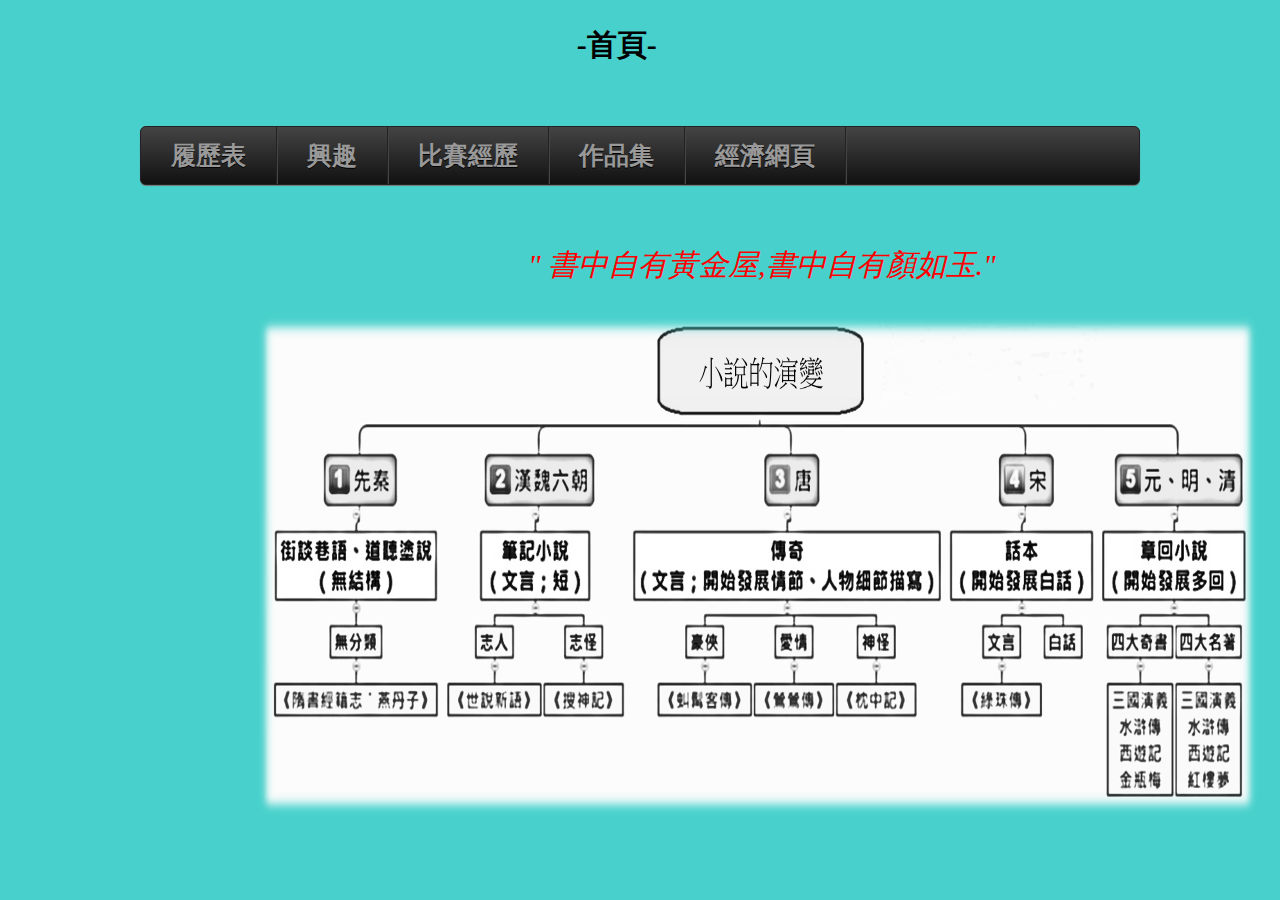
<file: index.html>
<!DOCTYPE html>
<html lang="en">

<head>
  <meta charset="UTF-8">
  <meta name="viewport" content="width=device-width, initial-scale=1.0">
  <title>首頁</title>
  <link rel="stylesheet" type="text/css" href="css/resume.css">
  <link rel="stylesheet" type="text/css" href="css/menu.css">
  <link rel="stylesheet" type="text/css" href="css/o.css">
  <link rel="stylesheet" type="text/html" href="html/resume.html">

  <link rel="stylesheet" type="text/html" href="html/game.html">
  <link rel="stylesheet" type="text/html" href="html/Portfolio.html">
  <link rel="stylesheet" type="text/html" href="html/3.html">


</head>

<body background="">
  <h2 style="margin-left: 45%;color: black;font-size: 30px;">-首頁-</h2>
  <ul id="menu">
    <li>
      <a href="resume.html">履歷表</a>
    </li>
    <li><a href="interest.html">興趣</a> </li>
    <li><a href="game.html">比賽經歷</a></li>
    <li><a href="Portfolio.html">作品集</a></li>
    <li><a href="economic.html">經濟網頁</a></li>
  </ul>
  <p style="color: red;font-size: 30px;margin-left: 520px;"><i>" 書中自有黃金屋,書中自有顏如玉."</i></p>
  <p>
  <img style="position: relative; left: 250px; height: 500px;width: 1000px;" src="image/小說的演變.png">




</body>

</html>
</file>
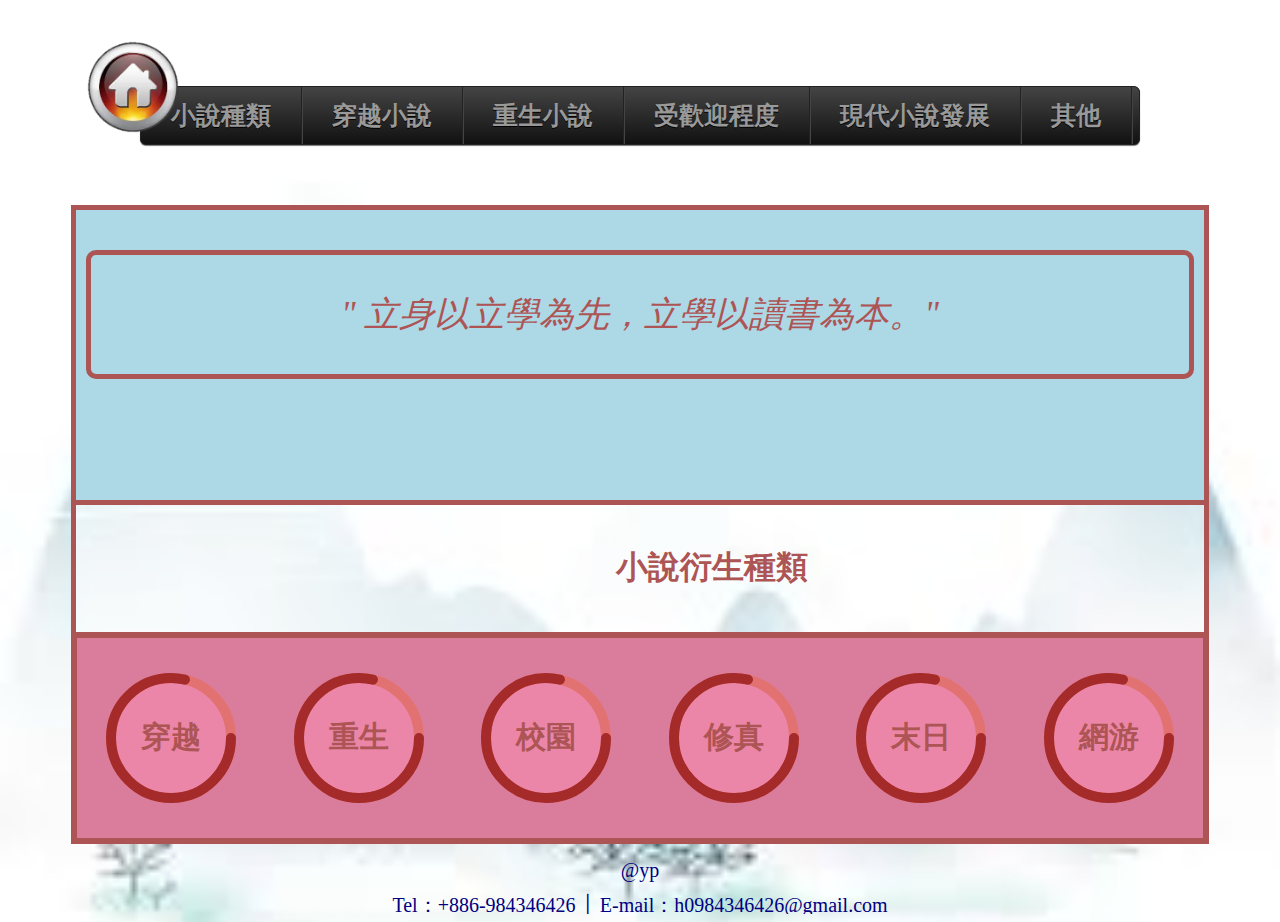
<file: derivative.html>
<!DOCTYPE html>
<html lang="en">

<head>
  <meta charset="UTF-8">
  <meta name="viewport" content="width=device-width, initial-scale=1.0">
  <title>derivative衍生</title>

  <link rel="stylesheet" type="text/css" href="css/menu.css">
  <link rel="stylesheet" type="text/css" href="css/o.css">
  <link rel="stylesheet" type="text/html" href="html/Taiwan.html">
  <link rel="stylesheet" type="text/html" href="html/Rebirth development.html.html">
  <link rel="stylesheet" type="text/html" href="html/Through development.html.html">
  <link rel="stylesheet" type="text/html" href="htm1/other.html">
  <link rel="stylesheet" type="text/html" href="htm1/popular.html.html">
  <link rel="stylesheet" type="text/html" href="htm1/Portfolio.html.html">
  <link rel="stylesheet" type="text/html" href="htm1/derivative.html.html">
</head>
<style>
  body {
    background-image: url("image/衍.jpg"
      );
    background-size: cover;
  }
</style>

<body>
  <div>
    <a href="index.html">
      <img src="image/首頁.png" width="100" height="100" style="position:relative;right:-150px;top:40px ;margin:-75px;"
        title="回首頁"></a>
  </div>
  <ul id="menu">
    <li>
      <a href="derivative.html">小說種類</a>

      <ul>
        <!-- <li><a href="#">穿越小說</a></li>
        <li><a href="#">重生小說</a></li>
         <li><a href="#">都市小說</a></li>
          <li><a href="#">校園小說</a></li>
          <li><a href="#">修仙小說</a></li>
          <li><a href="#">仙俠小說</a></li>-->
      </ul>
    </li>
    <li>
      <a href="Through development.html">穿越小說</a>
      <ul>
        <li></li>

        <!--<li><a href="#">都市小說發展</a></li>
        <li><a href="#">修仙小說發展</a></li>--->
      </ul>
    </li>
    <li><a href="Rebirth development.html">重生小說</a></li>
    <li><a href="popular.html">受歡迎程度</a></li>
    <li><a href="Taiwan.html">現代小說發展</a></li>
    <li><a href="other.html">其他</a></li>
  </ul>
  <!--
    <li>
      <a href="#">發展過程</a>
      <ul>
        <li><a href="Through development.html">穿越小說發展</a></li>
        <li><a href="Rebirth development.html">重生小說發展</a></li>
        <li><a href="#">都市小說發展</a></li>
        <li><a href="#">修仙小說發展</a></li>
      </ul>
    </li>
    <li><a href="popular.html">受歡迎程度</a></li>
    <li><a href="Taiwan.html">台灣現代小說發展</a></li>
    <li><a href="other.html">其他</a></li>
  </ul>--->
  <header>
    <div class="header">
      <div class="d3">
        <p class="quote"><i>" 立身以立學為先，立學以讀書為本。"</i></p>

      </div>
    </div>
  </header>
  <div class="ttext">
    <h1 style="padding-left: 520px;">小說衍生種類</h1>
  </div>
  <div class="s1con">
    <!--第一個圓-->
    <a class="tags" ishow="是主線是講述主人公由於某種原因，跳脫原來生活的時空到過去、未來或者某個特定的虛擬世界，繼而發生的一系列事件。">
      <div class="card">
        <div class="box">
          <div class="cir">
            <svg>
              <!--圓形容器-->
              <circle cx="60" cy="60" r="60"></circle>
              <!--圓-->
              <circle cx="60" cy="60" r="60"></circle>
              <!--進度條圓-->
            </svg>
            <div class="word">
              <h2>穿越</h2>
              <!--圓內文字-->
            </div>
          </div>
        </div>
      </div>
    </a>
    <!--第二個圓-->
    <a class="tags" ishow="指主角回到過去復仇，迎接不同的人生或改變人生。">
      <div class="card">
        <div class="box">
          <div class="cir">
            <svg>
              <circle cx="60" cy="60" r="60"></circle>
              <circle cx="60" cy="60" r="60"></circle>
            </svg>
            <div class="word">
              <h2>重生</h2>
            </div>
          </div>
        </div>
      </div>
    </a>
    <!--第三個圓-->
    <a class="tags" ishow="指男女主角在校園的時候相知相愛">
      <div class="card">
        <div class="box">
          <div class="cir">
            <svg>
              <circle cx="60" cy="60" r="60"></circle>
              <circle cx="60" cy="60" r="60"></circle>
            </svg>
            <div class="word">
              <h2>校園</h2>
            </div>
          </div>
        </div>
      </div>
    </a>
    <!--第四個圓-->
    <a class="tags"
      ishow="修真、現代修真、古代修真、奇幻修真、玄幻修真等類型。網絡修真小說以道門修行的歷程，借用丹、器、陣、符、方術等外力，搭配同樣有中國玄幻特色的武俠小說式打鬥情節，又有稱為仙俠小說或仙俠修真小說。">
      <div class="card">
        <div class="box">
          <div class="cir">
            <svg>
              <circle cx="60" cy="60" r="60"></circle>
              <circle cx="60" cy="60" r="60"></circle>
            </svg>
            <div class="word">
              <h2>修真</h2>
            </div>
          </div>
        </div>
      </div>
    </a>
    <!--第五個圓-->
    <a class="tags" ishow="只因為人為的關係導致地球反撲或毀滅，人類生存困難，必須解決末日的原因，才能恢復原本的生活。">
      <div class="card">
        <div class="box">
          <div class="cir">
            <svg>
              <circle cx="60" cy="60" r="60"></circle>
              <circle cx="60" cy="60" r="60"></circle>
            </svg>
            <div class="word">
              <h2>末日</h2>
            </div>
          </div>
        </div>
      </div>
    </a>
    <!--第六個圓-->
    <a class="tags" ishow="網遊小說目前已經成為小說的一個重要分支，網遊小說最先的起源應該追究到網路遊戲傳奇的開始，在很多網遊玩家對網遊興起的狂熱中網遊小說自然誕生了，可以說網路遊戲傳奇對網遊小說起到了決定。">
      <div class="card">
        <div class="box">
          <div class="cir">
            <svg>
              <circle cx="60" cy="60" r="60"></circle>
              <circle cx="60" cy="60" r="60"></circle>
            </svg>
            <div class="word">
              <h2>網游</h2>
            </div>
          </div>
        </div>
      </div>
    </a>
  </div>
  </div>
  </section>

  <footer class="footer">
    <div class="ft">
      <div class="ftx">
        @yp
      </div>
      Tel：+886-984346426 │ E-mail：h0984346426@gmail.com
    </div>
    <!--頁尾-->
  </footer>
</body>

</html>
</file>
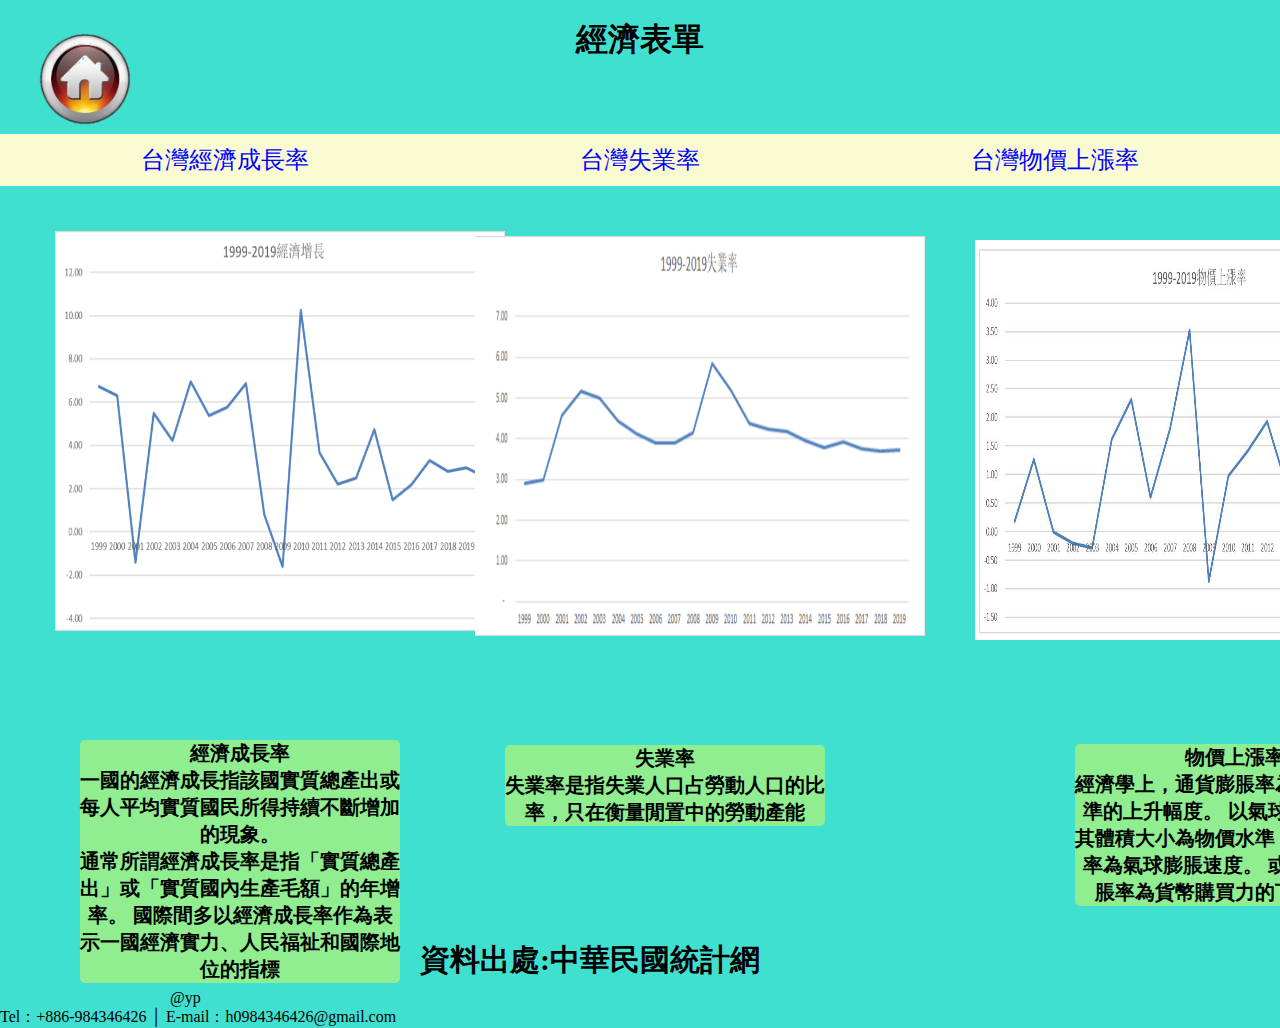
<file: economic.html>
<!DOCTYPE html>
<html lang="en">

<head>
  <meta charset="UTF-8">
  <meta name="viewport" content="width=device-width, initial-scale=1.0">
  <title>Document</title>
  <style>
    * {
      margin: 0;
      padding: 0;
      list-style: none;
    }

    .b {
      background-color: lightgoldenrodyellow;
      padding: 10px 5px;
    }

    .b>nav {
      display: flex;
      justify-content: space-around;
    }

    .b>nav>a {
      font-size: 24px;
      font-family: sans-serif;
      color: blue;
      text-decoration: none;
    }

    .item {
      display: none;
    }

    div.img {
      width: 100px;
      height: 100px;

    }

    p {
      color: black;
      font-weight: bold;
      text-align: center;
      font-size: 25px;
    }


    .content {
      background-color: lightgreen;
      margin-top: 300px;
      margin-left: 80px;
      color: black;
      font-weight: bold;
      font-size: 20px;
      border-radius: 5px;
      text-align: center;
      float: left;
      width: 25%;
    }
  </style>

</head>

<body bgcolor="Turquoise">
  <div>
    <a href="index.html"><img src="image/首頁.png" width="100" height="100"
        style="position:relative;right:-110px;top:40px ;margin:-75px;" title="回首頁"></a>
  </div>


  <h1 align="center">經濟表單</h1><br><br><br><br>
  <div class="e-root">
    <div class="b">
      <nav>
        <a>台灣經濟成長率</a>
        <a>台灣失業率</a>
        <a>台灣物價上漲率</a>
      </nav>
    </div>
    <div>


      <img src="image/1999~2019台灣經濟成長率.png" width="450" height="400"
        style="position:relative;left: 130px;top:120px;margin:-75px;">
    </div>
    <div>
      <div class="content">
        <div class="p">經濟成長率</div>
        一國的經濟成長指該國實質總產出或每人平均實質國民所得持續不斷增加的現象。<br>
        通常所謂經濟成長率是指「實質總產出」或「實質國內生產毛額」的年增率。 國際間多以經濟成長率作為表示一國經濟實力、人民福祉和國際地位的指標
      </div>
      <p style="position: relative;left: -250px;top: 500px; font-family: 標楷體;font-size: 30px;">資料出處:中華民國統計網</p>
    </div>
  </div>
  <div>

    <img src=" image/1999~2019台灣失業率.png" width="450" height="400"
      style="position:relative;left: 150px;top:-170px;margin:-75px;">
  </div>
  <div>
    <div class="content" style="position: relative;left: 180px; top: 85px;margin: -75px;">
      <div class="p">失業率</div>
      失業率是指失業人口占勞動人口的比率，只在衡量閒置中的勞動產能
    </div>
    <div>
      <img src="image/1999~2019台灣物價上漲率.png" width="450" height="400"
        style="position:relative;left: 650px;top:-420px;margin:-75px;">
    </div>
    <div>
      <div class="content" style="position: relative;left: 1150px; top: -170px;margin: -75px;">
        <div class="p">物價上漲率</div>
        經濟學上，通貨膨脹率為物價平均水準的上升幅度。 以氣球來類比，若其體積大小為物價水準，則通貨膨脹率為氣球膨脹速度。 或說，通貨膨脹率為貨幣購買力的下降速度。
      </div>
<footer class="footer">
  <div class="ft">
    <div class="ftx">
      @yp
    </div>
    Tel：+886-984346426 │ E-mail：h0984346426@gmail.com
  </div>
  <!--頁尾-->
</footer>
</body>




</html>
</file>
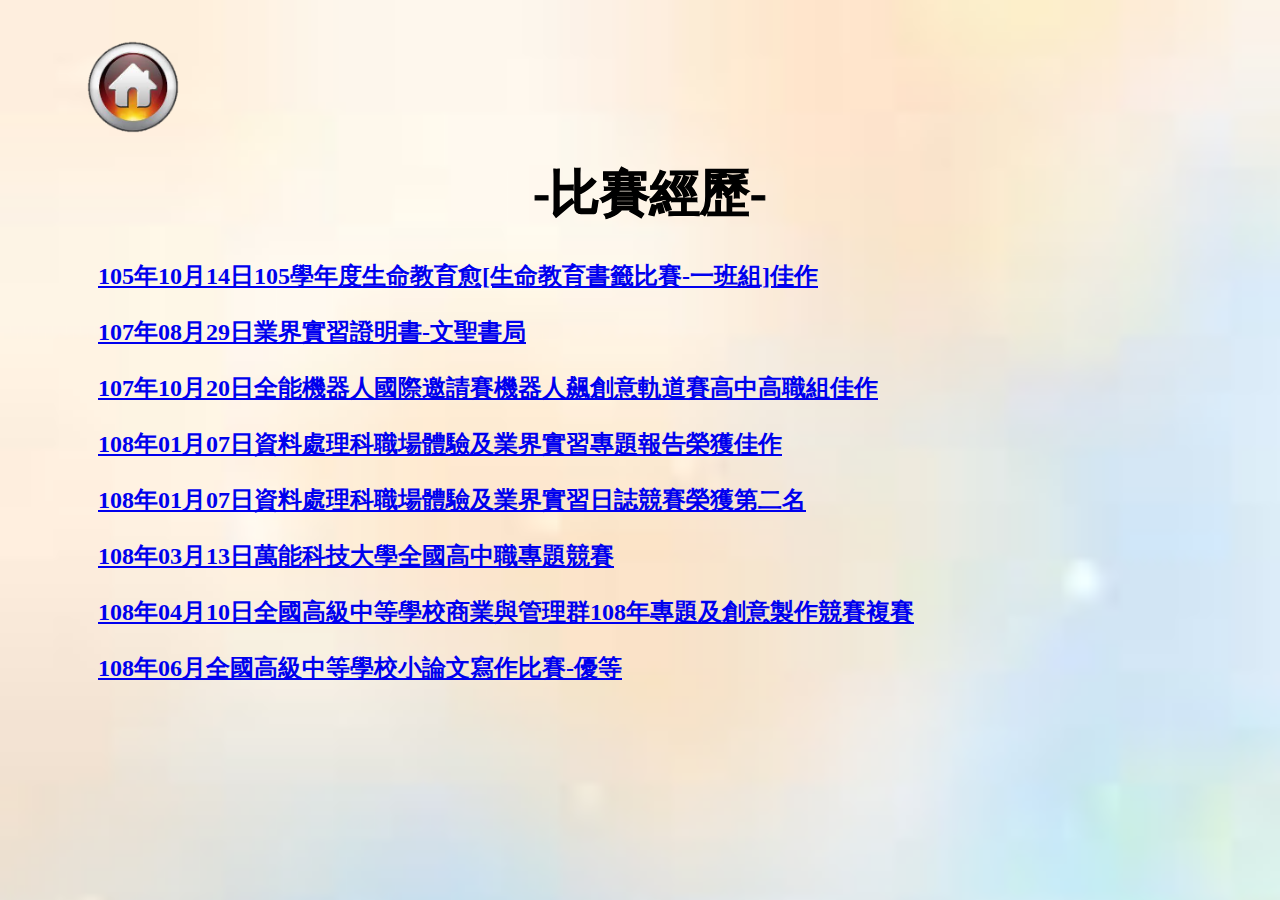
<file: game.html>
<!DOCTYPE html>
<html lang="en">

<head>
  <meta charset="UTF-8">
  <meta name="viewport" content="width=device-width, initial-scale=1.0">
  <title>game</title>
   <link rel="stylesheet" type="text/css" href="css/resume.css">
   <link rel="stylesheet" type="text/css" href="css/menu.css">
   
   <link rel="stylesheet" type="text/html" href="html/Taiwan.html">
   <link rel="stylesheet" type="text/html" href="html/Rebirth development.html.html">
   <link rel="stylesheet" type="text/html" href="html/Through development.html.html">
   <link rel="stylesheet" type="text/html" href="htm1/other.html">
   <link rel="stylesheet" type="text/html" href="htm1/popular.html.html">
   <link rel="stylesheet" type="text/html" href="htm1/Portfolio.html.html">
   <link rel="stylesheet" type="text/html" href="htm1/derivative.html.html">
</head>
<style>
  body {
    background-image: url("image/back1.jfif"
      );
    background-size: cover;
  }
</style>

<body>
  <div>
    <a href="index.html"><img src="image/首頁.png" width="100" height="100"
        style="position:relative;right:-150px;top:40px ;margin:-75px;" title="回首頁"></a>
  </div>
  <div style="position:relative;left:10px;top:100px;">
    <h1 class="t" style="text-align: center;">-比賽經歷-</h1>
    <h2 style="color: black; position:relative;left:80px;">
      <p><a href="image/5.jpg" target="_blank">105年10月14日105學年度生命教育愈[生命教育書籤比賽-一班組]佳作</a>
        <p><a href="image/業界實習.jpg" target="_blank">107年08月29日業界實習證明書-文聖書局</a>
          <p><a href="image/2018-10-20機器人比賽.jpg" target="_blank">107年10月20日全能機器人國際邀請賽機器人飆創意軌道賽高中高職組佳作</a>
            <p><a href="game.html" target="_blank">108年01月07日資料處理科職場體驗及業界實習專題報告榮獲佳作</a>
              <p><a href="image/106業界實習_照獎照片_190110_0008.jpg" target="_blank">108年01月07日資料處理科職場體驗及業界實習日誌競賽榮獲第二名</a>
                <p><a href="image/3.13.png" target="_blank">108年03月13日萬能科技大學全國高中職專題競賽</a>
                  <p><a href="image/4.10.png" target="_blank">108年04月10日全國高級中等學校商業與管理群108年專題及創意製作競賽複賽</a>
                    <p><a href="image/108.6.png" target="_blank">108年06月全國高級中等學校小論文寫作比賽-優等</a>
                    </p>
    </h2>

</body>

</html>
</file>
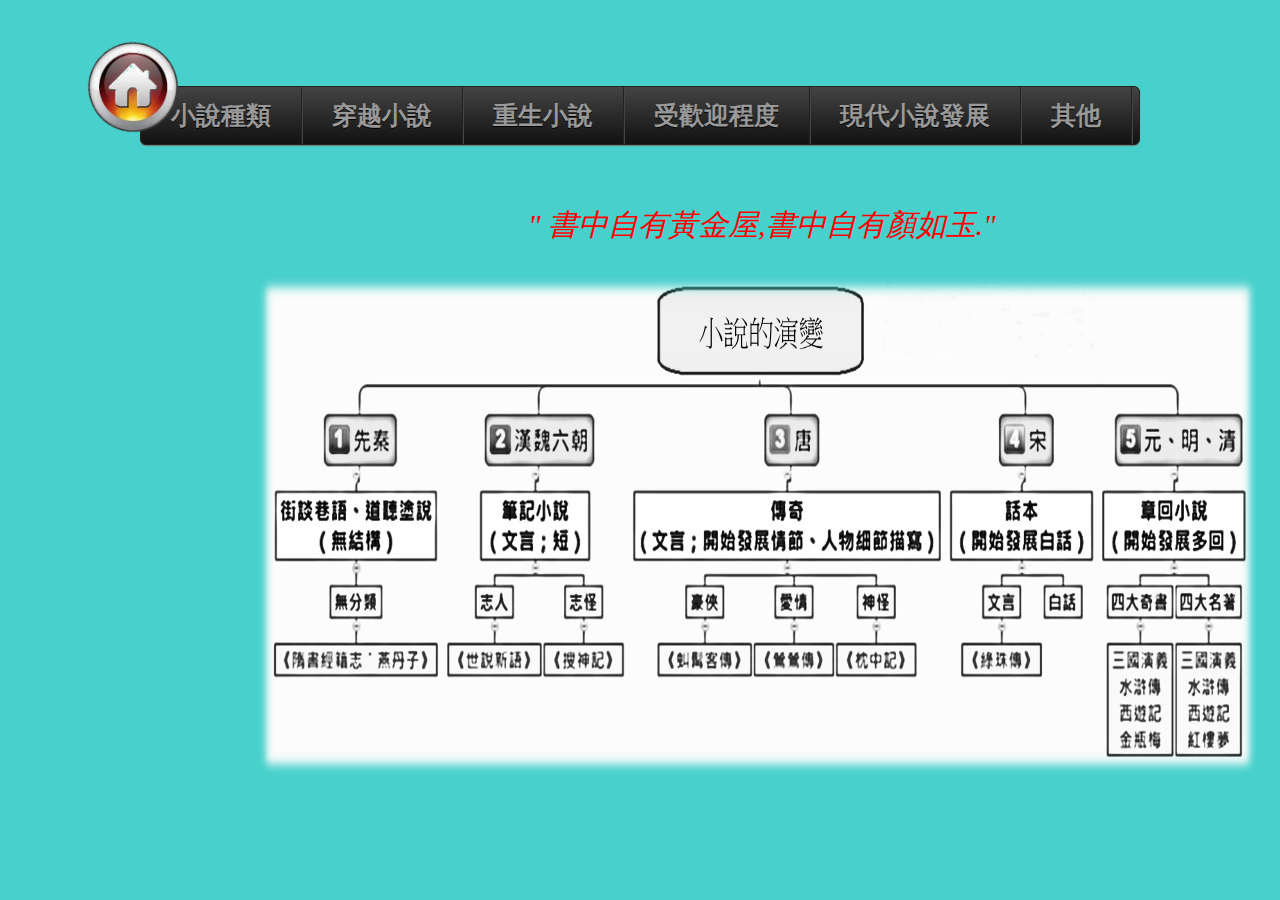
<file: interest.html>
<!DOCTYPE html>
<html lang="en">

<head>
  <meta charset="UTF-8">
  <meta name="viewport" content="width=device-width, initial-scale=1.0">
  <title>interest</title>
  <link rel="stylesheet" type="text/css" href="css/resume.css">
  <link rel="stylesheet" type="text/css" href="css/menu.css">
  <link rel="stylesheet" type="text/css" href="css/o.css">
  <link rel="stylesheet" type="text/html" href="html/Taiwan.html">
  <link rel="stylesheet" type="text/html" href="html/Rebirth development.html.html">
  <link rel="stylesheet" type="text/html" href="html/Through development.html.html">
  <link rel="stylesheet" type="text/html" href="htm1/other.html">
  <link rel="stylesheet" type="text/html" href="htm1/popular.html.html">
  <link rel="stylesheet" type="text/html" href="htm1/Portfolio.html.html">
  <link rel="stylesheet" type="text/html" href="htm1/derivative.html.html">
</head>
<script>
  $(function () {
    if ($.browser.msie && $.browser.version.substr(0, 1) < 7) {
      $('li').has('ul').mouseover(function () {
        $(this).children('ul').css('visibility', 'visible');
      }).mouseout(function () {
        $(this).children('ul').css('visibility', 'hidden');
      })
    }
  });
  /* Mobile */
  $('#menu-wrap').prepend('<div id="menu-trigger">Menu</div>');
  $("#menu-trigger").on("click", function () {
    $("#menu").slideToggle();
  });

  // iPad
  var isiPad = navigator.userAgent.match(/iPad/i) != null;
  if (isiPad) $('#menu ul').addClass('no-transition');
</script>

<body>
  <div>
    <a href="index.html"><img src="image/首頁.png" width="100" height="100"
        style="position:relative;right:-150px;top:40px ;margin:-75px;" title="回首頁"></a>

  </div>
  <ul id="menu">
    <li>
      <a href="derivative.html">小說種類</a>

      <ul>
        <!-- <li><a href="#">穿越小說</a></li>
        <li><a href="#">重生小說</a></li>
         <li><a href="#">都市小說</a></li>
          <li><a href="#">校園小說</a></li>
          <li><a href="#">修仙小說</a></li>
          <li><a href="#">仙俠小說</a></li>-->

      </ul>
    </li>

    <li>
      <a href="Through development.html">穿越小說</a>
      <ul>
        <li></li>

        <!--<li><a href="#">都市小說發展</a></li>
        <li><a href="#">修仙小說發展</a></li>--->
      </ul>
    </li>
    <li><a href="Rebirth development.html">重生小說</a></li>
    <li><a href="popular.html">受歡迎程度</a></li>
    <li><a href="Taiwan.html">現代小說發展</a></li>
    <li><a href="other.html">其他</a></li>
  </ul>

  <p style="color: red;font-size: 30px;margin-left: 520px;"><i>" 書中自有黃金屋,書中自有顏如玉."</i></p>
  <img style="position: relative; left: 250px; height: 500px;width: 1000px;" src="image/小說的演變.png">




</body>

</html>
</file>
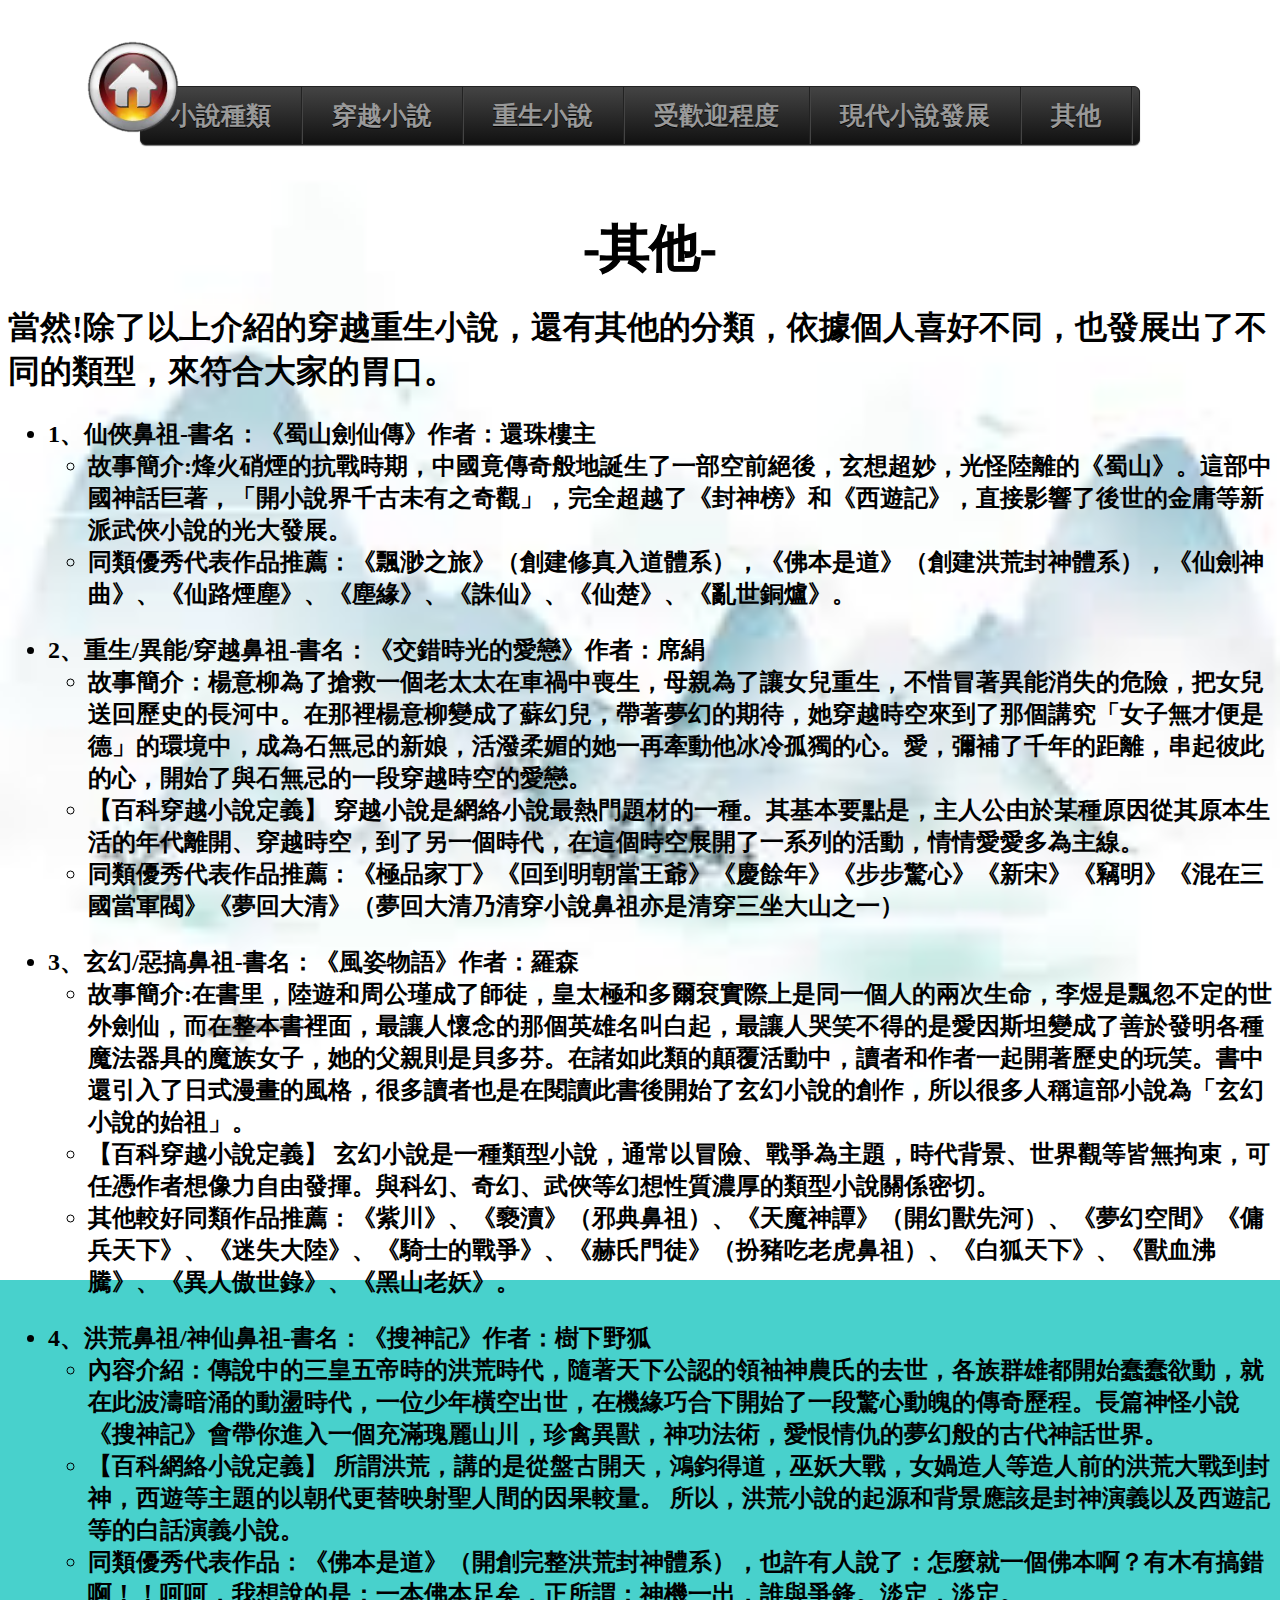
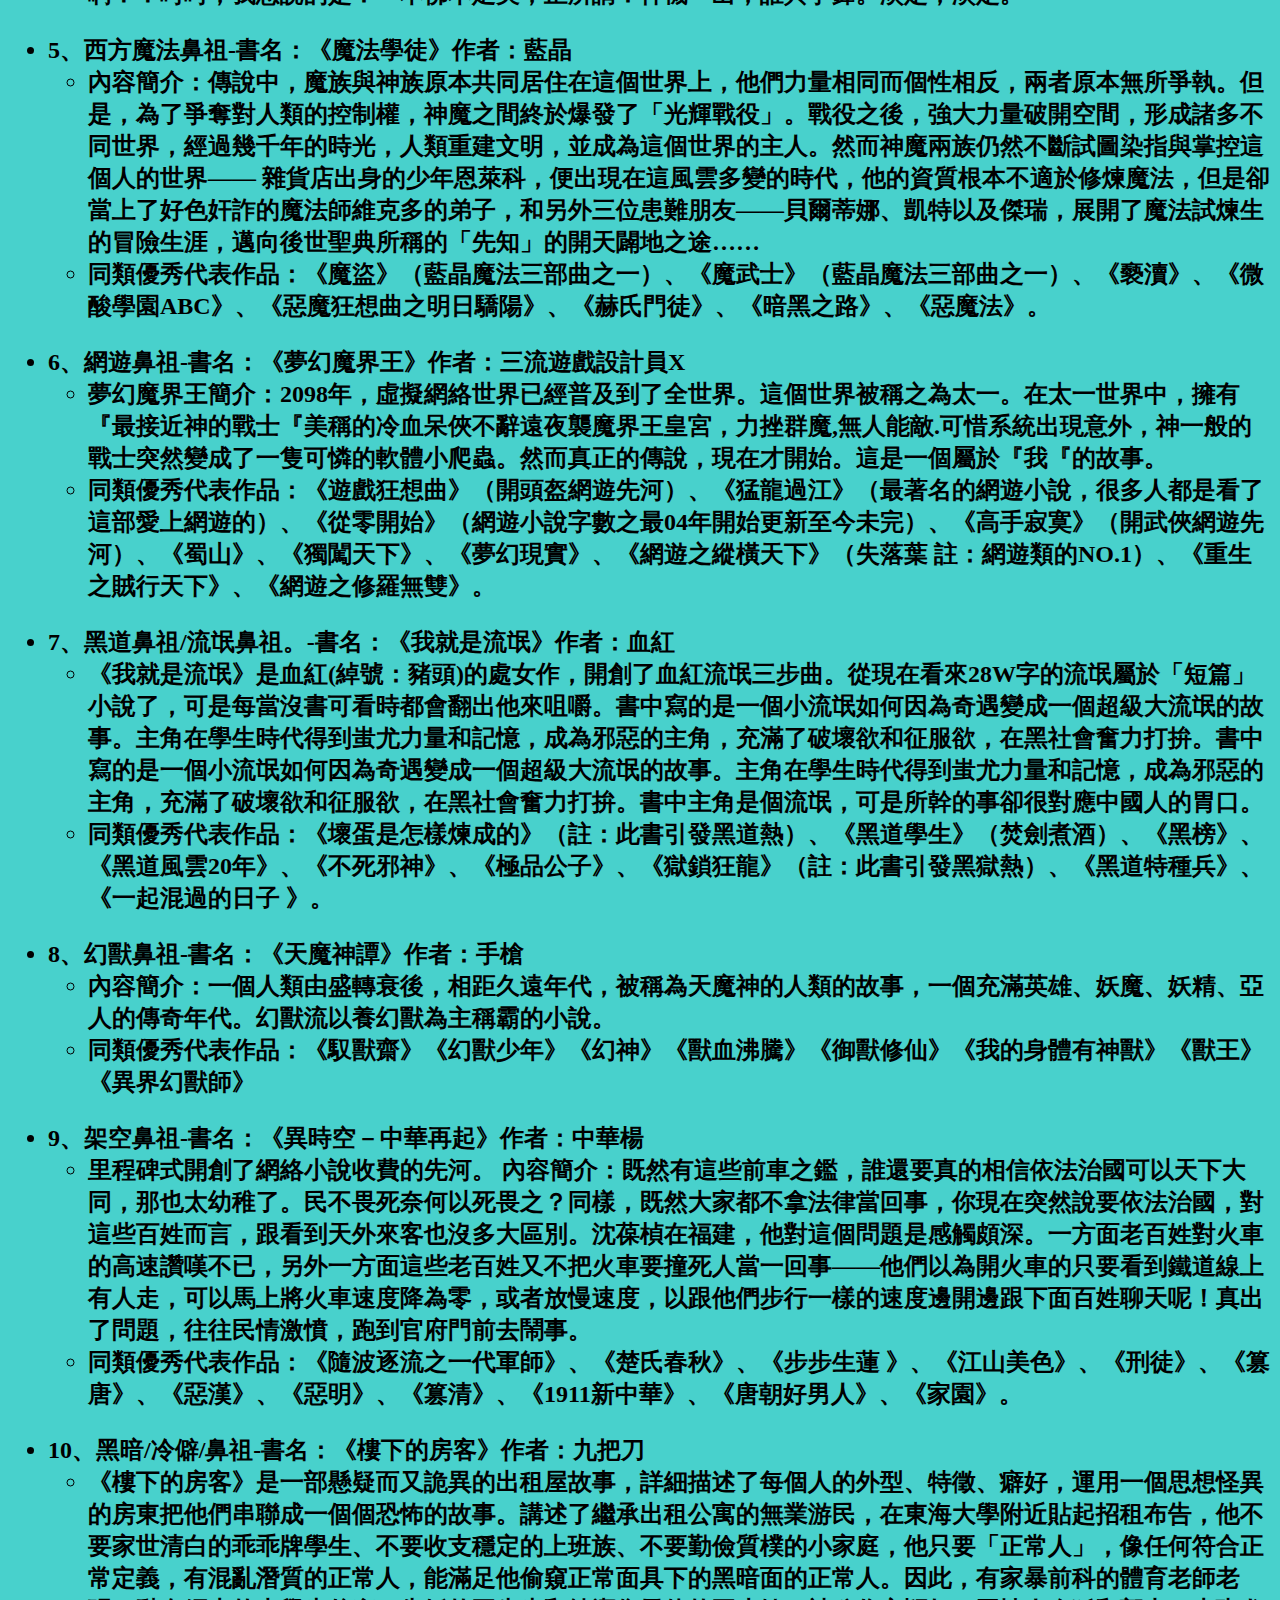
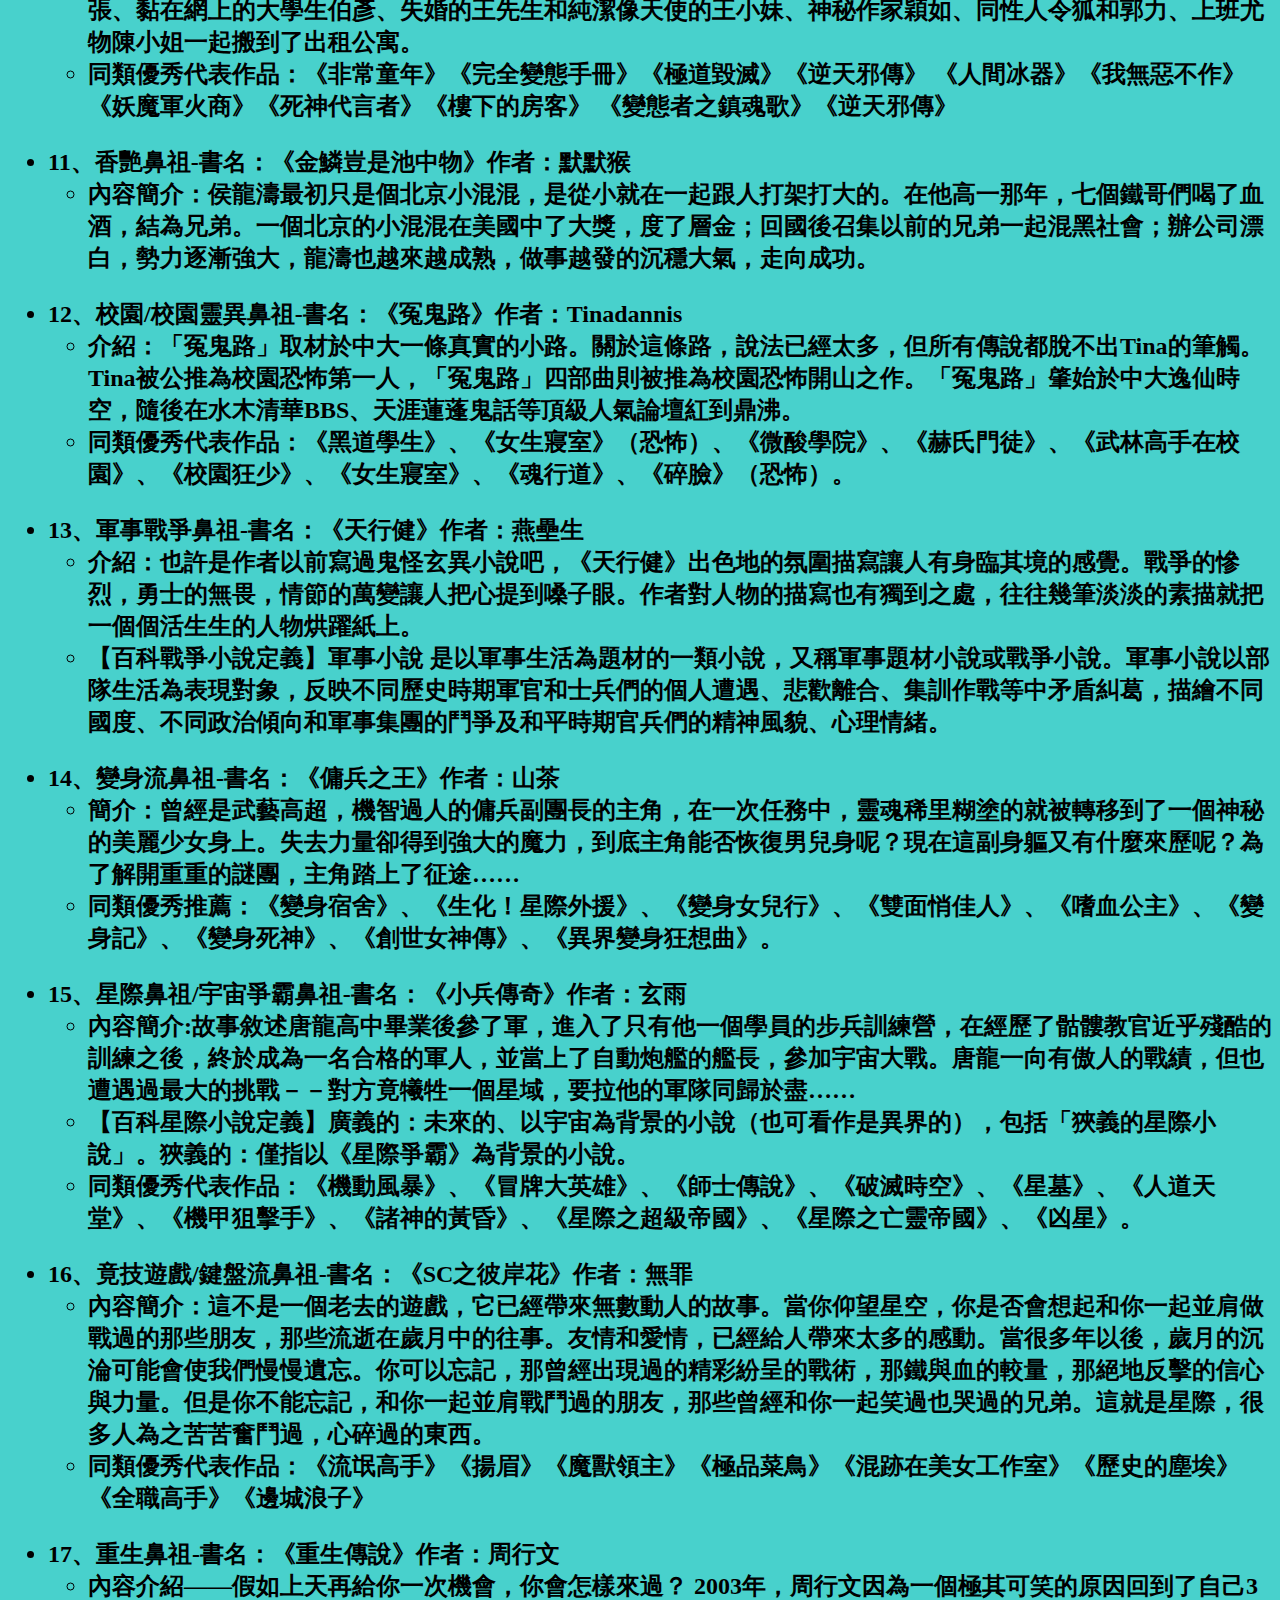
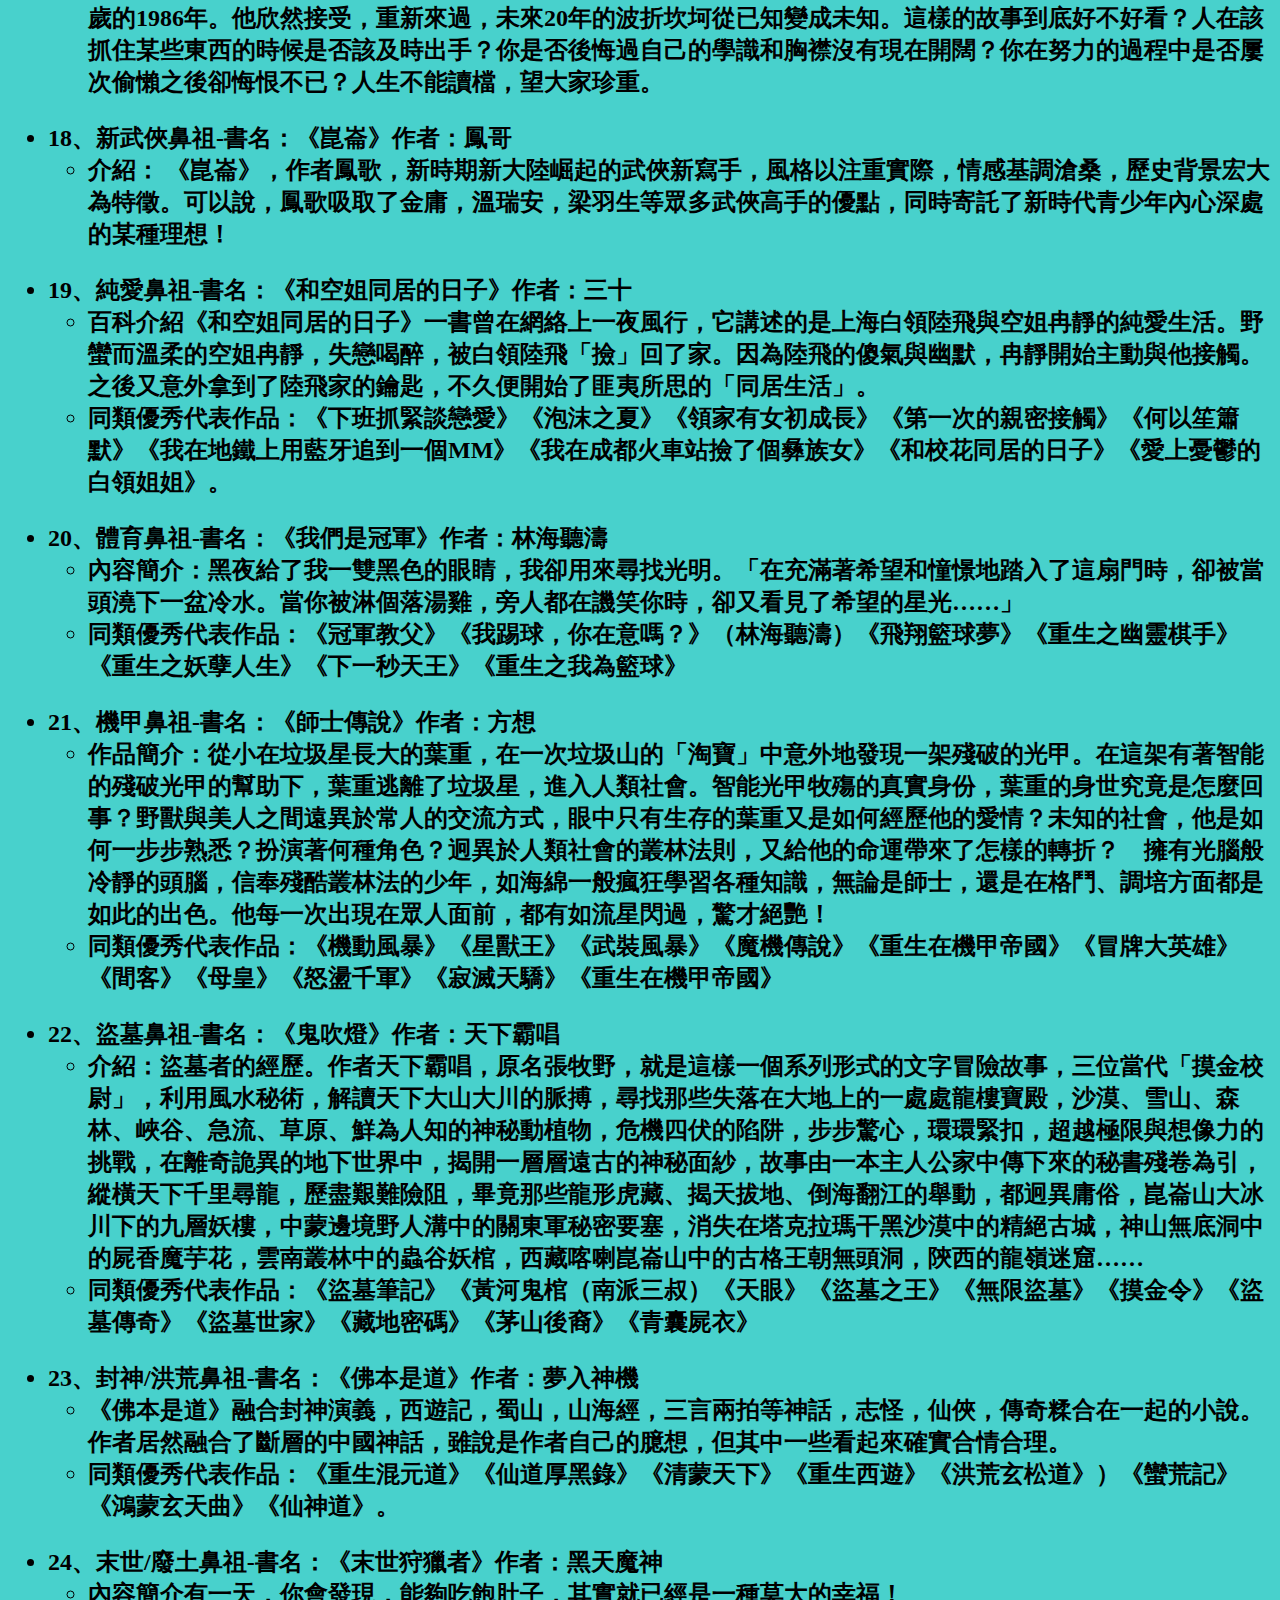
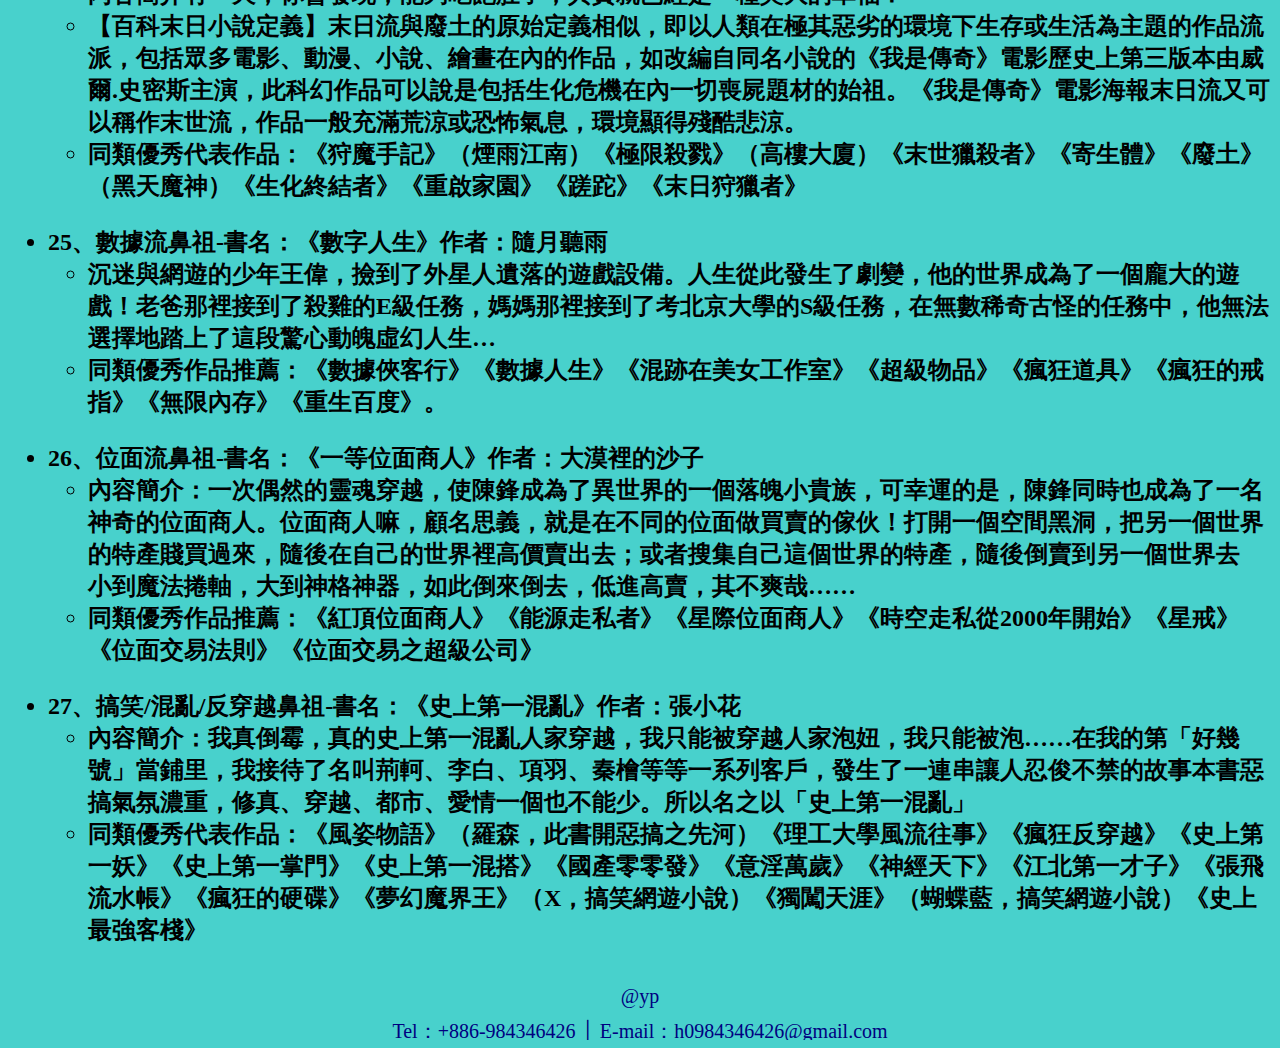
<file: other.html>
<!DOCTYPE html>
<html lang="en">

<head>
  <meta charset="UTF-8">
  <meta name="viewport" content="width=device-width, initial-scale=1.0">
  <title>other</title>
  <link rel="stylesheet" type="text/css" href="css/resume.css">
  <link rel="stylesheet" type="text/css" href="css/menu.css">
  <link rel="stylesheet" type="text/css" href="css/o.css">
  <link rel="stylesheet" type="text/html" href="html/resume.html">
  <link rel="stylesheet" type="text/html" href="html/game.html">
  <link rel="stylesheet" type="text/html" href="html/Portfolio.html">
  <link rel="stylesheet" type="text/html" href="html/3.html">

</head>
<style>
  body {
    background-image: url("image/衍.jpg"
      );
    background-size: cover;
  }
</style>

<body>
  <div>
    <a href="index.html">
      <img src="image/首頁.png" width="100" height="100" style="position:relative;right:-150px;top:40px ;margin:-75px;"
        title="回首頁"></a>
  </div>
  <ul id="menu">
    <li>
      <a href="derivative.html">小說種類</a>

      <ul>
        <!-- <li><a href="#">穿越小說</a></li>
        <li><a href="#">重生小說</a></li>
         <li><a href="#">都市小說</a></li>
          <li><a href="#">校園小說</a></li>
          <li><a href="#">修仙小說</a></li>
          <li><a href="#">仙俠小說</a></li>-->


      </ul>
    </li>

    <li>
      <a href="Through development.html">穿越小說</a>
      <ul>
        <li></li>

        <!--<li><a href="#">都市小說發展</a></li>
        <li><a href="#">修仙小說發展</a></li>--->
      </ul>
    </li>
    <li><a href="Rebirth development.html">重生小說</a></li>
    <li><a href="popular.html">受歡迎程度</a></li>
    <li><a href="Taiwan.html">現代小說發展</a></li>
    <li><a href="other.html">其他</a></li>
  </ul>
  <!--
    <li>
      <a href="#">發展過程</a>
      <ul>
        <li><a href="Through development.html">穿越小說發展</a></li>
        <li><a href="Rebirth development.html">重生小說發展</a></li>
        <li><a href="#">都市小說發展</a></li>
        <li><a href="#">修仙小說發展</a></li>
      </ul>
    </li>
    <li><a href="popular.html">受歡迎程度</a></li>
    <li><a href="Taiwan.html">台灣現代小說發展</a></li>
    <li><a href="other.html">其他</a></li>
  </ul>--->


  <div style="position:relative;left:10px;top:10px;">
    <h1 class="t" style="text-align: center;">-其他-</h1>
  </div>
  <div>
    <h1>當然!除了以上介紹的穿越重生小說，還有其他的分類，依據個人喜好不同，也發展出了不同的類型，來符合大家的胃口。</h1>
  </div>
  <h2>
    <ul>
      <li>
        1、仙俠鼻祖-書名：《蜀山劍仙傳》作者：還珠樓主</li>
      <ul>
        <li>
          故事簡介:烽火硝煙的抗戰時期，中國竟傳奇般地誕生了一部空前絕後，玄想超妙，光怪陸離的《蜀山》。這部中國神話巨著，「開小說界千古未有之奇觀」，完全超越了《封神榜》和《西遊記》，直接影響了後世的金庸等新派武俠小說的光大發展。
        </li>
      </ul>
      <ul>
        <li>
          同類優秀代表作品推薦：《飄渺之旅》（創建修真入道體系），《佛本是道》（創建洪荒封神體系），《仙劍神曲》、《仙路煙塵》、《塵緣》、《誅仙》、《仙楚》、《亂世銅爐》。
        </li>
      </ul>
    </ul>
    <ul>
      <li>2、重生/異能/穿越鼻祖-書名：《交錯時光的愛戀》作者：席絹</li>
      <ul>
        <li>
          故事簡介：楊意柳為了搶救一個老太太在車禍中喪生，母親為了讓女兒重生，不惜冒著異能消失的危險，把女兒送回歷史的長河中。在那裡楊意柳變成了蘇幻兒，帶著夢幻的期待，她穿越時空來到了那個講究「女子無才便是德」的環境中，成為石無忌的新娘，活潑柔媚的她一再牽動他冰冷孤獨的心。愛，彌補了千年的距離，串起彼此的心，開始了與石無忌的一段穿越時空的愛戀。
        </li>
      </ul>
      <ul>
        <li>

          【百科穿越小說定義】 穿越小說是網絡小說最熱門題材的一種。其基本要點是，主人公由於某種原因從其原本生活的年代離開、穿越時空，到了另一個時代，在這個時空展開了一系列的活動，情情愛愛多為主線。
        </li>
      </ul>
      <ul>
        <li>同類優秀代表作品推薦：《極品家丁》《回到明朝當王爺》《慶餘年》《步步驚心》《新宋》《竊明》《混在三國當軍閥》《夢回大清》（夢回大清乃清穿小說鼻祖亦是清穿三坐大山之一）</li>
      </ul>
    </ul>
    <ul>
      <li>
        3、玄幻/惡搞鼻祖-書名：《風姿物語》作者：羅森
      </li>
      <ul>
        <li>
          故事簡介:在書里，陸遊和周公瑾成了師徒，皇太極和多爾袞實際上是同一個人的兩次生命，李煜是飄忽不定的世外劍仙，而在整本書裡面，最讓人懷念的那個英雄名叫白起，最讓人哭笑不得的是愛因斯坦變成了善於發明各種魔法器具的魔族女子，她的父親則是貝多芬。在諸如此類的顛覆活動中，讀者和作者一起開著歷史的玩笑。書中還引入了日式漫畫的風格，很多讀者也是在閱讀此書後開始了玄幻小說的創作，所以很多人稱這部小說為「玄幻小說的始祖」。
        </li>
      </ul>
      <ul>
        <li>
          【百科穿越小說定義】 玄幻小說是一種類型小說，通常以冒險、戰爭為主題，時代背景、世界觀等皆無拘束，可任憑作者想像力自由發揮。與科幻、奇幻、武俠等幻想性質濃厚的類型小說關係密切。
        </li>
      </ul>
      <ul>
        <li>
          其他較好同類作品推薦：《紫川》、《褻瀆》（邪典鼻祖）、《天魔神譚》（開幻獸先河）、《夢幻空間》《傭兵天下》、《迷失大陸》、《騎士的戰爭》、《赫氏門徒》（扮豬吃老虎鼻祖）、《白狐天下》、《獸血沸騰》、《異人傲世錄》、《黑山老妖》。
        </li>
      </ul>
    </ul>
    <ul>
      <li>
        4、洪荒鼻祖/神仙鼻祖-書名：《搜神記》作者：樹下野狐
      </li>
      <ul>
        <li>
          內容介紹：傳說中的三皇五帝時的洪荒時代，隨著天下公認的領袖神農氏的去世，各族群雄都開始蠢蠢欲動，就在此波濤暗涌的動盪時代，一位少年橫空出世，在機緣巧合下開始了一段驚心動魄的傳奇歷程。長篇神怪小說《搜神記》會帶你進入一個充滿瑰麗山川，珍禽異獸，神功法術，愛恨情仇的夢幻般的古代神話世界。
        </li>
      </ul>
      <ul>
        <li>
          【百科網絡小說定義】 所謂洪荒，講的是從盤古開天，鴻鈞得道，巫妖大戰，女媧造人等造人前的洪荒大戰到封神，西遊等主題的以朝代更替映射聖人間的因果較量。
          所以，洪荒小說的起源和背景應該是封神演義以及西遊記等的白話演義小說。
        </li>
      </ul>
      <ul>
        <li>
          同類優秀代表作品：《佛本是道》（開創完整洪荒封神體系），也許有人說了：怎麼就一個佛本啊？有木有搞錯啊！！呵呵，我想說的是：一本佛本足矣，正所謂：神機一出，誰與爭鋒。淡定，淡定。
        </li>
      </ul>
    </ul>
    <ul>
      <li>5、西方魔法鼻祖-書名：《魔法學徒》作者：藍晶
      </li>

      <ul>
        <li>
          內容簡介：傳說中，魔族與神族原本共同居住在這個世界上，他們力量相同而個性相反，兩者原本無所爭執。但是，為了爭奪對人類的控制權，神魔之間終於爆發了「光輝戰役」。戰役之後，強大力量破開空間，形成諸多不同世界，經過幾千年的時光，人類重建文明，並成為這個世界的主人。然而神魔兩族仍然不斷試圖染指與掌控這個人的世界——
          雜貨店出身的少年恩萊科，便出現在這風雲多變的時代，他的資質根本不適於修煉魔法，但是卻當上了好色奸詐的魔法師維克多的弟子，和另外三位患難朋友——貝爾蒂娜、凱特以及傑瑞，展開了魔法試煉生的冒險生涯，邁向後世聖典所稱的「先知」的開天闢地之途……
        </li>
      </ul>
      <ul>
        <li>
          同類優秀代表作品：《魔盜》（藍晶魔法三部曲之一）、《魔武士》（藍晶魔法三部曲之一）、《褻瀆》、《微酸學園ABC》、《惡魔狂想曲之明日驕陽》、《赫氏門徒》、《暗黑之路》、《惡魔法》。
        </li>
      </ul>
    </ul>
    <ul>
      <li>
        6、網遊鼻祖-書名：《夢幻魔界王》作者：三流遊戲設計員X
      </li>
      <ul>
        <li>
          夢幻魔界王簡介：2098年，虛擬網絡世界已經普及到了全世界。這個世界被稱之為太一。在太一世界中，擁有『最接近神的戰士『美稱的冷血呆俠不辭遠夜襲魔界王皇宮，力挫群魔,無人能敵.可惜系統出現意外，神一般的戰士突然變成了一隻可憐的軟體小爬蟲。然而真正的傳說，現在才開始。這是一個屬於『我『的故事。
        </li>
      </ul>
      <ul>
        <li>
          同類優秀代表作品：《遊戲狂想曲》（開頭盔網遊先河）、《猛龍過江》（最著名的網遊小說，很多人都是看了這部愛上網遊的）、《從零開始》（網遊小說字數之最04年開始更新至今未完）、《高手寂寞》（開武俠網遊先河）、《蜀山》、《獨闖天下》、《夢幻現實》、《網遊之縱橫天下》（失落葉
          註：網遊類的NO.1）、《重生之賊行天下》、《網遊之修羅無雙》。</li>
      </ul>
    </ul>

    <ul>
      <li>
        7、黑道鼻祖/流氓鼻祖。-書名：《我就是流氓》作者：血紅
      </li>
      <ul>
        <li>
          《我就是流氓》是血紅(綽號：豬頭)的處女作，開創了血紅流氓三步曲。從現在看來28W字的流氓屬於「短篇」小說了，可是每當沒書可看時都會翻出他來咀嚼。書中寫的是一個小流氓如何因為奇遇變成一個超級大流氓的故事。主角在學生時代得到蚩尤力量和記憶，成為邪惡的主角，充滿了破壞欲和征服欲，在黑社會奮力打拚。書中寫的是一個小流氓如何因為奇遇變成一個超級大流氓的故事。主角在學生時代得到蚩尤力量和記憶，成為邪惡的主角，充滿了破壞欲和征服欲，在黑社會奮力打拚。書中主角是個流氓，可是所幹的事卻很對應中國人的胃口。
        </li>
      </ul>
      <ul>
        <li> 同類優秀代表作品：《壞蛋是怎樣煉成的》（註：此書引發黑道熱）、《黑道學生》（焚劍煮酒）、《黑榜》、《黑道風雲20年》、《不死邪神》、《極品公子》、《獄鎖狂龍》（註：此書引發黑獄熱）、《黑道特種兵》、《一起混過的日子
          》。</li>
      </ul>
    </ul>
    <ul>
      <li> 8、幻獸鼻祖-書名：《天魔神譚》作者：手槍</li>

      <ul>
        <li>

          內容簡介：一個人類由盛轉衰後，相距久遠年代，被稱為天魔神的人類的故事，一個充滿英雄、妖魔、妖精、亞人的傳奇年代。幻獸流以養幻獸為主稱霸的小說。
        </li>
      </ul>
      <ul>
        <li>
          同類優秀代表作品：《馭獸齋》《幻獸少年》《幻神》《獸血沸騰》《御獸修仙》《我的身體有神獸》《獸王》《異界幻獸師》
        </li>
      </ul>
    </ul>
    <ul>
      <li>
        9、架空鼻祖-書名：《異時空－中華再起》作者：中華楊
      </li>
      <ul>
        <li>
          里程碑式開創了網絡小說收費的先河。
          內容簡介：既然有這些前車之鑑，誰還要真的相信依法治國可以天下大同，那也太幼稚了。民不畏死奈何以死畏之？同樣，既然大家都不拿法律當回事，你現在突然說要依法治國，對這些百姓而言，跟看到天外來客也沒多大區別。沈葆楨在福建，他對這個問題是感觸頗深。一方面老百姓對火車的高速讚嘆不已，另外一方面這些老百姓又不把火車要撞死人當一回事——他們以為開火車的只要看到鐵道線上有人走，可以馬上將火車速度降為零，或者放慢速度，以跟他們步行一樣的速度邊開邊跟下面百姓聊天呢！真出了問題，往往民情激憤，跑到官府門前去鬧事。
        </li>
      </ul>
      <ul>
        <li>
          同類優秀代表作品：《隨波逐流之一代軍師》、《楚氏春秋》、《步步生蓮 》、《江山美色》、《刑徒》、《篡唐》、《惡漢》、《惡明》、《篡清》、《1911新中華》、《唐朝好男人》、《家園》。
        </li>
      </ul>
    </ul>
    <ul>
      <li>
        10、黑暗/冷僻/鼻祖-書名：《樓下的房客》作者：九把刀
      </li>
      <ul>
        <li>
          《樓下的房客》是一部懸疑而又詭異的出租屋故事，詳細描述了每個人的外型、特徵、癖好，運用一個思想怪異的房東把他們串聯成一個個恐怖的故事。講述了繼承出租公寓的無業游民，在東海大學附近貼起招租布告，他不要家世清白的乖乖牌學生、不要收支穩定的上班族、不要勤儉質樸的小家庭，他只要「正常人」，像任何符合正常定義，有混亂潛質的正常人，能滿足他偷窺正常面具下的黑暗面的正常人。因此，有家暴前科的體育老師老張、黏在網上的大學生伯彥、失婚的王先生和純潔像天使的王小妹、神秘作家穎如、同性人令狐和郭力、上班尤物陳小姐一起搬到了出租公寓。
        </li>
      </ul>
      <ul>
        <li>

          同類優秀代表作品：《非常童年》《完全變態手冊》《極道毀滅》《逆天邪傳》 《人間冰器》《我無惡不作》《妖魔軍火商》《死神代言者》《樓下的房客》 《變態者之鎮魂歌》《逆天邪傳》
        </li>
      </ul>
    </ul>
    <ul>
      <li>
        11、香艷鼻祖-書名：《金鱗豈是池中物》作者：默默猴
      </li>
      <ul>
        <li>
          內容簡介：侯龍濤最初只是個北京小混混，是從小就在一起跟人打架打大的。在他高一那年，七個鐵哥們喝了血酒，結為兄弟。一個北京的小混混在美國中了大獎，度了層金；回國後召集以前的兄弟一起混黑社會；辦公司漂白，勢力逐漸強大，龍濤也越來越成熟，做事越發的沉穩大氣，走向成功。
        </li>
      </ul>
    </ul>
    <ul>
      <li>
        12、校園/校園靈異鼻祖-書名：《冤鬼路》作者：Tinadannis
      </li>
      <ul>
        <li>
          介紹：「冤鬼路」取材於中大一條真實的小路。關於這條路，說法已經太多，但所有傳說都脫不出Tina的筆觸。Tina被公推為校園恐怖第一人，「冤鬼路」四部曲則被推為校園恐怖開山之作。「冤鬼路」肇始於中大逸仙時空，隨後在水木清華BBS、天涯蓮蓬鬼話等頂級人氣論壇紅到鼎沸。
        </li>
      </ul>
      <ul>
        <li>
          同類優秀代表作品：《黑道學生》、《女生寢室》（恐怖）、《微酸學院》、《赫氏門徒》、《武林高手在校園》、《校園狂少》、《女生寢室》、《魂行道》、《碎臉》（恐怖）。</li>
      </ul>
    </ul>
    <ul>
      <li>
        13、軍事戰爭鼻祖-書名：《天行健》作者：燕壘生
      </li>
      <ul>
        <li>
          介紹：也許是作者以前寫過鬼怪玄異小說吧，《天行健》出色地的氛圍描寫讓人有身臨其境的感覺。戰爭的慘烈，勇士的無畏，情節的萬變讓人把心提到嗓子眼。作者對人物的描寫也有獨到之處，往往幾筆淡淡的素描就把一個個活生生的人物烘躍紙上。
        </li>
      </ul>
      <ul>
        <li>
          【百科戰爭小說定義】軍事小說
          是以軍事生活為題材的一類小說，又稱軍事題材小說或戰爭小說。軍事小說以部隊生活為表現對象，反映不同歷史時期軍官和士兵們的個人遭遇、悲歡離合、集訓作戰等中矛盾糾葛，描繪不同國度、不同政治傾向和軍事集團的鬥爭及和平時期官兵們的精神風貌、心理情緒。
        </li>
      </ul>
    </ul>
    <ul>
      <li>
        14、變身流鼻祖-書名：《傭兵之王》作者：山茶
      </li>
      <ul>
        <li>
          簡介：曾經是武藝高超，機智過人的傭兵副團長的主角，在一次任務中，靈魂稀里糊塗的就被轉移到了一個神秘的美麗少女身上。失去力量卻得到強大的魔力，到底主角能否恢復男兒身呢？現在這副身軀又有什麼來歷呢？為了解開重重的謎團，主角踏上了征途……
        </li>
      </ul>
      <ul>
        <li>

          同類優秀推薦：《變身宿舍》、《生化！星際外援》、《變身女兒行》、《雙面悄佳人》、《嗜血公主》、《變身記》、《變身死神》、《創世女神傳》、《異界變身狂想曲》。
        </li>
      </ul>
    </ul>
    <ul>
      <li>
        15、星際鼻祖/宇宙爭霸鼻祖-書名：《小兵傳奇》作者：玄雨
      </li>
      <ul>
        <li>
          內容簡介:故事敘述唐龍高中畢業後參了軍，進入了只有他一個學員的步兵訓練營，在經歷了骷髏教官近乎殘酷的訓練之後，終於成為一名合格的軍人，並當上了自動炮艦的艦長，參加宇宙大戰。唐龍一向有傲人的戰績，但也遭遇過最大的挑戰－－對方竟犧牲一個星域，要拉他的軍隊同歸於盡……
        </li>
      </ul>
      <ul>
        <li>
          【百科星際小說定義】廣義的：未來的、以宇宙為背景的小說（也可看作是異界的），包括「狹義的星際小說」。狹義的：僅指以《星際爭霸》為背景的小說。　
        </li>
      </ul>
      <ul>
        <li>
          同類優秀代表作品：《機動風暴》、《冒牌大英雄》、《師士傳說》、《破滅時空》、《星墓》、《人道天堂》、《機甲狙擊手》、《諸神的黃昏》、《星際之超級帝國》、《星際之亡靈帝國》、《凶星》。
        </li>
      </ul>
    </ul>
    <ul>
      <li>
        16、竟技遊戲/鍵盤流鼻祖-書名：《SC之彼岸花》作者：無罪
      </li>
      <ul>
        <li>
          內容簡介：這不是一個老去的遊戲，它已經帶來無數動人的故事。當你仰望星空，你是否會想起和你一起並肩做戰過的那些朋友，那些流逝在歲月中的往事。友情和愛情，已經給人帶來太多的感動。當很多年以後，歲月的沉淪可能會使我們慢慢遺忘。你可以忘記，那曾經出現過的精彩紛呈的戰術，那鐵與血的較量，那絕地反擊的信心與力量。但是你不能忘記，和你一起並肩戰鬥過的朋友，那些曾經和你一起笑過也哭過的兄弟。這就是星際，很多人為之苦苦奮鬥過，心碎過的東西。
        </li>
      </ul>
      <ul>
        <li>
          同類優秀代表作品：《流氓高手》《揚眉》《魔獸領主》《極品菜鳥》《混跡在美女工作室》《歷史的塵埃》《全職高手》《邊城浪子》
        </li>
      </ul>
    </ul>
    <ul>
      <li>
        17、重生鼻祖-書名：《重生傳說》作者：周行文
      </li>
      <ul>
        <li>
          內容介紹——假如上天再給你一次機會，你會怎樣來過？
          2003年，周行文因為一個極其可笑的原因回到了自己3歲的1986年。他欣然接受，重新來過，未來20年的波折坎坷從已知變成未知。這樣的故事到底好不好看？人在該抓住某些東西的時候是否該及時出手？你是否後悔過自己的學識和胸襟沒有現在開闊？你在努力的過程中是否屢次偷懶之後卻悔恨不已？人生不能讀檔，望大家珍重。
        </li>
      </ul>
    </ul>
    <ul>
      <li>
        18、新武俠鼻祖-書名：《崑崙》作者：鳳哥</li>
      <ul>
        <li>
          介紹： 《崑崙》，作者鳳歌，新時期新大陸崛起的武俠新寫手，風格以注重實際，情感基調滄桑，歷史背景宏大為特徵。可以說，鳳歌吸取了金庸，溫瑞安，梁羽生等眾多武俠高手的優點，同時寄託了新時代青少年內心深處的某種理想！
        </li>
      </ul>
    </ul>
    <ul>
      <li>

        19、純愛鼻祖-書名：《和空姐同居的日子》作者：三十
      </li>
      <ul>
        <li>
          百科介紹《和空姐同居的日子》一書曾在網絡上一夜風行，它講述的是上海白領陸飛與空姐冉靜的純愛生活。野蠻而溫柔的空姐冉靜，失戀喝醉，被白領陸飛「撿」回了家。因為陸飛的傻氣與幽默，冉靜開始主動與他接觸。之後又意外拿到了陸飛家的鑰匙，不久便開始了匪夷所思的「同居生活」。
        </li>
      </ul>
      <ul>
        <li>

          同類優秀代表作品：《下班抓緊談戀愛》《泡沫之夏》《領家有女初成長》《第一次的親密接觸》《何以笙簫默》《我在地鐵上用藍牙追到一個MM》《我在成都火車站撿了個彝族女》《和校花同居的日子》《愛上憂鬱的白領姐姐》。
        </li>
      </ul>
    </ul>
    <ul>
      <li>
        20、體育鼻祖-書名：《我們是冠軍》作者：林海聽濤
      </li>
      <ul>
        <li>
          內容簡介：黑夜給了我一雙黑色的眼睛，我卻用來尋找光明。「在充滿著希望和憧憬地踏入了這扇門時，卻被當頭澆下一盆冷水。當你被淋個落湯雞，旁人都在譏笑你時，卻又看見了希望的星光……」
        </li>
      </ul>
      <ul>
        <li>
          同類優秀代表作品：《冠軍教父》《我踢球，你在意嗎？》（林海聽濤）《飛翔籃球夢》《重生之幽靈棋手》《重生之妖孽人生》《下一秒天王》《重生之我為籃球》
        </li>
      </ul>
    </ul>
    <ul>
      <li>
        21、機甲鼻祖-書名：《師士傳說》作者：方想
      </li>
      <ul>
        <li>
          作品簡介：從小在垃圾星長大的葉重，在一次垃圾山的「淘寶」中意外地發現一架殘破的光甲。在這架有著智能的殘破光甲的幫助下，葉重逃離了垃圾星，進入人類社會。智能光甲牧殤的真實身份，葉重的身世究竟是怎麼回事？野獸與美人之間遠異於常人的交流方式，眼中只有生存的葉重又是如何經歷他的愛情？未知的社會，他是如何一步步熟悉？扮演著何種角色？迥異於人類社會的叢林法則，又給他的命運帶來了怎樣的轉折？　擁有光腦般冷靜的頭腦，信奉殘酷叢林法的少年，如海綿一般瘋狂學習各種知識，無論是師士，還是在格鬥、調培方面都是如此的出色。他每一次出現在眾人面前，都有如流星閃過，驚才絕艷！
        </li>
      </ul>
      <ul>
        <li>
          同類優秀代表作品：《機動風暴》《星獸王》《武裝風暴》《魔機傳說》《重生在機甲帝國》《冒牌大英雄》《間客》《母皇》《怒盪千軍》《寂滅天驕》《重生在機甲帝國》
        </li>
      </ul>
    </ul>
    <ul>
      <li>
        22、盜墓鼻祖-書名：《鬼吹燈》作者：天下霸唱</li>
      <ul>
        <li>

          介紹：盜墓者的經歷。作者天下霸唱，原名張牧野，就是這樣一個系列形式的文字冒險故事，三位當代「摸金校尉」，利用風水秘術，解讀天下大山大川的脈搏，尋找那些失落在大地上的一處處龍樓寶殿，沙漠、雪山、森林、峽谷、急流、草原、鮮為人知的神秘動植物，危機四伏的陷阱，步步驚心，環環緊扣，超越極限與想像力的挑戰，在離奇詭異的地下世界中，揭開一層層遠古的神秘面紗，故事由一本主人公家中傳下來的秘書殘卷為引，縱橫天下千里尋龍，歷盡艱難險阻，畢竟那些龍形虎藏、揭天拔地、倒海翻江的舉動，都迥異庸俗，崑崙山大冰川下的九層妖樓，中蒙邊境野人溝中的關東軍秘密要塞，消失在塔克拉瑪干黑沙漠中的精絕古城，神山無底洞中的屍香魔芋花，雲南叢林中的蟲谷妖棺，西藏喀喇崑崙山中的古格王朝無頭洞，陝西的龍嶺迷窟……
        </li>
      </ul>
      <ul>
        <li>
          同類優秀代表作品：《盜墓筆記》《黃河鬼棺（南派三叔）《天眼》《盜墓之王》《無限盜墓》《摸金令》《盜墓傳奇》《盜墓世家》《藏地密碼》《茅山後裔》《青囊屍衣》
        </li>
      </ul>
    </ul>
    <ul>
      <li>
        23、封神/洪荒鼻祖-書名：《佛本是道》作者：夢入神機
      </li>
      <ul>
        <li>
          《佛本是道》融合封神演義，西遊記，蜀山，山海經，三言兩拍等神話，志怪，仙俠，傳奇糅合在一起的小說。作者居然融合了斷層的中國神話，雖說是作者自己的臆想，但其中一些看起來確實合情合理。
        </li>
      </ul>
      <ul>
        <li>
          同類優秀代表作品：《重生混元道》《仙道厚黑錄》《清蒙天下》《重生西遊》《洪荒玄松道》）《蠻荒記》《鴻蒙玄天曲》《仙神道》。</li>
      </ul>
    </ul>
    <ul>
      <li>
        24、末世/廢土鼻祖-書名：《末世狩獵者》作者：黑天魔神</li>
      <ul>
        <li>

          內容簡介有一天，你會發現，能夠吃飽肚子，其實就已經是一種莫大的幸福！
        </li>
      </ul>
      <ul>
        <li>
          【百科末日小說定義】末日流與廢土的原始定義相似，即以人類在極其惡劣的環境下生存或生活為主題的作品流派，包括眾多電影、動漫、小說、繪畫在內的作品，如改編自同名小說的《我是傳奇》電影歷史上第三版本由威爾.史密斯主演，此科幻作品可以說是包括生化危機在內一切喪屍題材的始祖。《我是傳奇》電影海報末日流又可以稱作末世流，作品一般充滿荒涼或恐怖氣息，環境顯得殘酷悲涼。
        </li>
      </ul>
      <ul>
        <li>
          同類優秀代表作品：《狩魔手記》（煙雨江南）《極限殺戮》（高樓大廈）《末世獵殺者》《寄生體》《廢土》（黑天魔神）《生化終結者》《重啟家園》《蹉跎》《末日狩獵者》</li>
      </ul>
    </ul>
    <ul>
      <li>
        25、數據流鼻祖-書名：《數字人生》作者：隨月聽雨
      </li>
      <ul>
        <li>
          沉迷與網遊的少年王偉，撿到了外星人遺落的遊戲設備。人生從此發生了劇變，他的世界成為了一個龐大的遊戲！老爸那裡接到了殺雞的E級任務，媽媽那裡接到了考北京大學的S級任務，在無數稀奇古怪的任務中，他無法選擇地踏上了這段驚心動魄虛幻人生…
        </li>
      </ul>
      <ul>
        <li>
          同類優秀作品推薦：《數據俠客行》《數據人生》《混跡在美女工作室》《超級物品》《瘋狂道具》《瘋狂的戒指》《無限內存》《重生百度》。</li>
      </ul>
    </ul>
    <ul>
      <li>

        26、位面流鼻祖-書名：《一等位面商人》作者：大漠裡的沙子</li>
      <ul>
        <li>
          內容簡介：一次偶然的靈魂穿越，使陳鋒成為了異世界的一個落魄小貴族，可幸運的是，陳鋒同時也成為了一名神奇的位面商人。位面商人嘛，顧名思義，就是在不同的位面做買賣的傢伙！打開一個空間黑洞，把另一個世界的特產賤買過來，隨後在自己的世界裡高價賣出去；或者搜集自己這個世界的特產，隨後倒賣到另一個世界去　小到魔法捲軸，大到神格神器，如此倒來倒去，低進高賣，其不爽哉……
        </li>
      </ul>
      <ul>
        <li>
          同類優秀作品推薦：《紅頂位面商人》《能源走私者》《星際位面商人》《時空走私從2000年開始》《星戒》 《位面交易法則》《位面交易之超級公司》</li>
      </ul>
    </ul>
    <ul>
      <li>
        27、搞笑/混亂/反穿越鼻祖-書名：《史上第一混亂》作者：張小花
      </li>
      <ul>
        <li>
          內容簡介：我真倒霉，真的史上第一混亂人家穿越，我只能被穿越人家泡妞，我只能被泡……在我的第「好幾號」當鋪里，我接待了名叫荊軻、李白、項羽、秦檜等等一系列客戶，發生了一連串讓人忍俊不禁的故事本書惡搞氣氛濃重，修真、穿越、都市、愛情一個也不能少。所以名之以「史上第一混亂」

        </li>
      </ul>
      <ul>
        <li>
          同類優秀代表作品：《風姿物語》（羅森，此書開惡搞之先河）《理工大學風流往事》《瘋狂反穿越》《史上第一妖》《史上第一掌門》《史上第一混搭》《國產零零發》《意淫萬歲》《神經天下》《江北第一才子》《張飛流水帳》《瘋狂的硬碟》《夢幻魔界王》（X，搞笑網遊小說）《獨闖天涯》（蝴蝶藍，搞笑網遊小說）《史上最強客棧》

        </li>
      </ul>
    </ul>
  </h2>




  <footer class="footer">
    <div class="ft">
      <div class="ftx">
        @yp
      </div>
      Tel：+886-984346426 │ E-mail：h0984346426@gmail.com
    </div>
    <!--頁尾-->
  </footer>
</body>

</html>
</file>
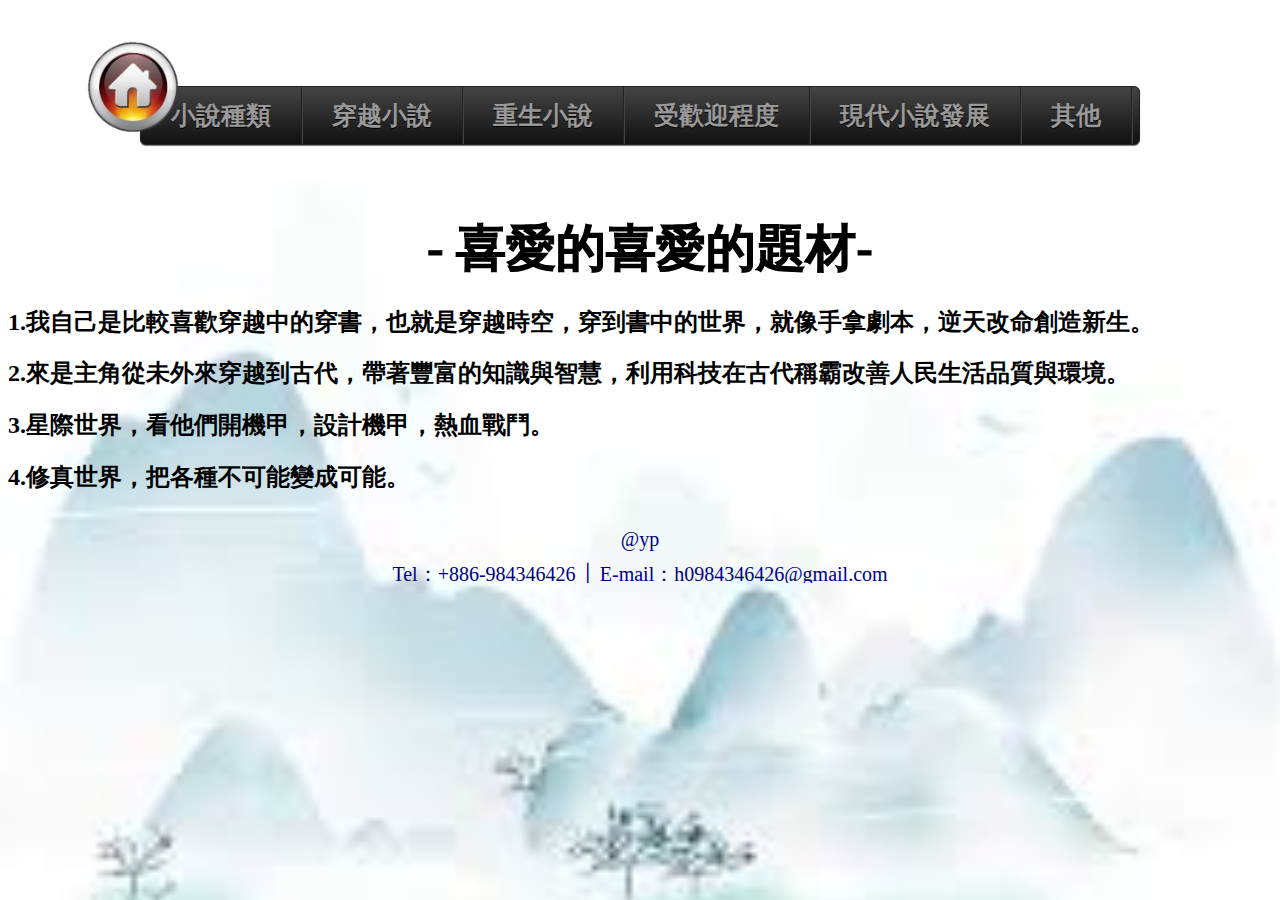
<file: popular.html>
<!DOCTYPE html>
<html lang="en">

<head>
  <meta charset="UTF-8">
  <meta name="viewport" content="width=device-width, initial-scale=1.0">
  <title>popular受歡迎程度</title>
  <link rel="stylesheet" type="text/css" href="css/resume.css">
  <link rel="stylesheet" type="text/css" href="css/menu.css">
  <link rel="stylesheet" type="text/css" href="css/o.css">
  <link rel="stylesheet" type="text/html" href="html/Taiwan.html">
  <link rel="stylesheet" type="text/html" href="html/Rebirth development.html.html">
  <link rel="stylesheet" type="text/html" href="html/Through development.html.html">
  <link rel="stylesheet" type="text/html" href="htm1/other.html">
  <link rel="stylesheet" type="text/html" href="htm1/popular.html.html">
  <link rel="stylesheet" type="text/html" href="htm1/Portfolio.html.html">
  <link rel="stylesheet" type="text/html" href="htm1/derivative.html.html">
</head>
<style>
  body {
    background-image: url("image/衍.jpg"
      );
    background-size: cover;
  }
</style>

<body>
  <div>
    <a href="index.html"><img src="image/首頁.png" width="100" height="100"
        style="position:relative;right:-150px;top:40px ;margin:-75px;" title="回首頁"></a>

  </div>
  <ul id="menu">
    <li>
      <a href="derivative.html">小說種類</a>

      <ul>
        <!-- <li><a href="#">穿越小說</a></li>
        <li><a href="#">重生小說</a></li>
         <li><a href="#">都市小說</a></li>
          <li><a href="#">校園小說</a></li>
          <li><a href="#">修仙小說</a></li>
          <li><a href="#">仙俠小說</a></li>-->
      </ul>
    </li>
    <li>
      <a href="Through development.html">穿越小說</a>
      <ul>
        <li></li>

        <!--<li><a href="#">都市小說發展</a></li>
        <li><a href="#">修仙小說發展</a></li>--->
      </ul>
    </li>
    <li><a href="Rebirth development.html">重生小說</a></li>
    <li><a href="popular.html">受歡迎程度</a></li>
    <li><a href="Taiwan.html">現代小說發展</a></li>
    <li><a href="other.html">其他</a></li>
  </ul>
  <!--
    <li>
      <a href="#">發展過程</a>
      <ul>
        <li><a href="Through development.html">穿越小說發展</a></li>
        <li><a href="Rebirth development.html">重生小說發展</a></li>
        <li><a href="#">都市小說發展</a></li>
        <li><a href="#">修仙小說發展</a></li>
      </ul>
    </li>
    <li><a href="popular.html">受歡迎程度</a></li>
    <li><a href="Taiwan.html">台灣現代小說發展</a></li>
    <li><a href="other.html">其他</a></li>
  </ul>--->
  <div style="position:relative;left:10px;top:10px;">
    <h1 class="t" style="text-align: center;">- 喜愛的喜愛的題材-</h1>
  </div>
  <h2>1.我自己是比較喜歡穿越中的穿書，也就是穿越時空，穿到書中的世界，就像手拿劇本，逆天改命創造新生。
    <h2>2.來是主角從未外來穿越到古代，帶著豐富的知識與智慧，利用科技在古代稱霸改善人民生活品質與環境。
      <h2>3.星際世界，看他們開機甲，設計機甲，熱血戰鬥。
        <h2>4.修真世界，把各種不可能變成可能。</h2>
        <footer class="footer">
          <div class="ft">
            <div class="ftx">
              @yp
            </div>
            Tel：+886-984346426 │ E-mail：h0984346426@gmail.com
          </div>
          <!--頁尾-->
        </footer>
</body>

</html>
</file>
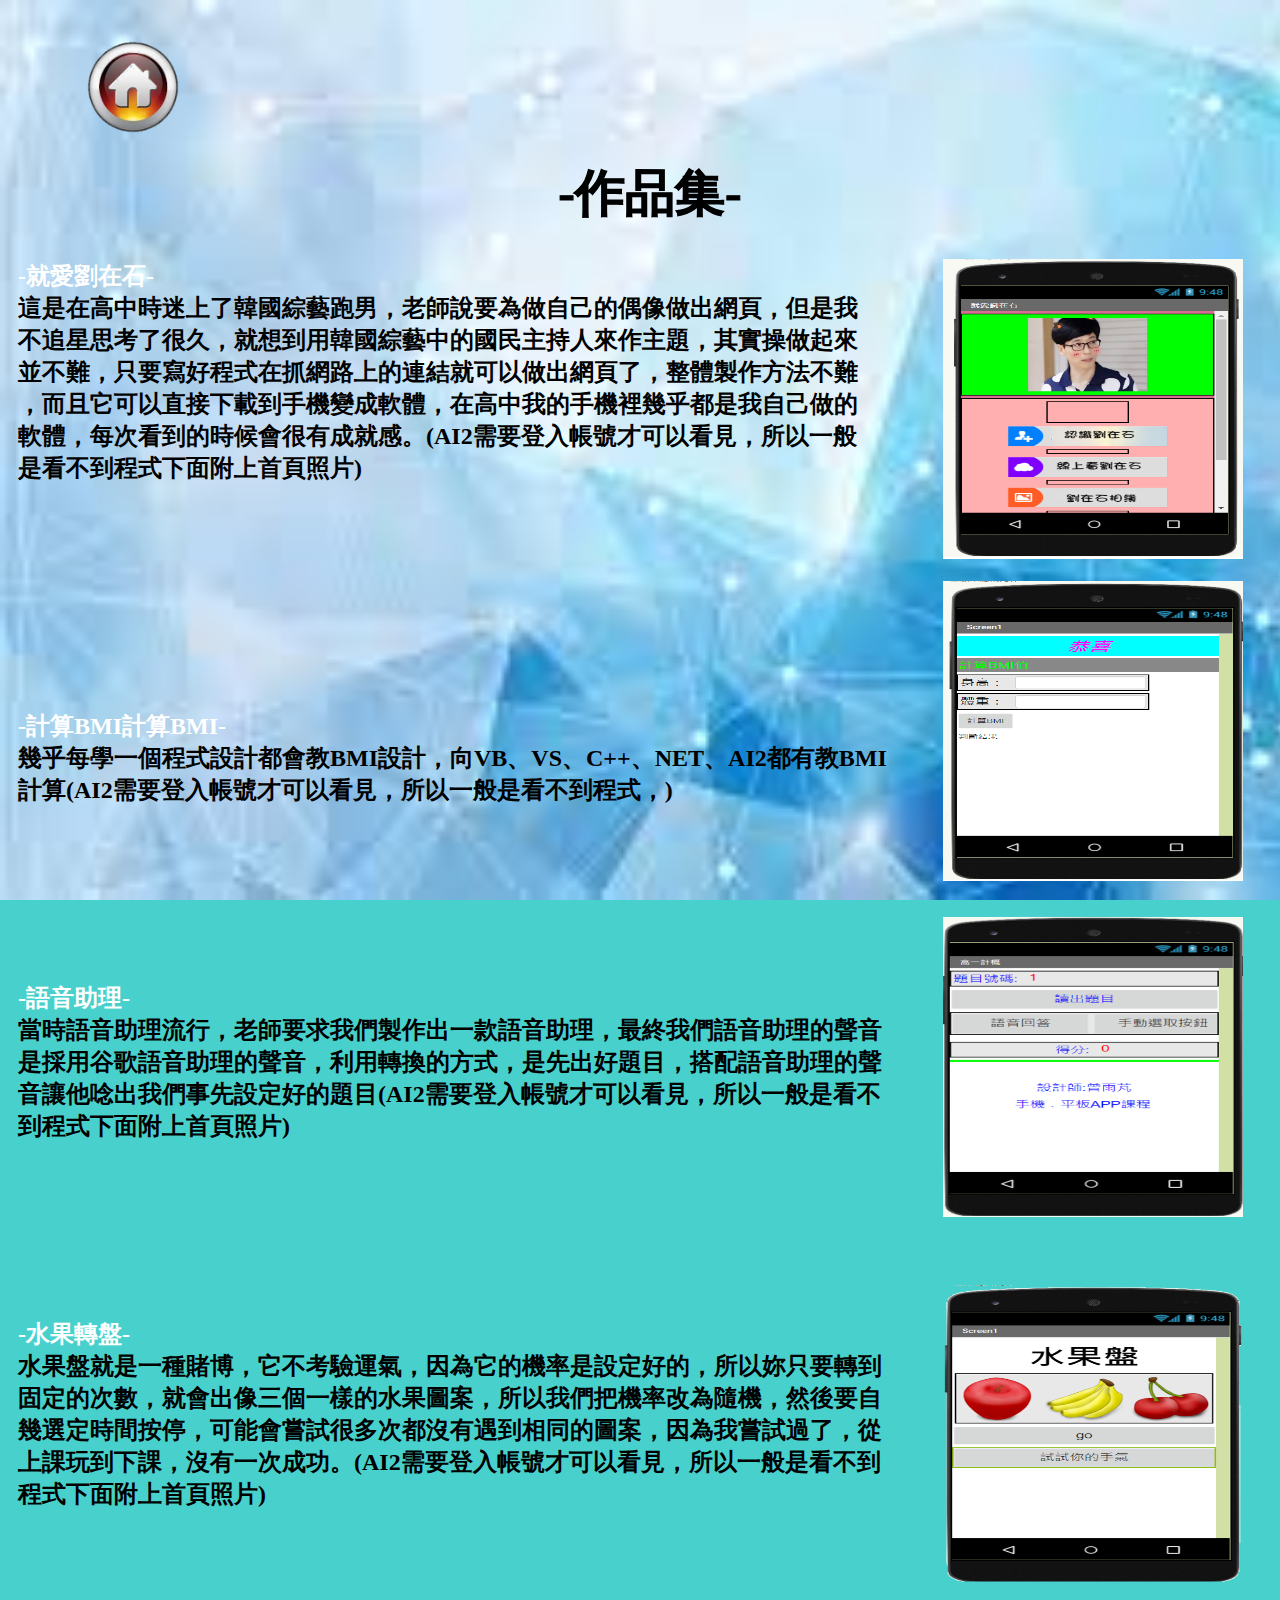
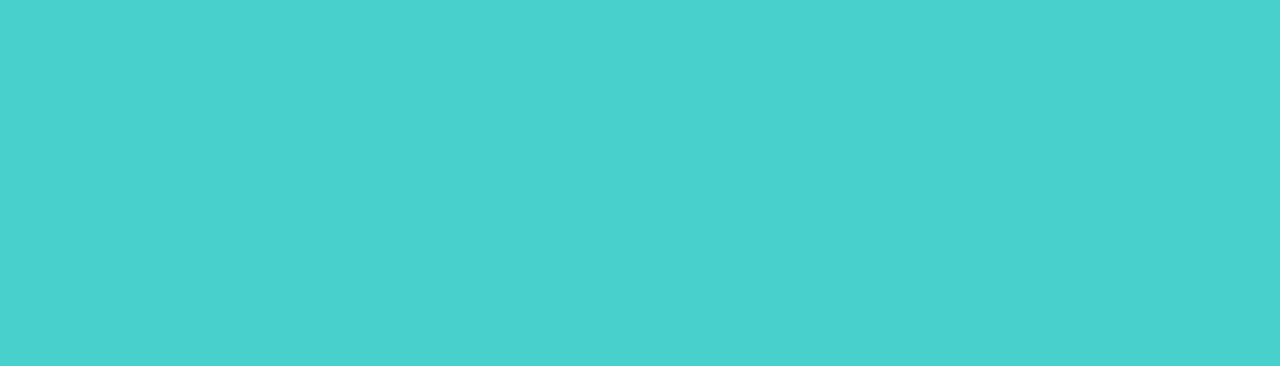
<file: Portfolio.html>
<!DOCTYPE html>
<html lang="en">

<head>
  <meta charset="UTF-8">
  <meta name="viewport" content="width=device-width, initial-scale=1.0">
  <title>Portfolio</title>
  <link rel="stylesheet" type="text/css" href="css/resume.css">
  <link rel="stylesheet" type="text/css" href="css/o.css">
</head>
<style>
  body {
    background-image: url("image/back2.jpg"
      );
    background-size: cover;
  }
</style>

<body>
  <div>
    <a href="index.html"><img src="image/首頁.png" width="100" height="100"
        style="position:relative;right:-150px;top:40px ;margin:-75px;" title="回首頁"></a>
  </div>
  <div style="position:relative;left:10px;top:100px;">
    <h1 class="t" style="text-align: center;">-作品集-</h1>
    <div>
      <div align="left" style="margin-top: 10PX;">
        <h2>
          <a href="http://ai2.appinventor.mit.edu/?locale=zh_TW#5254884682760192">-就愛劉在石-</a><br>
          這是在高中時迷上了韓國綜藝跑男，老師說要為做自己的偶像做出網頁，但是我<br>
          不追星思考了很久，就想到用韓國綜藝中的國民主持人來作主題，其實操做起來<br>
          並不難，只要寫好程式在抓網路上的連結就可以做出網頁了，整體製作方法不難<br>
          ，而且它可以直接下載到手機變成軟體，在高中我的手機裡幾乎都是我自己做的<br>
          軟體，每次看到的時候會很有成就感。(AI2需要登入帳號才可以看見，所以一般<br>
          是看不到程式下面附上首頁照片)<br>
          <img style="position:relative;right:-850px;top:-300px;margin:75px;" src=" image/劉.png" width="300"
            height="300">
        </h2>

        <div align="left" style="margin-top: -250PX;">
          <h2>
            <a href="http://ai2.appinventor.mit.edu/?locale=zh_TW#6705013865578496">-計算BMI計算BMI-</a><br>
            幾乎每學一個程式設計都會教BMI設計，向VB、VS、C++、NET、AI2都有教BMI<br>
            計算(AI2需要登入帳號才可以看見，所以一般是看不到程式，)<br>
            <img style="position:relative;right:-850px;top:-300px;margin:75px;" src="image/BMI.png" width="300"
              height="300"></h2>
        </div>
        <div align="left" style="margin-top: -300PX;">
          <h2>
            <a href="http://ai2.appinventor.mit.edu/?locale=zh_TW#4703702229319680">-語音助理-</a><br>
            當時語音助理流行，老師要求我們製作出一款語音助理，最終我們語音助理的聲音<br>
            是採用谷歌語音助理的聲音，利用轉換的方式，是先出好題目，搭配語音助理的聲<br>
            音讓他唸出我們事先設定好的題目(AI2需要登入帳號才可以看見，所以一般是看不<br>
            到程式下面附上首頁照片)<br>

            <img style="position:relative;right:-850px;top:-300px;margin:75px;" src="image/語音助理.png" width="300"
              height="300"></h2>
        </div>
        <div align="left" style="margin-top: -300PX;">
          <h2>
            <a href="http://ai2.appinventor.mit.edu/?locale=zh_TW#5580234374774784">-水果轉盤-</a><br>
            水果盤就是一種賭博，它不考驗運氣，因為它的機率是設定好的，所以妳只要轉到<br>
            固定的次數，就會出像三個一樣的水果圖案，所以我們把機率改為隨機，然後要自<br>
            幾選定時間按停，可能會嘗試很多次都沒有遇到相同的圖案，因為我嘗試過了，從<br>
            上課玩到下課，沒有一次成功。(AI2需要登入帳號才可以看見，所以一般是看不到<br>
            程式下面附上首頁照片)<br>

            <img style="position:relative;right:-850px;top:-300px;margin:75px;" src="image/水果盤.png" width="300"
              height="300"></h2>
        </div>
      </div>

</body>

</html>
</file>
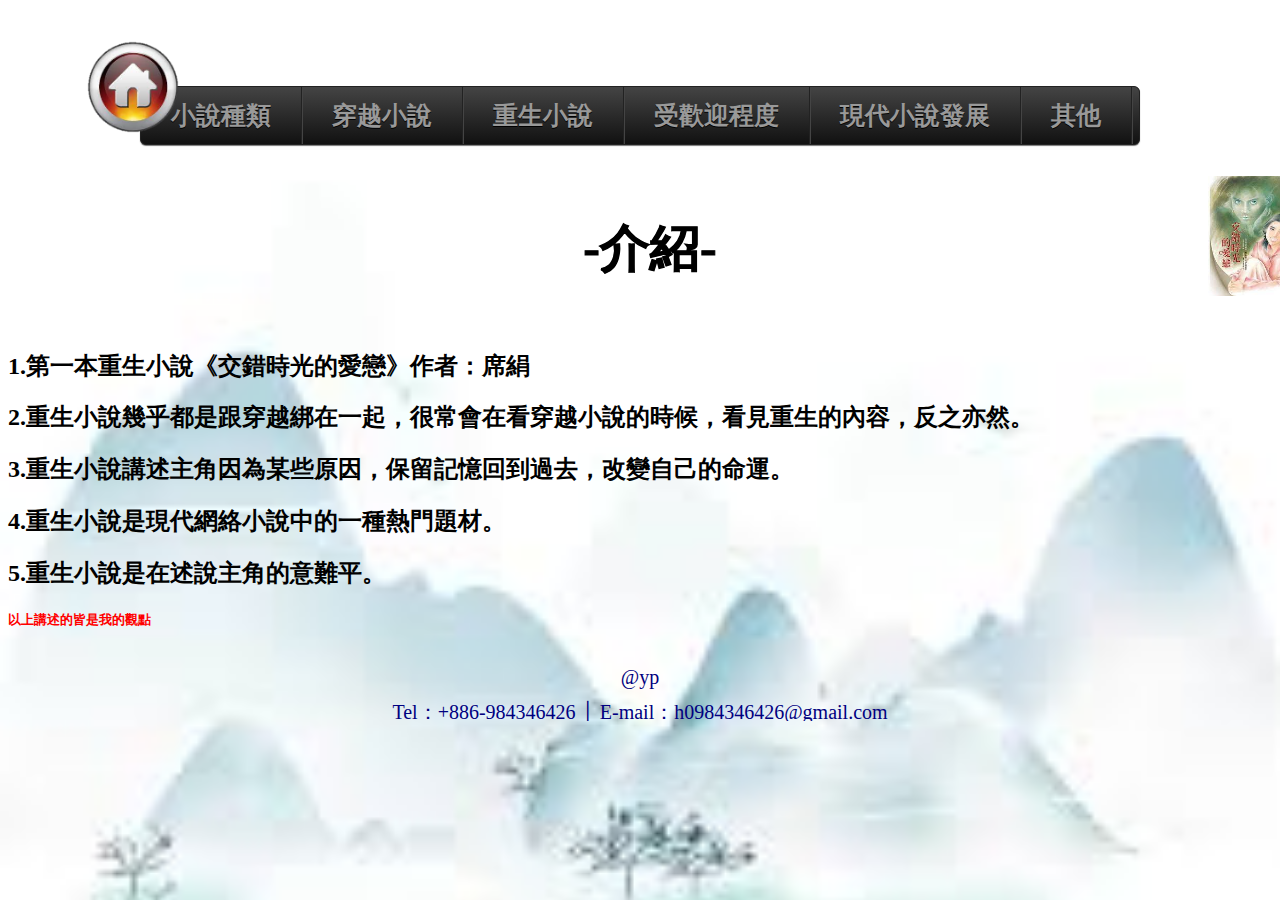
<file: Rebirth development.html>
<!DOCTYPE html>
<html lang="en">

<head>
  <meta charset="UTF-8">
  <meta name="viewport" content="width=device-width, initial-scale=1.0">
  <title>Rebirth development重生小說發展</title>
  <link rel="stylesheet" type="text/css" href="css/resume.css">
  <link rel="stylesheet" type="text/css" href="css/menu.css">
  <link rel="stylesheet" type="text/css" href="css/o.css">
  <link rel="stylesheet" type="text/html" href="html/Taiwan.html">
  <link rel="stylesheet" type="text/html" href="html/Rebirth development.html.html">
  <link rel="stylesheet" type="text/html" href="html/Through development.html.html">
  <link rel="stylesheet" type="text/html" href="htm1/other.html">
  <link rel="stylesheet" type="text/html" href="htm1/popular.html.html">
  <link rel="stylesheet" type="text/html" href="htm1/Portfolio.html.html">
  <link rel="stylesheet" type="text/html" href="htm1/derivative.html.html">

</head>
<style>
  body {
    background-image: url("image/衍.jpg"
      );
    background-size: cover;
  }
</style>

<body>
  <div>
    <a href="index.html"><img src="image/首頁.png" width="100" height="100"
        style="position:relative;right:-150px;top:40px ;margin:-75px;" title="回首頁"></a>

  </div>
  <ul id="menu">
    <li>
      <a href="derivative.html">小說種類</a>

      <ul>
        <!-- <li><a href="#">穿越小說</a></li>
        <li><a href="#">重生小說</a></li>
         <li><a href="#">都市小說</a></li>
          <li><a href="#">校園小說</a></li>
          <li><a href="#">修仙小說</a></li>
          <li><a href="#">仙俠小說</a></li>-->
      </ul>
    </li>
    <li>
      <a href="Through development.html">穿越小說</a>
      <ul>
        <li></li>

        <!--<li><a href="#">都市小說發展</a></li>
        <li><a href="#">修仙小說發展</a></li>--->
      </ul>
    </li>
    <li><a href="Rebirth development.html">重生小說</a></li>
    <li><a href="popular.html">受歡迎程度</a></li>
    <li><a href="Taiwan.html">現代小說發展</a></li>
    <li><a href="other.html">其他</a></li>
  </ul>
  <!--
    <li>
      <a href="#">發展過程</a>
      <ul>
        <li><a href="Through development.html">穿越小說發展</a></li>
        <li><a href="Rebirth development.html">重生小說發展</a></li>
        <li><a href="#">都市小說發展</a></li>
        <li><a href="#">修仙小說發展</a></li>
      </ul>
    </li>
    <li><a href="popular.html">受歡迎程度</a></li>
    <li><a href="Taiwan.html">台灣現代小說發展</a></li>
    <li><a href="other.html">其他</a></li>
  </ul>--->
  <div style="position:relative;left:10px;top:10px;">
    <h1 class="t" style="text-align: center;">-介紹-</h1>
  </div>
  <img style="position: relative; left: 1200px; height: 120px;width: 100px;top: -130px;" src="image/交錯時光的愛戀.jpg">
  <h2 style="position: relative;margin-top: -80px;">
    1.第一本重生小說《交錯時光的愛戀》作者：席絹
    <h2>
      2.重生小說幾乎都是跟穿越綁在一起，很常會在看穿越小說的時候，看見重生的內容，反之亦然。
      <h2>
        3.重生小說講述主角因為某些原因，保留記憶回到過去，改變自己的命運。
        <h2>
          4.重生小說是現代網絡小說中的一種熱門題材。
          <h2>
            5.重生小說是在述說主角的意難平。
          </h2>
          <h5 style="color: red;">
            以上講述的皆是我的觀點
          </h5>
          <footer class="footer">
            <div class="ft">
              <div class="ftx">
                @yp
              </div>
              Tel：+886-984346426 │ E-mail：h0984346426@gmail.com
            </div>

          </footer>


</body>

</html>
</file>
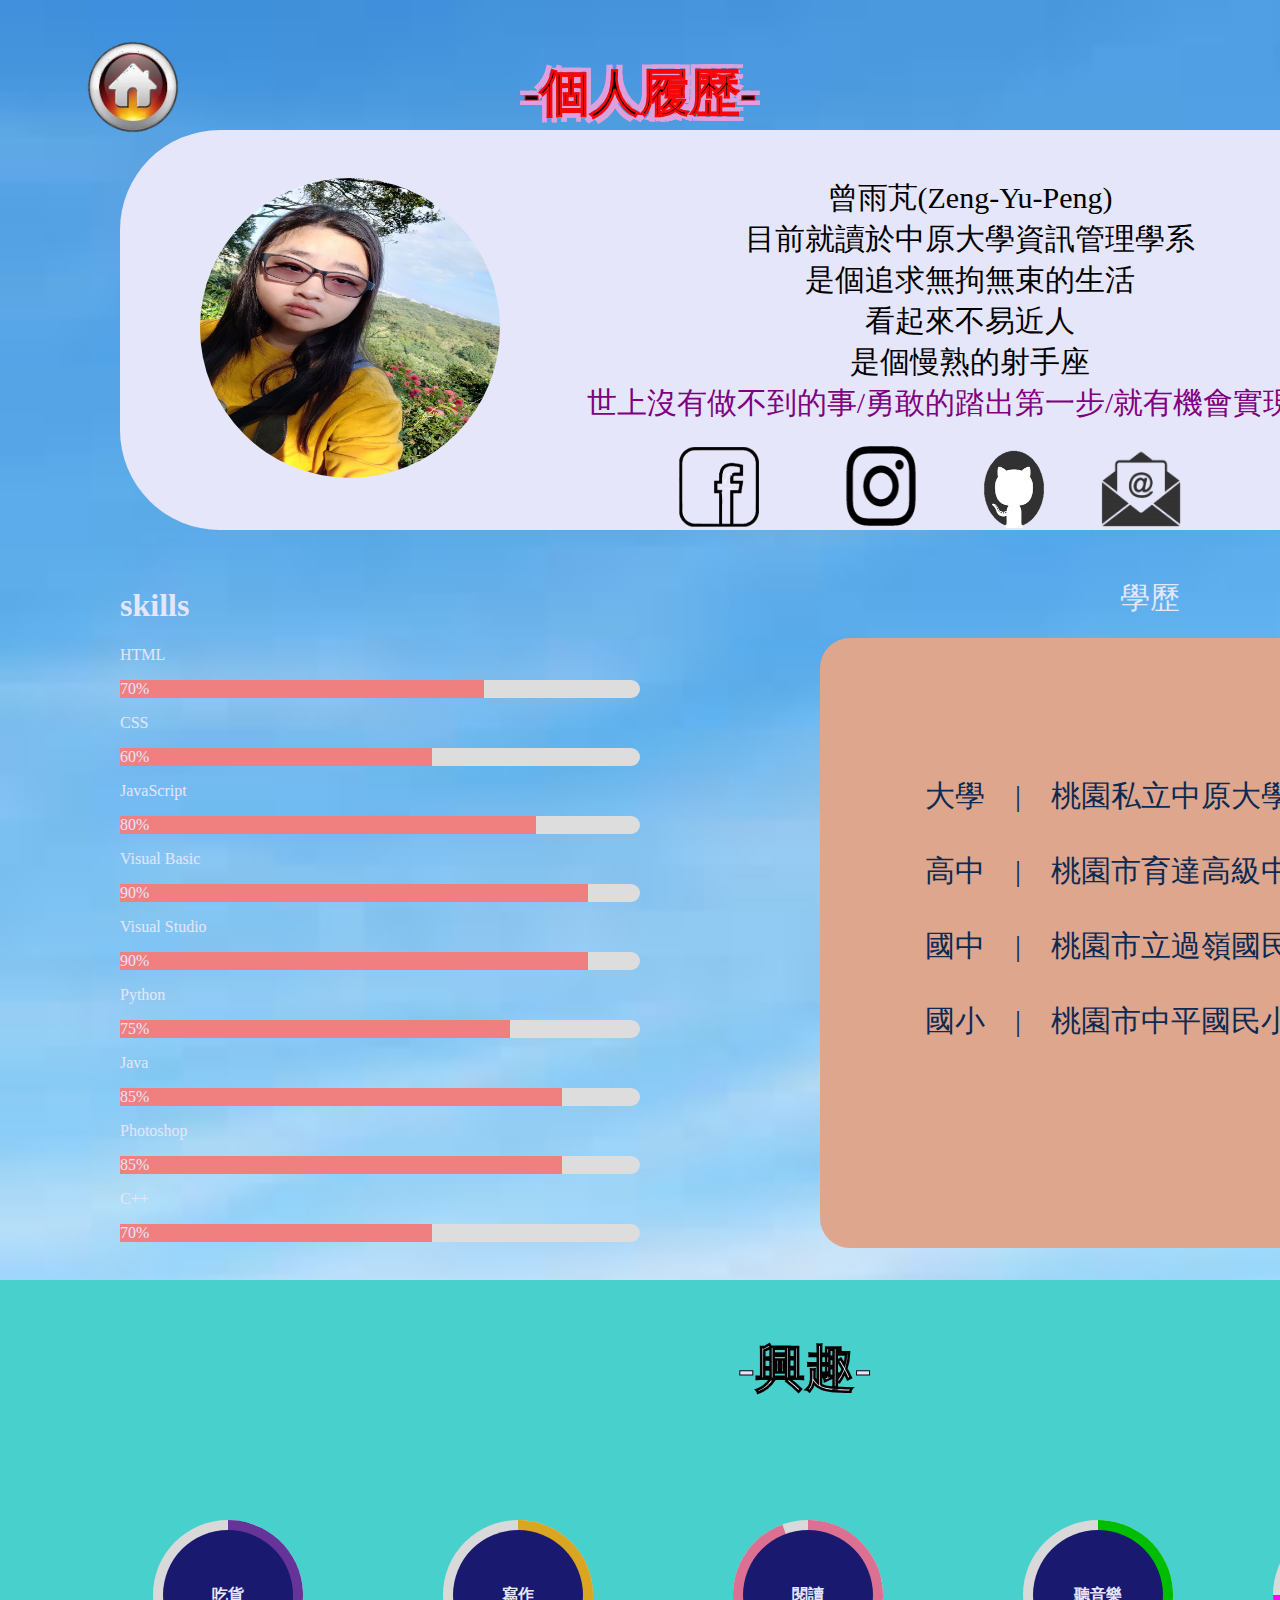
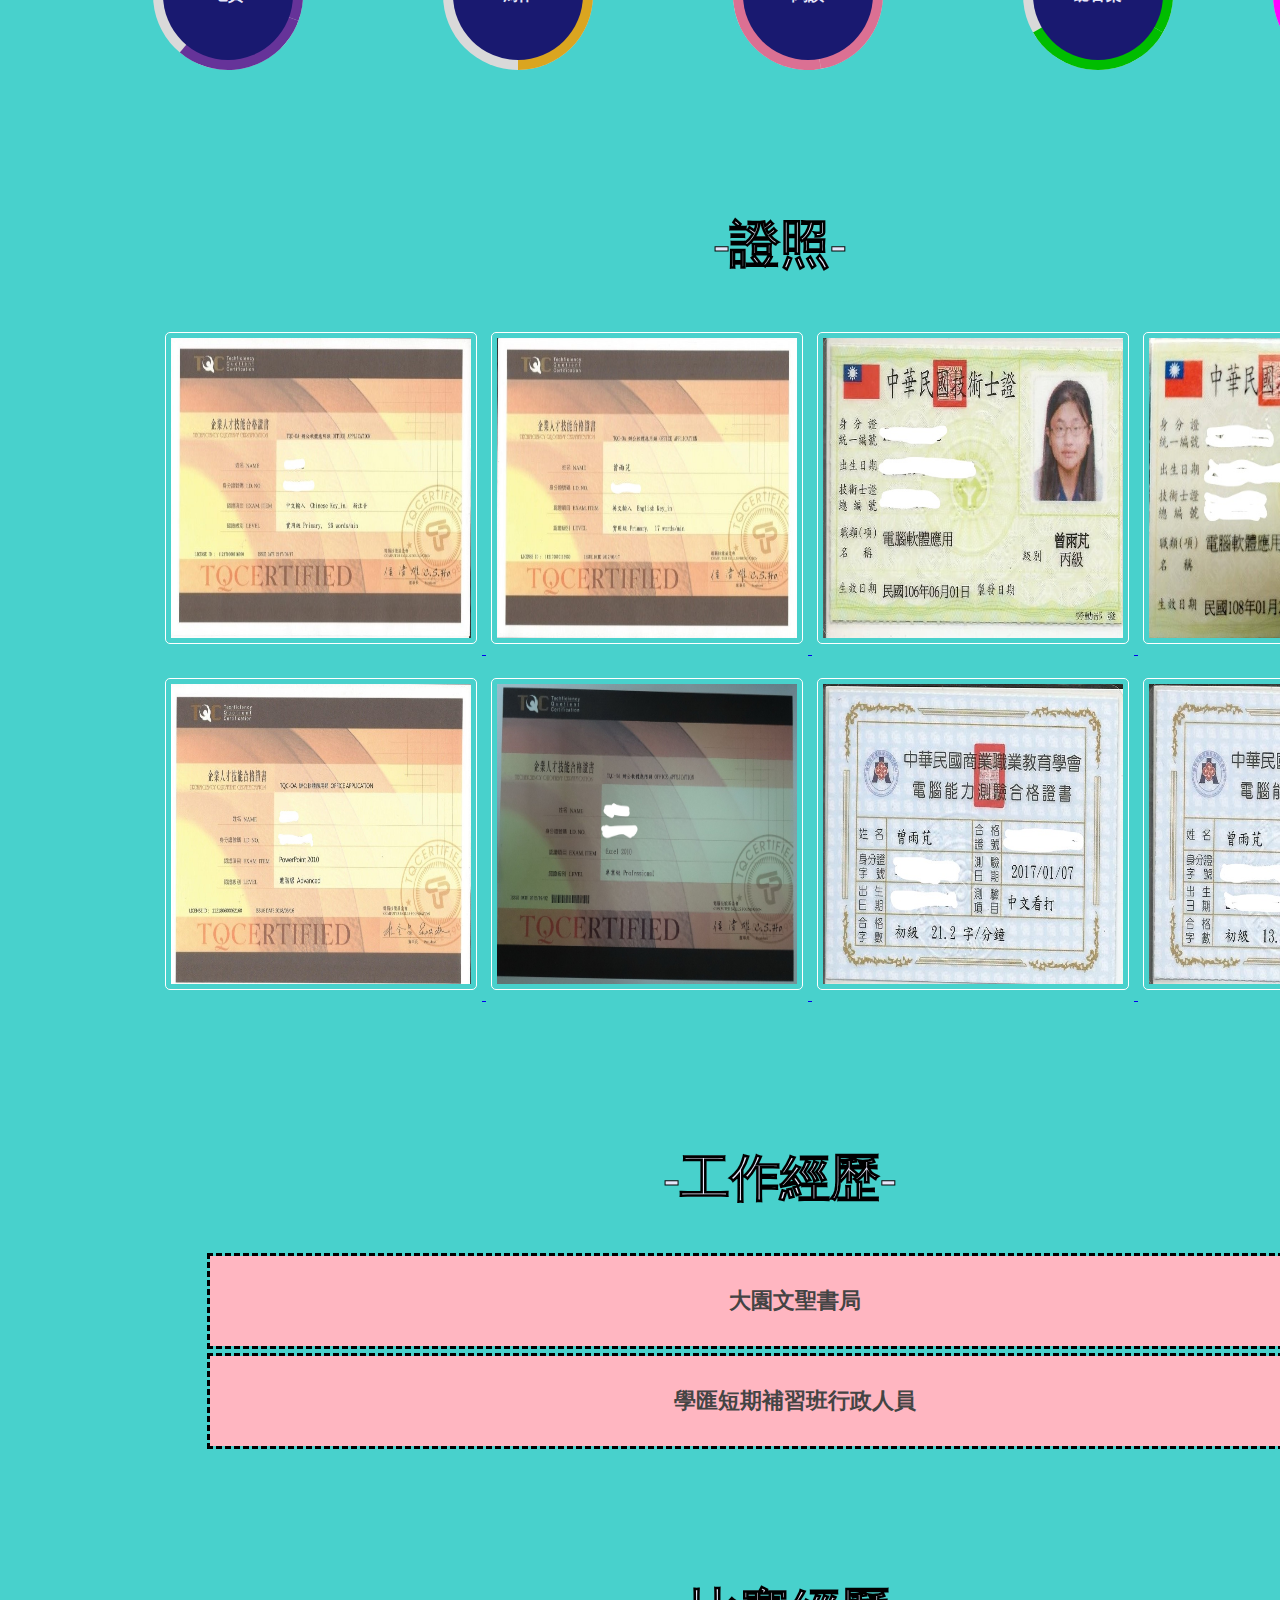
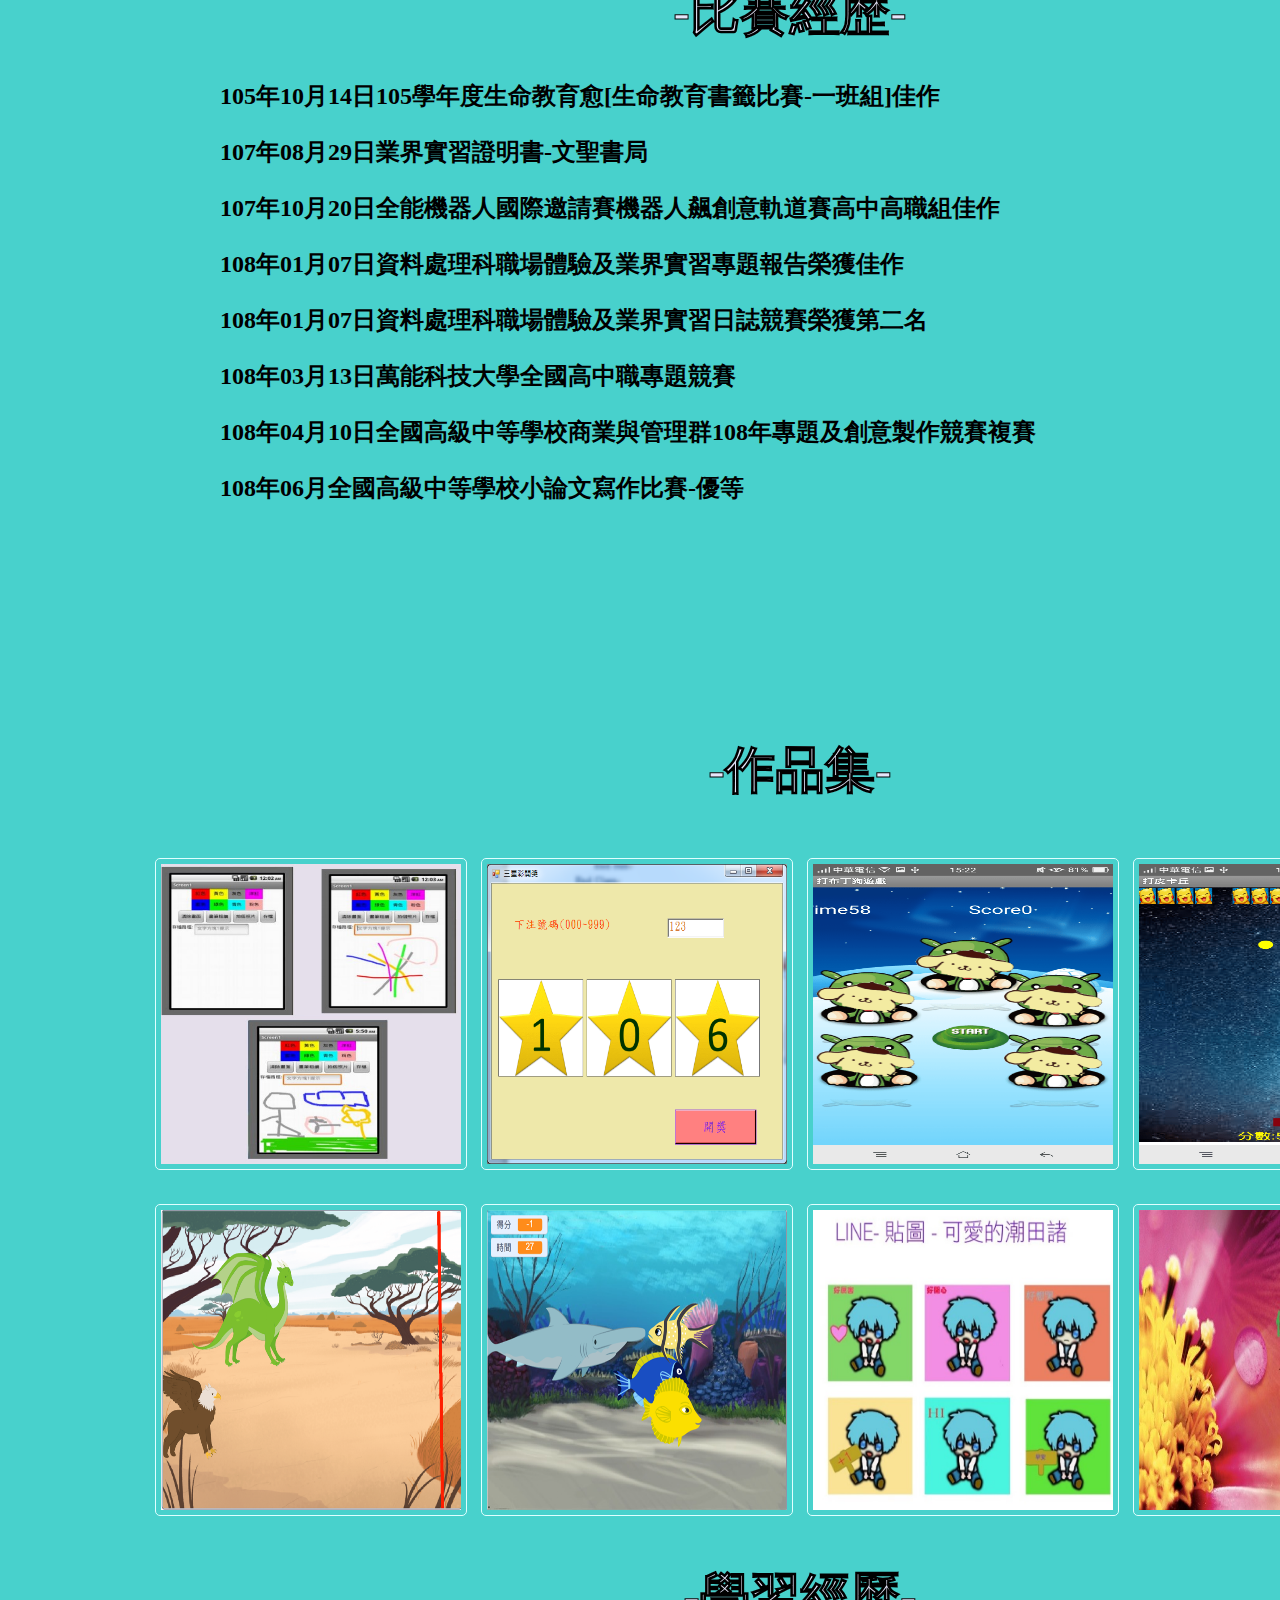
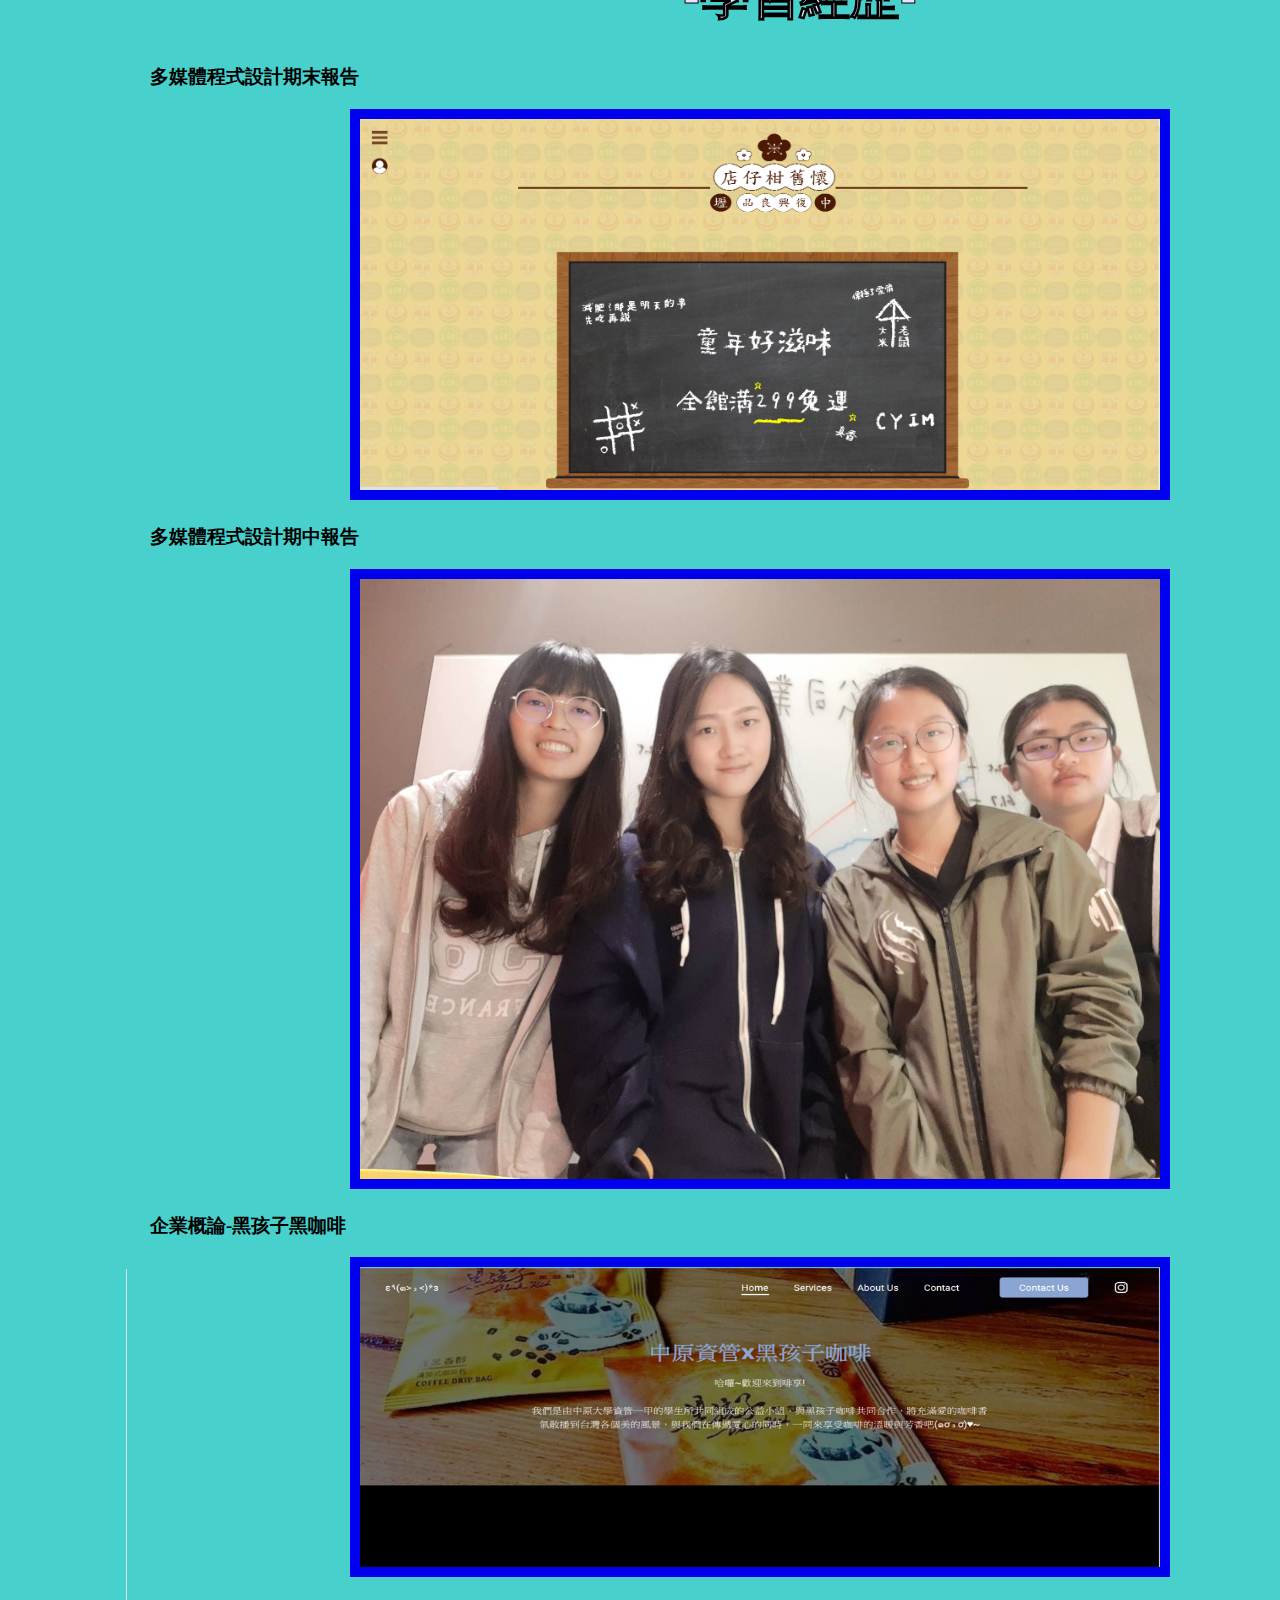
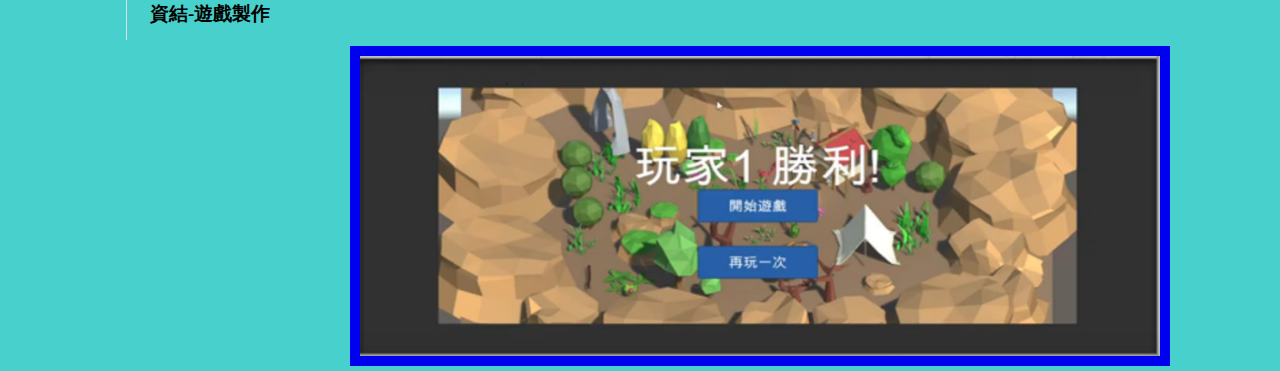
<file: resume.html>
<!DOCTYPE html>
<html lang="en">

<head>
  <meta charset="UTF-8">
  <meta name="viewport" content="width=device-width, initial-scale=1.0">
  <title>個人履歷</title>
  <link rel="stylesheet" type="text/css" href="css/resume.css">

</head>


<body background="image/bg.jpeg">

  <article id="resume"></article>
  <div>
    <a href="index.html">
      <img src="image/首頁.png" width="100" height="100" style="position:relative;right:-150px;top:40px ;margin:-75px;"
        title="回首頁"></a>
  </div>
  <h1 class="tt" style=" text-align: center;">-個人履歷-</h1>
  <div>
    <td>
      <header>
        <br>
        <img style="border-radius: 50%;" src="image/0.jpg" alt="圓形圖" width="300" height="300" class="i">

        <div class="title3" right="300">曾雨芃(Zeng-Yu-Peng)<br>
          目前就讀於中原大學資訊管理學系<br>
          是個追求無拘無束的生活<br>
          看起來不易近人<br>
          是個慢熟的射手座<br>
          <div class="take"> 世上沒有做不到的事/勇敢的踏出第一步/就有機會實現夢想</div>
          <a href="https://www.facebook.com/profile.php?id=100002971787882" target="_blank"><img src="image/fb.png"
              width="80" height="80" style="position:relative;right:300px;top:1px;margin:-75px;"></a>
          <a href="https://www.instagram.com/candy_12_14/" target="_blank"><img class="material " src="image/ig.png"
              width="130" height="150" top="100" style="position:relative;right:
              100px;top:35px;margin:-75px;"></a>
          <a href="https://github.com/" target="_blank"><img class="material " src="image/github.png" width="120"
              height="80" style="position:relative;left:50px;top:2px;margin:-75px;"></a>
          <a href="mailto:0984346426@gmail.com"><img class="material" src="image/gmail.png" width="80" height="80"
              style="position:relative;left:220px;top:2px;margin:-75px;">
          </a>
        </div><br><br>
        <div>

          <div class="bb">
            <table style="top:80px;position: relative;border-right:1px #d4dfe6 solid;display: inline-block;">
              <tr><br><br><br><br>
                <h1 align="left">skills</h1>
                <p>HTML</p>
                <div class="container">
                  <div class="bar" style="width: 40%;">
                    <div class="skills html">70%</div>
                  </div>
                  <p>CSS</p>
                  <div class="container">
                    <div class="bar" style="width: 40%;">
                      <div class="skills css">60%</div>
                    </div>
                    <p>JavaScript</p>
                    <div class="container">
                      <div class="bar" style="width: 40%;">
                        <div class="skills javascript">80%</div>
                      </div>
                      <p>Visual Basic</p>
                      <div class="container">
                        <div class="bar" style="width: 40%;">
                          <div class="skills VB ">90%</div>
                        </div>
                        <p>Visual Studio</p>
                        <div class="container">
                          <div class="bar" style="width: 40%;">
                            <div class="skills VS">90%</div>
                          </div>
                          <p>Python</p>
                          <div class="container">
                            <div class="bar" style="width: 40%;">
                              <div class="skills python">75%</div>
                            </div>
                            <p>Java</p>
                            <div class="container">
                              <div class="bar" style="width: 40%;">
                                <div class="skills java">85%</div>
                              </div>
                              <p>Photoshop</p>
                              <div class="container">
                                <div class="bar" style="width: 40%;">
                                  <div class="skills photoshop">85%</div>
                                </div>
                                <p>C++</p>
                                <div class="container">
                                  <div class="bar" style="width: 40%;">
                                    <div class="skills c">70%</div>
                                  </div>
                                </div>
                              </div>
                            </div>
                          </div>
                        </div>
                      </div>
                    </div>
                  </div>
                </div>
              </tr><br><br>
              <div class="education">
                <div class="bgc">
                  <div class="education-title1">
                    <tr>
                      <div>
                        <div class="education-title1">學歷
                          <div style="right:100px;top:200px;margin:-75px;">

                            <div class="education-title2">
                              <br><br>
                              <p>
                                <br>
                                大學&emsp;|&emsp;桃園私立中原大學
                                &emsp;&emsp;&emsp;&emsp;<br><br>
                                高中&emsp;|&emsp;桃園市育達高級中學<br>
                                &emsp;&emsp;&emsp;&emsp;<br>
                                國中&emsp;|&emsp;桃園市立過嶺國民中學<br>
                                &emsp;&emsp;&emsp;&emsp;<br>
                                國小&emsp;|&emsp;桃園市中平國民小學<br>
                                &emsp;&emsp;&emsp;&emsp;<br><br>
                              </p>
                            </div>
                          </div>
                        </div>
                        <div>
                    <tr>
                      <td>
                        <div style="position:relative;left:20px;top:-4700px;margin:-75px;">
                          <h1 style="position:relative;left:670px" class="t">
                            -興趣-</h1>
                          <div class="circle-wrap" style="position:relative;left:160px;top:160px;margin:-75px;">
                            <div class="circle">
                              <div class="mask full">
                                <div class="fill"></div>
                              </div>
                              <div class="mask half">
                                <div class="fill"></div>
                              </div>
                              <div class="inside-circle">
                                吃貨
                              </div>
                            </div>
                          </div>
                          <div class="circle-wrap2" style="position:relative;left:450px;top:85px;margin:-75px;">
                            <div class="circle2">
                              <div class="mask2 full2">
                                <div class="fill2"></div>
                              </div>
                              <div class="mask2 half2">
                                <div class="fill2"></div>
                              </div>
                              <div class="inside-circle2">
                                寫作
                              </div>
                            </div>
                          </div>
                          <div class="circle-wrap3" style="position:relative;left:740px;top:10px;margin:-75px;">
                            <div class="circle3">
                              <div class="mask3 full3">
                                <div class="fill3"></div>
                              </div>
                              <div class="mask3 half3">
                                <div class="fill3"></div>
                              </div>
                              <div class="inside-circle3">
                                閱讀
                              </div>
                            </div>
                          </div>
                          <div class="circle-wrap4" style="position:relative;left:1030px;top:-65px;margin:-75px;">
                            <div class="circle4">
                              <div class="mask4 full4">
                                <div class="fill4"></div>
                              </div>
                              <div class="mask4 half4">
                                <div class="fill4"></div>
                              </div>
                              <div class="inside-circle4">
                                聽音樂
                              </div>
                            </div>
                          </div>
                          <div class="circle-wrap5" style="position:relative;left:1280px;top:-140px;margin:-75px;">
                            <div class="circle5">
                              <div class="mask5 full5">
                                <div class="fill5"></div>
                              </div>
                              <div class="mask5 half5">
                                <div class="fill5"></div>
                              </div>
                              <div class="inside-circle5">
                                攝影
                              </div>
                            </div>
                          </div>
                    <tr>

                      <div style="position:relative;left:10px;top:500px;">
                        <h1 class="t" style="text-align: center;">-證照-</h1>
                        <a name="photo" id="photo">
                          <div class="photo">
                            <a target="_parent" href="image/中打證照tqc檢1.jpg">
                              <img class="pic" src="image/中打證照tqc檢1.jpg" title="中打證照tqc檢">
                            </a>
                            <a target="_parent" href="image/英打證照tqc檢1.jpg">
                              <img class="pic" src="image/英打證照tqc檢1.jpg" title="英打證照tqc檢">
                            </a>
                            <a target="_parent" href="image/電腦軟體丙級1.jpg">
                              <img class="pic" src="image/電腦軟體丙級1.jpg" title="電腦軟體丙級">
                            </a>
                            <a target="_parent" href="image/電腦軟體乙級1.jpg">
                              <img class="pic" src="image/電腦軟體乙級1.jpg" title="電腦軟體乙級">
                            </a>
                            <a target="_parent" href="image/PowerPoint檢定證照1.jpg">
                              <img class="pic" src="image/PowerPoint檢定證照1.jpg" title="PowerPoint檢定證照">
                            </a>
                            <a target="_parent" href="image/e.jpg">
                              <img class="pic" src="image/e.jpg" title="excel">
                            </a>
                            <a target="_parent" href="image/中打證照商檢1.jpg">
                              <img class="pic" src="image/中打證照商檢1.jpg" title="中打證照商檢">
                            </a>
                            <a target="_parent" href="image/英打證照商檢1.jpg">
                              <img class="pic" src="image/英打證照商檢1.jpg" title="英打證照商檢">
                            </a>
                          </div>

                          <h1 class="t" style="text-align: center;">
                            -工作經歷-</h1>
                          <div>
                            <button class="accordion" style="margin-top:10px;">大園文聖書局</button>
                            <div class="panel">
                              <pre class="kkk">
                 最初進入文聖實習時，什麼都不懂，經過店員姐姐的指導，我逐漸可以獨自面對客人。
                 依照形容商品的形象，迅速地找到商品的位置，完成顧客的需求。短短的二個星期，我
                 學到了很多，商品的擺放，如何面對客人的問題，如何上貨，每個商品都有不同的擺放
                 理由，最重要的是商品的價格要朝外，價格一定要露出來給客人看，商品一定要擺滿，
                 顏色要統一，但同一排的顏色卻不能一樣，同一列的顏色也不能一樣。多虧當初鼓起勇
                 氣跟老師申請到在文聖書局實習，每天要面對形形色色的不同客人，我現在也能應付自
                 如，不會像之前還沒實習時，面對陌生的人就說不出任何話，文聖，讓我學到了很多，
                 也讓我了解其實我也可以做得很好。
                                        </pre>
                            </div>

                            <div>
                              <button class="accordion" style="margin-top:10px;">學匯短期補習班行政人員</button>
                              <div class="panel">
                                <pre class="kkk">
                 主要工作內容是監考，改考卷及訂正考卷作業，環境整潔，幫忙國中生學期，及有時候
                 的一對一教學，其實因為家中有年紀在國中的小朋友，所以教起來也不會很吃力，遇到
                 忘得差不多的章節，也可以借家中小朋友的課本來預習。
                                        </pre>
                              </div>
                              <script>
                                var acc = document.getElementsByClassName(" accordion");
                                var i;
                                for (i = 0; i < acc.length; i++) {
                                  acc[i].addEventListener("click", function () {
                                    this.classList.toggle("active");
                                    var
                                      panel = this.nextElementSibling;
                                    if (panel.style.display === "block") {
                                      panel.style.display = "none";
                                    } else {
                                      panel.style.display = "block";
                                    }
                                  });
                                }
                              </script>
                            </div>
                            <div style="position:relative;left:10px;top:100px;">
                              <h1 class="t" style="text-align: center;">-比賽經歷-</h1>
                              <h2 style="color: black; position:relative;left:80px;">
                                <p>105年10月14日105學年度生命教育愈[生命教育書籤比賽-一班組]佳作
                                  <p>107年08月29日業界實習證明書-文聖書局
                                    <p>107年10月20日全能機器人國際邀請賽機器人飆創意軌道賽高中高職組佳作
                                      <p>108年01月07日資料處理科職場體驗及業界實習專題報告榮獲佳作</p>
                                      <p>108年01月07日資料處理科職場體驗及業界實習日誌競賽榮獲第二名
                                        <p>108年03月13日萬能科技大學全國高中職專題競賽
                                          <p>108年04月10日全國高級中等學校商業與管理群108年專題及創意製作競賽複賽
                                            <p>108年06月全國高級中等學校小論文寫作比賽-優等
                                            </p>
                              </h2>

                              <div style="position:relative;left:10px;top:200px;">
                                <h1 class="t" style="text-align: center;">-作品集-</h1>
                                <img class="po" src="image/自製小畫家.jpg" title="作品名稱:小畫家，使用ai2網頁製作" />
                                <img class="po" src="image/vb1.png" title="作品名稱:三星彩頭獎，使用ai2網頁製作" />
                                <img class="po" src="image/Screenshot_2018-01-08-15-22-14-65.png"
                                  title="作品名稱:打地鼠，使用ai2網頁製作" />
                                <img class="po" src="image/Screenshot_2018-06-16-19-52-44-66.png"
                                  title="作品名稱:皮卡丘磚塊，使用ai2網頁製作" />
                                <img class="po" src="image/怪獸賽跑.png" title="作品名稱:怪獸賽跑，使用scratch網頁製作" />
                                <img class="po" src="image/大魚吃小魚.png" title="作品名稱:大魚吃小魚，使用scratch網頁製作" />
                                <img class="po" src="image/line貼圖.jpg" title="作品名稱:line貼圖，使用vb程式軟體設計製作" />
                                <img class="po" src="image/ps.jpg" title="作品名稱:名片，使用vb程式軟體設計製作" />

                                <h1 class="t" style="text-align: center;">-學習經歷-</h1>
                                <h3 style="color: black;">
                                  <p>多媒體程式設計期末報告</p>
                                  <a href="https://cheniting.github.io/second/index.html
" target="_blank"><img src="image/home.png" alt="多媒網頁" border="10" width="800px" style="margin-left: 200px;"></a>
                                  <p>多媒體程式設計期中報告</p>
                                  <a href="https://cheniting.github.io/project
" target="_blank"><img src="image/16875.jpg" alt="多媒網頁" border="10" width="800px" style="margin-left: 200px;"></a>
                                  <p>企業概論-黑孩子黑咖啡</p>

                                  <a href="https://coffee-12.jimdosite.com/
" target="_blank"><img src="image/黑咖啡網頁.png" alt="企概網頁" border="10" width="800px" height="300px"
                                      style="margin-left: 200px;"></a>
                                  <p>資結-遊戲製作 </p>
                                  <a href="https://youtu.be/XSGDQPAlVcc" target="_blank">
                                    <img src="image/資結遊戲自製.png" border="10" alt="資結遊戲影片" width="800px" height="300px"
                                      style="margin-left: 200px;"></a>







</body>

</html>
</file>
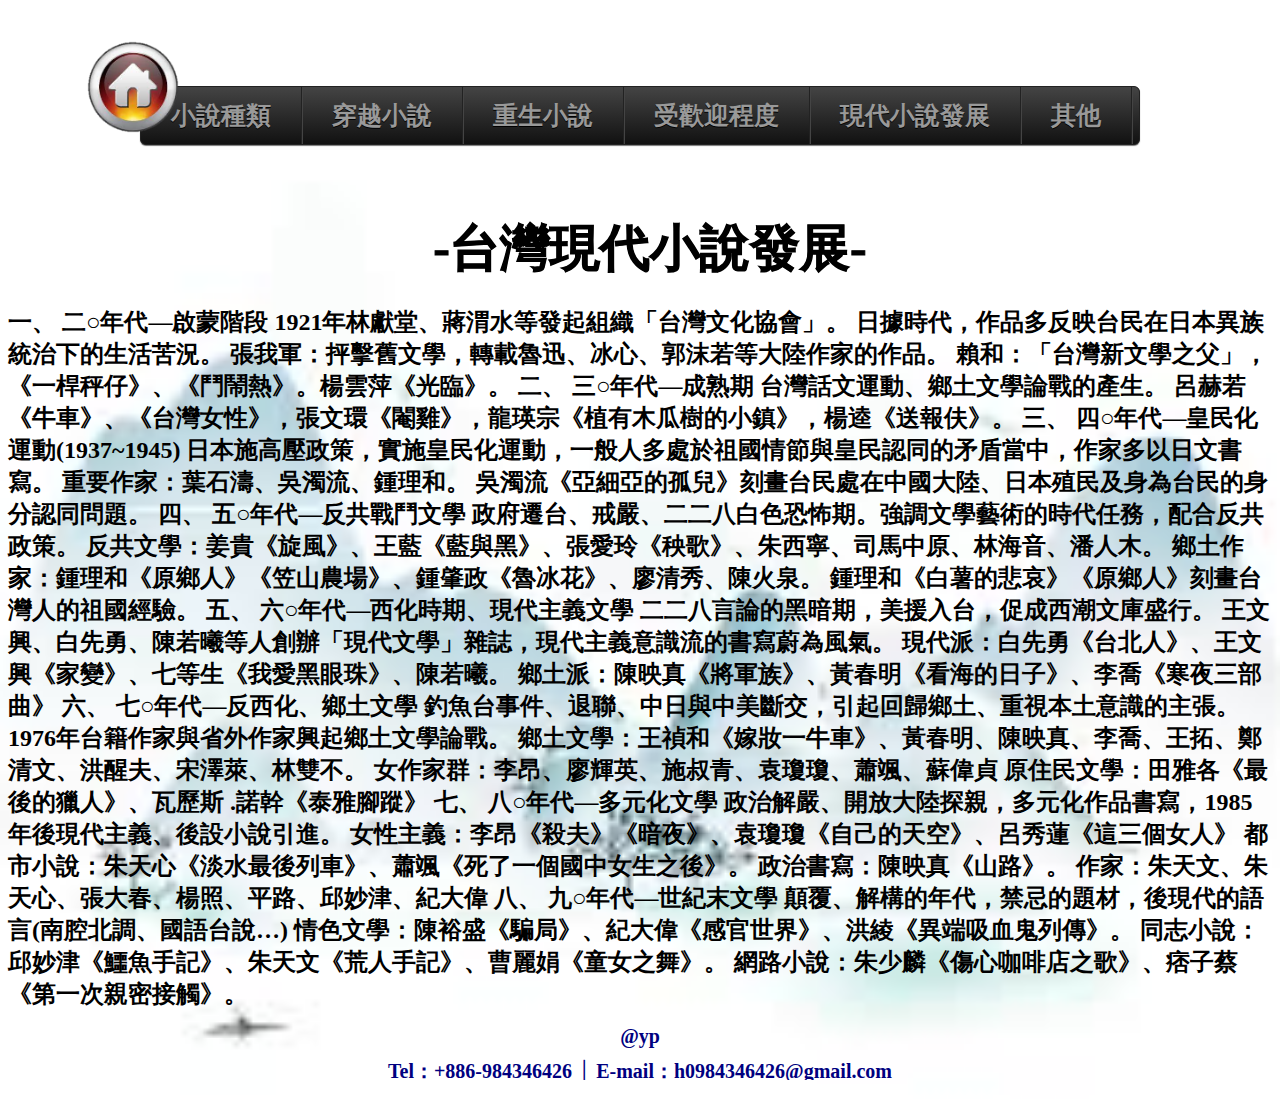
<file: Taiwan.html>
<!DOCTYPE html>
<html lang="en">

<head>
  <meta charset="UTF-8">
  <meta name="viewport" content="width=device-width, initial-scale=1.0">
  <title>Taiwan</title>
  <link rel="stylesheet" type="text/css" href="css/resume.css">
  <link rel="stylesheet" type="text/css" href="css/menu.css">
  <link rel="stylesheet" type="text/css" href="css/o.css">
  <link rel="stylesheet" type="text/html" href="html/Taiwan.html">
</head>
<style>
  body {
    background-image: url("image/衍.jpg"
      );
    background-size: cover;
  }
</style>
<script>
  $(function () {
    if ($.browser.msie && $.browser.version.substr(0, 1) < 7) {
      $('li').has('ul').mouseover(function () {
        $(this).children('ul').css('visibility', 'visible');
      }).mouseout(function () {
        $(this).children('ul').css('visibility', 'hidden');
      })
    }
  });
  /* Mobile */
  $('#menu-wrap').prepend('<div id="menu-trigger">Menu</div>');
  $("#menu-trigger").on("click", function () {
    $("#menu").slideToggle();
  });

  // iPad
  var isiPad = navigator.userAgent.match(/iPad/i) != null;
  if (isiPad) $('#menu ul').addClass('no-transition');
</script>

<body>
  <div>
    <a href="index.html"><img src="image/首頁.png" width="100" height="100"
        style="position:relative;right:-150px;top:40px ;margin:-75px;" title="回首頁"></a>

  </div>
  <ul id="menu">
    <li>
      <a href="derivative.html">小說種類</a>

      <ul>
        <!-- <li><a href="#">穿越小說</a></li>
        <li><a href="#">重生小說</a></li>
         <li><a href="#">都市小說</a></li>
          <li><a href="#">校園小說</a></li>
          <li><a href="#">修仙小說</a></li>
          <li><a href="#">仙俠小說</a></li>-->
      </ul>
    </li>
     <li>
       <a href="Through development.html">穿越小說</a>
       <ul>
         <li></li>

         <!--<li><a href="#">都市小說發展</a></li>
        <li><a href="#">修仙小說發展</a></li>--->
       </ul>
     </li>
     <li><a href="Rebirth development.html">重生小說</a></li>
     <li><a href="popular.html">受歡迎程度</a></li>
     <li><a href="Taiwan.html">現代小說發展</a></li>
     <li><a href="other.html">其他</a></li>
     </ul>
     <!--
    <li>
      <a href="#">發展過程</a>
      <ul>
        <li><a href="Through development.html">穿越小說發展</a></li>
        <li><a href="Rebirth development.html">重生小說發展</a></li>
        <li><a href="#">都市小說發展</a></li>
        <li><a href="#">修仙小說發展</a></li>
      </ul>
    </li>
    <li><a href="popular.html">受歡迎程度</a></li>
    <li><a href="Taiwan.html">台灣現代小說發展</a></li>
    <li><a href="other.html">其他</a></li>
  </ul>--->
  <div style="position:relative;left:10px;top:10px;">
    <h1 class="t" style="text-align: center;">-台灣現代小說發展-</h1>
  </div>



  <h2>

    一、 二○年代―啟蒙階段

    1921年林獻堂、蔣渭水等發起組織「台灣文化協會」。

    日據時代，作品多反映台民在日本異族統治下的生活苦況。

    張我軍：抨擊舊文學，轉載魯迅、冰心、郭沫若等大陸作家的作品。

    賴和：「台灣新文學之父」，《一桿秤仔》、《鬥鬧熱》。楊雲萍《光臨》。

    二、 三○年代―成熟期

    台灣話文運動、鄉土文學論戰的產生。

    呂赫若《牛車》、《台灣女性》，張文環《閹雞》，龍瑛宗《植有木瓜樹的小鎮》，楊逵《送報伕》。

    三、 四○年代―皇民化運動(1937~1945)

    日本施高壓政策，實施皇民化運動，一般人多處於祖國情節與皇民認同的矛盾當中，作家多以日文書寫。

    重要作家：葉石濤、吳濁流、鍾理和。

    吳濁流《亞細亞的孤兒》刻畫台民處在中國大陸、日本殖民及身為台民的身分認同問題。

    四、 五○年代―反共戰鬥文學

    政府遷台、戒嚴、二二八白色恐怖期。強調文學藝術的時代任務，配合反共政策。

    反共文學：姜貴《旋風》、王藍《藍與黑》、張愛玲《秧歌》、朱西寧、司馬中原、林海音、潘人木。

    鄉土作家：鍾理和《原鄉人》《笠山農場》、鍾肇政《魯冰花》、廖清秀、陳火泉。

    鍾理和《白薯的悲哀》《原鄉人》刻畫台灣人的祖國經驗。

    五、 六○年代―西化時期、現代主義文學

    二二八言論的黑暗期，美援入台，促成西潮文庫盛行。

    王文興、白先勇、陳若曦等人創辦「現代文學」雜誌，現代主義意識流的書寫蔚為風氣。

    現代派：白先勇《台北人》、王文興《家變》、七等生《我愛黑眼珠》、陳若曦。

    鄉土派：陳映真《將軍族》、黃春明《看海的日子》、李喬《寒夜三部曲》

    六、 七○年代―反西化、鄉土文學

    釣魚台事件、退聯、中日與中美斷交，引起回歸鄉土、重視本土意識的主張。

    1976年台籍作家與省外作家興起鄉土文學論戰。

    鄉土文學：王禎和《嫁妝一牛車》、黃春明、陳映真、李喬、王拓、鄭清文、洪醒夫、宋澤萊、林雙不。

    女作家群：李昂、廖輝英、施叔青、袁瓊瓊、蕭颯、蘇偉貞

    原住民文學：田雅各《最後的獵人》、瓦歷斯 .諾幹《泰雅腳蹤》

    七、 八○年代―多元化文學

    政治解嚴、開放大陸探親，多元化作品書寫，1985年後現代主義、後設小說引進。

    女性主義：李昂《殺夫》《暗夜》、袁瓊瓊《自己的天空》、呂秀蓮《這三個女人》

    都市小說：朱天心《淡水最後列車》、蕭颯《死了一個國中女生之後》。

    政治書寫：陳映真《山路》。

    作家：朱天文、朱天心、張大春、楊照、平路、邱妙津、紀大偉

    八、 九○年代―世紀末文學

    顛覆、解構的年代，禁忌的題材，後現代的語言(南腔北調、國語台說…)

    情色文學：陳裕盛《騙局》、紀大偉《感官世界》、洪綾《異端吸血鬼列傳》。

    同志小說：邱妙津《鱷魚手記》、朱天文《荒人手記》、曹麗娟《童女之舞》。

    網路小說：朱少麟《傷心咖啡店之歌》、痞子蔡《第一次親密接觸》。
    <footer class="footer">
      <div class="ft">
        <div class="ftx">
          @yp
        </div>
        Tel：+886-984346426 │ E-mail：h0984346426@gmail.com
      </div>
      <!--頁尾-->
    </footer>
</body>

</html>
</file>
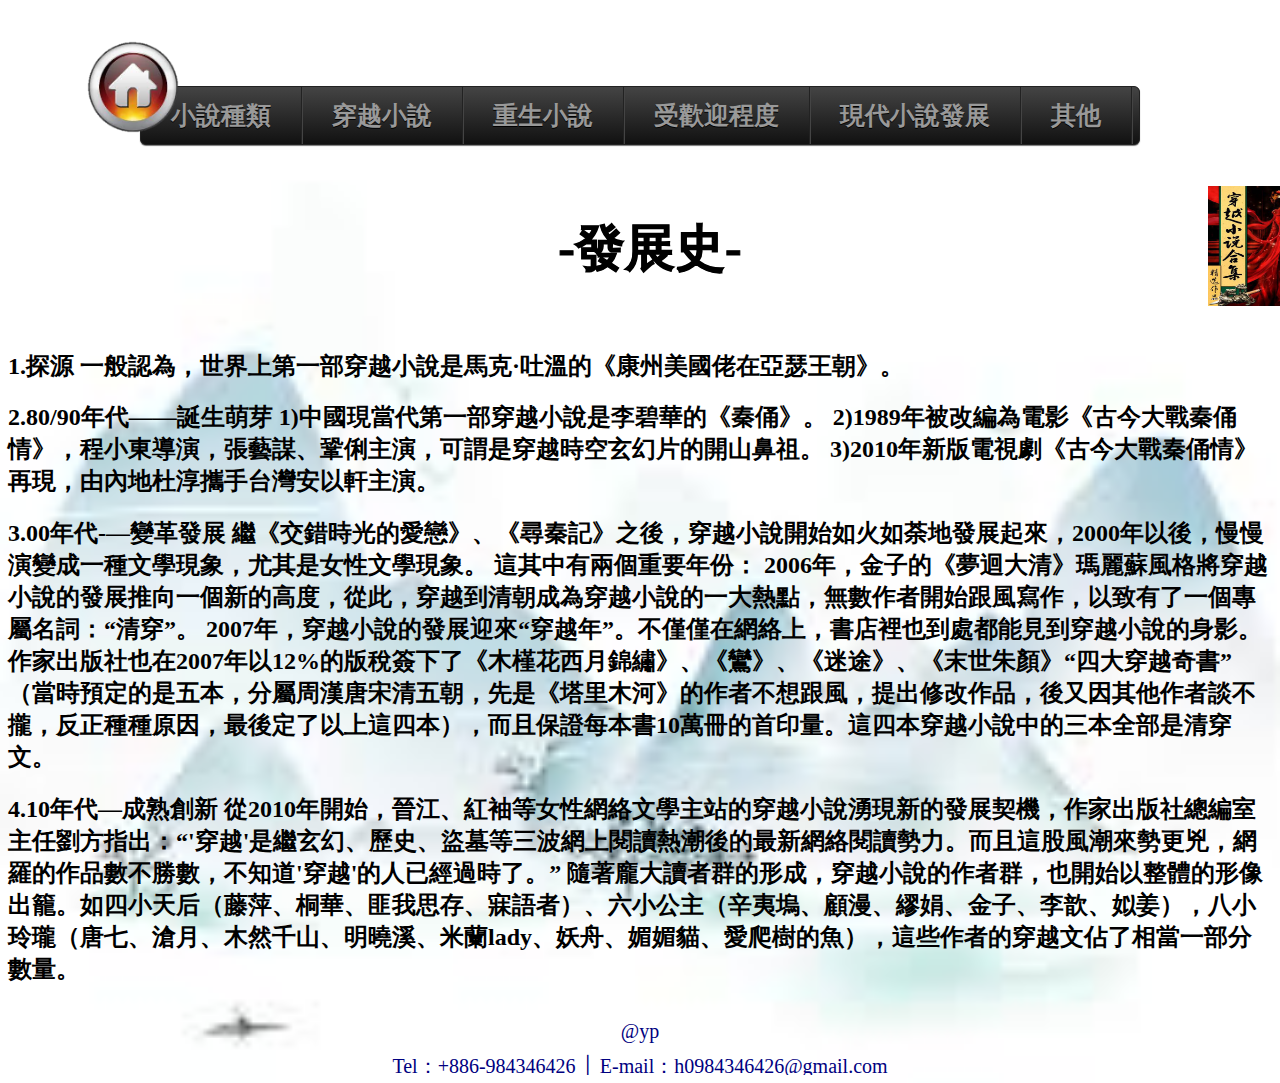
<file: Through development.html>
<!DOCTYPE html>
<html lang="en">

<head>
  <meta charset="UTF-8">
  <meta name="viewport" content="width=device-width, initial-scale=1.0">
  <title>Through development穿越小說發展</title>
  <link rel="stylesheet" type="text/css" href="css/resume.css">
  <link rel="stylesheet" type="text/css" href="css/menu.css">
  <link rel="stylesheet" type="text/css" href="css/o.css">
  <link rel="stylesheet" type="text/html" href="html/Taiwan.html">
  <link rel="stylesheet" type="text/html" href="html/Rebirth development.html.html">
  <link rel="stylesheet" type="text/html" href="html/Through development.html.html">
  <link rel="stylesheet" type="text/html" href="htm1/other.html">
  <link rel="stylesheet" type="text/html" href="htm1/popular.html.html">
  <link rel="stylesheet" type="text/html" href="htm1/Portfolio.html.html">
  <link rel="stylesheet" type="text/html" href="htm1/derivative.html.html">

</head>
<style>
  body {
    background-image: url("image/衍.jpg"
      );
    background-size: cover;
  }
</style>

<body>
  <div>
    <a href="index.html"><img src="image/首頁.png" width="100" height="100"
        style="position:relative;right:-150px;top:40px ;margin:-75px;" title="回首頁"></a>

  </div>
  <ul id="menu">
    <li>
      <a href="derivative.html">小說種類</a>

      <ul>
        <!-- <li><a href="#">穿越小說</a></li>
        <li><a href="#">重生小說</a></li>
         <li><a href="#">都市小說</a></li>
          <li><a href="#">校園小說</a></li>
          <li><a href="#">修仙小說</a></li>
          <li><a href="#">仙俠小說</a></li>-->
      </ul>
    </li>
    <li>
      <a href="Through development.html">穿越小說</a>
      <ul>
        <li></li>

        <!--<li><a href="#">都市小說發展</a></li>
        <li><a href="#">修仙小說發展</a></li>--->
      </ul>
    </li>
    <li><a href="Rebirth development.html">重生小說</a></li>
    <li><a href="popular.html">受歡迎程度</a></li>
    <li><a href="Taiwan.html">現代小說發展</a></li>
    <li><a href="other.html">其他</a></li>
  </ul>
  <!--
    <li>
      <a href="#">發展過程</a>
      <ul>
        <li><a href="Through development.html">穿越小說發展</a></li>
        <li><a href="Rebirth development.html">重生小說發展</a></li>
        <li><a href="#">都市小說發展</a></li>
        <li><a href="#">修仙小說發展</a></li>
      </ul>
    </li>
    <li><a href="popular.html">受歡迎程度</a></li>
    <li><a href="Taiwan.html">台灣現代小說發展</a></li>
    <li><a href="other.html">其他</a></li>
  </ul>--->
  <div style="position:relative;left:10px;top:10px;">
    <h1 class="t" style="text-align: center;">-發展史-</h1>
  </div>
  <img style="position: relative; left: 1200px; height: 120px;width: 100px;top: -120px;" src="image/穿越.jpg">
  <h2 style="position: relative;margin-top: -80px;">
    1.探源
    一般認為，世界上第一部穿越小說是馬克·吐溫的《康州美國佬在亞瑟王朝》。
    <h2>
      2.80/90年代——誕生萌芽
      1)中國現當代第一部穿越小說是李碧華的《秦俑》。
      2)1989年被改編為電影《古今大戰秦俑情》，程小東導演，張藝謀、鞏俐主演，可謂是穿越時空玄幻片的開山鼻祖。
      3)2010年新版電視劇《古今大戰秦俑情》再現，由內地杜淳攜手台灣安以軒主演。
      <h2>
        3.00年代-—變革發展
        繼《交錯時光的愛戀》、《尋秦記》之後，穿越小說開始如火如荼地發展起來，2000年以後，慢慢演變成一種文學現象，尤其是女性文學現象。
        這其中有兩個重要年份：
        2006年，金子的《夢迴大清》瑪麗蘇風格將穿越小說的發展推向一個新的高度，從此，穿越到清朝成為穿越小說的一大熱點，無數作者開始跟風寫作，以致有了一個專屬名詞：“清穿”。
        2007年，穿越小說的發展迎來“穿越年”。不僅僅在網絡上，書店裡也到處都能見到穿越小說的身影。作家出版社也在2007年以12%的版稅簽下了《木槿花西月錦繡》、《鸞》、《迷途》、《末世朱顏》“四大穿越奇書”（當時預定的是五本，分屬周漢唐宋清五朝，先是《塔里木河》的作者不想跟風，提出修改作品，後又因其他作者談不攏，反正種種原因，最後定了以上這四本），而且保證每本書10萬冊的首印量。這四本穿越小說中的三本全部是清穿文。
        <h2>
          4.10年代—成熟創新
          從2010年開始，晉江、紅袖等女性網絡文學主站的穿越小說湧現新的發展契機，作家出版社總編室主任劉方指出：“'穿越'是繼玄幻、歷史、盜墓等三波網上閱讀熱潮後的最新網絡閱讀勢力。而且這股風潮來勢更兇，網羅的作品數不勝數，不知道'穿越'的人已經過時了。”
          隨著龐大讀者群的形成，穿越小說的作者群，也開始以整體的形像出籠。如四小天后（藤萍、桐華、匪我思存、寐語者）、六小公主（辛夷塢、顧漫、繆娟、金子、李歆、姒姜），八小玲瓏（唐七、滄月、木然千山、明曉溪、米蘭lady、妖舟、媚媚貓、愛爬樹的魚），這些作者的穿越文佔了相當一部分數量。
        </h2>

        <footer class="footer">
          <div class="ft">
            <div class="ftx">
              @yp
            </div>
            Tel：+886-984346426 │ E-mail：h0984346426@gmail.com
          </div>
          <!--頁尾-->
        </footer>
</body>

</html>
</file>
<file: css/resume.css>
.bar {
  width: 100%;
  background-color: #ddd;
  border-radius: 30px;
}

.tt {
  -webkit-text-stroke: 1px rgb(247, 7, 7);
  font-size: 50px;
  text-shadow: 5px 5px 0 plum,
    -5px -5px 0 plum,
    5px -5px 0 plum,
    -5px 5px 0 plum,
    5px 5px 0 plum;

}

.t {
  -webkit-text-stroke: 1px black;
  font-size: 50px;
}

/*名言*/
.take {
  color: purple;
  font-family: 標楷體;
  font-size: 30px;
}

/*學歷*/
.education {
  position: absolute;
  width: 200px;
  height: 200px;
  margin-top: 60px;
  margin-left: 100px;

}

.education-title1 {
  position: absolute;
  font-size: 30px;
  margin-top: -700px;
  margin-left: 1000px;

}

.bgc {
  position: absolute;
  width: 600px;
  height: 610px;
  margin-left: 600px;
  background-color: rgb(221, 166, 141);
  margin-top: -700px;
  border-radius: 30px;
}

.education-title2 {

  color: #0c2a53;
  font-size: 30px;
  font-family: 微軟正黑體;
  margin-left: -120px;
  margin-top: 100px;
}


.container {
  width: 100%;
  border-radius: 30px;
}


.html {
  width: 70%;
  background-color: lightcoral;
}

.css {
  width: 60%;
  background-color: lightcoral;
}

.javascript {
  width: 80%;
  background-color: lightcoral;
}

.python {
  width: 75%;
  background-color: lightcoral;
}

.java {
  width: 85%;
  background-color: lightcoral;
}

.photoshop {
  width: 85%;
  background-color: lightcoral;
}

.c {
  width: 60%;
  background-color: lightcoral;
}

.VS {
  width: 90%;
  background-color: lightcoral;
}

.VB {
  width: 90%;
  background-color: lightcoral;
}

.html {
  height: 100%;
}


/*字型顏色*/
body {
  background-color: mediumturquoise;
  background-attachment: fixed;
  background-repeat: no-repeat;
  background-size: cover;
}

/*我的照片*/
.i {
  position: absolute;
  line-height: 150px;
  display: block;
  background-color: lavender;
  background-size: 20%;
  width: 300px;
  height: 300px;
  margin-left: 80px;
  margin-top: 30px;
}

header {
  position: absolute;
  left: 120px;
  top: 130px;
  width: 1300px;
  height: 400px;
  color: lavender;
  background-color: lavender;
  border-radius: 100px;
}

/*介紹*/
.material1 {
  width: "80";
  height: "80";
  margin-left: 300px;
  color: #000000;
  margin-top: 100px;
}


/*生活照*/
.circle-image {
  width: 80px;
  height: 80px;
  border-radius: 999em;
  overflow: hidden;
}


.live {
  line-height: 150px;
  display: block;
  background-color: #eb9700;
  width: 50px;
  height: 50px;
  margin-right: 880px;
  text-align: right;
}

/*個人履歷標題*/
.title {
  text-align: center;
  color: black;
  font-size: 30px;
  padding-top: 30px;
}


/*興趣標題*/
.title1 {
  text-align: center;
  color: black;
  font-size: 40px;
  padding-top: 30px;
  font-family: 標楷體;
}


/*經歷標題*/
.title2 {
  text-align: left;
  color: black;
  font-size: 20px;
  padding-top: 20px;
}


/*自我介紹*/
.title3 {
  text-align: center;
  color: black;
  font-size: 30px;
  padding-top: 30px;
  margin-left: 400px;
  font-family: 標楷體;
}



.text-label {
  font-size: 14px;
  text-align: right;
}

.percent-label {
  float: right;
  margin-right: 20px;
  font-size: 12px;
  line-height: 1.2em;
}

.bar {
  -webkit-animation: bar 2s ease-in-out;
  -moz-animation: bar 2s ease-in-out;
  animation: bar 2s ease-in-out;
}

/* Animate the blue skill bar on page load */
@-webkit-keyframes bar {
  0% {
    width: 0;
  }
}

@-moz-keyframes bar {
  0% {
    width: 0;
  }
}

@keyframes bar {
  0% {
    width: 0;
  }
}

.cc {
  font-family: "Segoe UI", Tahoma, Geneva, Verdana, sans-serif;
}

.point {
  content: "";
  top: 100px;
  left: 43%;
  display: block;
  width: 10px;
  height: 6px;
  border: 4px solid #908376;
  border-radius: 10px;
  background: #fff;
  position: absolute;
}

.name {
  font-size: 20px;
  font-family: 標楷體;
  color: blue;
}

.skills-title {
  color: #000000;
  font-size: 35px;
  font-style: bold;
}



/*證照*/
.license {
  font-size: 25px;
  font-family: 微軟正黑體;
  color: #000000;
}

/*活動經驗註明*/
.activity {
  font-size: 20px;
  font-family: 微軟正黑體;
  color: #000000;
}


.circle-wrap {
  width: 150px;
  height: 150px;
  background: #D9D9D9;
  border-radius: 50%;
  /* -moz-border-radius: 50px;
  -webkit-border-radius: 50px;*/
}

.circle-wrap {
  width: 150px;
  height: 150px;
  background: #D9D9D9;
  border-radius: 50%;
  /* -moz-border-radius: 50px;
  -webkit-border-radius: 50px;*/
}

.circle-wrap
/*包*/
.circle .mask,
/*隱藏*/
.circle-wrap .circle .fill

/*顏色填滿圈*/
  {
  width: 150px;
  height: 150px;
  position: absolute;
  border-radius: 50%;
}

.circle-wrap .circle .mask {
  clip: rect(0px, 150px, 150px, 75px);
}

.circle-wrap .circle .mask .fill {
  clip: rect(0px, 75px, 150px, 0px);
  background-color: rebeccapurple;
}

.circle-wrap .circle .mask.full,
.circle-wrap .circle .fill {
  animation: fill ease-in-out 3s;
  transform: rotate(110deg);
}

@keyframes fill {
  0% {
    transform: rotate(0deg);
  }

  100% {
    transform: rotate(110deg);
  }
}

.circle-wrap .inside-circle {
  width: 130px;
  height: 130px;
  border-radius: 50%;
  background: midnightblue;
  line-height: 130px;
  text-align: center;
  margin-top: 10px;
  margin-left: 10px;
  position: absolute;
  z-index: 100;
  font-weight: 700;
  font-size: 1em;
}

/*第二個圈圈*/
.circle-wrap2 {
  width: 150px;
  height: 150px;
  background: #D9D9D9;
  border-radius: 50%;
}

.circle-wrap2 .circle2 .mask2,
.circle-wrap2 .circle2 .fill2 {
  width: 150px;
  height: 150px;
  position: absolute;
  border-radius: 50%;
}

.circle-wrap2 .circle2 .mask2 {
  clip: rect(0px, 150px, 150px, 75px);
}

.circle-wrap2 .circle2 .mask2 .fill2 {
  clip: rect(0px, 75px, 150px, 0px);
  background-color: goldenrod;
}

.circle-wrap2 .circle2 .mask2.full2,
.circle-wrap2 .circle2 .fill2 {
  animation: fill2 ease-in-out 3s;
  transform: rotate(90deg);
}

@keyframes fill2 {
  0% {
    transform: rotate(0deg);
  }

  100% {
    transform: rotate(90deg);
  }
}

.circle-wrap2 .inside-circle2 {
  width: 130px;
  height: 130px;
  border-radius: 50%;
  background: midnightblue;
  line-height: 130px;
  text-align: center;
  margin-top: 10px;
  margin-left: 10px;
  position: absolute;
  z-index: 100;
  font-weight: 700;
  font-size: 1em;
}

/*第三個圈圈*/
.circle-wrap3 {
  width: 150px;
  height: 150px;
  background: #D9D9D9;
  border-radius: 50%;
}

.circle-wrap3 .circle3 .mask3,
.circle-wrap3 .circle3 .fill3 {
  width: 150px;
  height: 150px;
  position: absolute;
  border-radius: 50%;
}

.circle-wrap3 .circle3 .mask3 {
  clip: rect(0px, 150px, 150px, 75px);
}

.circle-wrap3 .circle3 .mask3 .fill3 {
  clip: rect(0px, 75px, 150px, 0px);
  background-color: palevioletred;
}

.circle-wrap3 .circle3 .mask3.full3,
.circle-wrap3 .circle3 .fill3 {
  animation: fill3 ease-in-out 3s;
  transform: rotate(170deg);
}

@keyframes fill3 {
  0% {
    transform: rotate(0deg);
  }

  100% {
    transform: rotate(170deg);
  }
}

.circle-wrap3 .inside-circle3 {
  width: 130px;
  height: 130px;
  border-radius: 50%;
  background: midnightblue;
  line-height: 130px;
  text-align: center;
  margin-top: 10px;
  margin-left: 10px;
  position: absolute;
  z-index: 100;
  font-weight: 700;
  font-size: 1em;
}

/*第四個圈圈*/
.circle-wrap4 {
  width: 150px;
  height: 150px;
  background: #D9D9D9;
  border-radius: 50%;
}

.circle-wrap4 .circle4 .mask4,
.circle-wrap4 .circle4 .fill4 {
  width: 150px;
  height: 150px;
  position: absolute;
  border-radius: 50%;
}

.circle-wrap4 .circle4 .mask4 {
  clip: rect(0px, 150px, 150px, 75px);
}

.circle-wrap4 .circle4 .mask4 .fill4 {
  clip: rect(0px, 75px, 150px, 0px);
  background-color: #00BD00;
}

.circle-wrap4 .circle4 .mask4.full4,
.circle-wrap4 .circle4 .fill4 {
  animation: fill4 ease-in-out 3s;
  transform: rotate(120deg);
}

@keyframes fill4 {
  0% {
    transform: rotate(0deg);
  }

  100% {
    transform: rotate(120deg);
  }
}

.circle-wrap4 .inside-circle4 {
  width: 130px;
  height: 130px;
  border-radius: 50%;
  background: midnightblue;
  line-height: 130px;
  text-align: center;
  margin-top: 10px;
  margin-left: 10px;
  position: absolute;
  z-index: 100;
  font-weight: 700;
  font-size: 1em;
}

/*第五個圈圈*/
.circle-wrap5 {
  width: 150px;
  height: 150px;
  background: #D9D9D9;
  border-radius: 50%;
}

.circle-wrap5 .circle5 .mask5,
.circle-wrap5 .circle5 .fill5 {
  width: 150px;
  height: 150px;
  position: absolute;
  border-radius: 50%;
}

.circle-wrap5 .circle5 .mask5 {
  clip: rect(0px, 150px, 150px, 75px);
}

.circle-wrap5 .circle5 .mask5 .fill5 {
  clip: rect(0px, 75px, 150px, 0px);
  background-color: fuchsia;
}

.circle-wrap5 .circle5 .mask5.full5,
.circle-wrap5 .circle5 .fill5 {
  animation: fill5 ease-in-out 3s;
  transform: rotate(135deg);
}

@keyframes fill5 {
  0% {
    transform: rotate(0deg);
  }

  100% {
    transform: rotate(135deg);
  }
}

.circle-wrap5 .inside-circle5 {
  width: 130px;
  height: 130px;
  border-radius: 50%;
  background: midnightblue;
  line-height: 130px;
  text-align: center;
  margin-top: 10px;
  margin-left: 10px;
  position: absolute;
  z-index: 100;
  font-weight: 700;
  font-size: 1em;
}

div.photo {
  height: 800px;
  /*-webkit-column-count-: 3;*/
  width: 100%;
  margin-left: 30px;

}

img.pic {
  border: 1px solid rgb(255, 255, 255);
  border-radius: 5px;
  padding: 5px;
  width: 300px;
  height: 300px;
  margin: 20px 5px 10px 5px;
  transition: all 0.5s ease-out;
}

img.pic:hover {
  box-shadow: 0px 0px 5px 3px;
  transform: scale(1.1, 1.1);
}

/*工作經歷展開*/
.accordion {
  background-color: lightpink;
  color: #444;

  padding: 30px;
  width: 90%;
  border: none;
  text-align: center;
  outline: black dashed 3px;
  font-size: 22px;
  font-weight: bold;
  transition: 0.4s;
  margin: 0 80px;
  font-family: 標楷體;
}

.active,
.accordion:hover {
  background-color: lightpink;
}

.panel {
  padding: 0.52px;
  display: none;
  background-color: lightgoldenrodyellow;
  overflow: hidden;
  margin-left: 79px;
  width: 90%;
}

.kkk {
  position: initial;
  font-size: 30px;
  font-family: 標楷體;
  color: #000000;
}


pre {
  font-size: 16pt;
  text-align: left;
  margin: 50px 0 0 -20%;
  font-family: 標楷體;
}

img.po {
  border: 1px solid lightcyan;
  border-radius: 5px;
  padding: 5px;
  width: 300px;
  height: 300px;
  margin: 20px 5px 10px 5px;
  transition: all 0.5s ease-out;
}

img.po:hover {
  box-shadow: 0px 0px 5px 3px;
  transform: scale(1.1, 1.1);
}
</file>
<file: css/menu.css>
#menu,
#menu ul {
  margin: 0;
  padding: 0;
  list-style: none;
}

#menu {
  width: 1000px;
  margin: 60px auto;
  border: 1px solid #222;
  background-color: #111;
  background-image: linear-gradient(#444, #111);
  border-radius: 6px;
  box-shadow: 0 1px 1px #777;
}

#menu:before,
#menu:after {
  content: "";
  display: table;
}

#menu:after {
  clear: both;
}

#menu {
  zoom: 1;
}

#menu li {
  float: left;
  border-right: 1px solid #222;
  box-shadow: 1px 0 0 #444;
  position: relative;
}

#menu a {
  float: left;
  padding: 12px 30px;
  color: #999;
  text-transform: uppercase;
  font: bold 25px Arial, Helvetica;
  text-decoration: none;
  text-shadow: 0 1px 0 #000;
}

#menu li:hover>a {
  color: #fafafa;
}

*html #menu li a:hover {
  /* IE6 only */
  color: #fafafa;
}

#menu ul {
  margin: 18px 0 0 0;
  _margin: 0;
  /*IE6 only*/
  opacity: 0;
  visibility: hidden;
  position: absolute;
  top: 38px;
  left: 0;
  z-index: 1;
  background: #444;
  background: linear-gradient(#444, #111);
  box-shadow: 0 -1px 0 rgba(255, 255, 255, .3);
  border-radius: 3px;
  transition: all .2s ease-in-out;
}

#menu li:hover>ul {
  opacity: 1;
  visibility: visible;
  margin: 0;
}

#menu ul ul {
  top: 0;
  left: 150px;
  margin: 0 0 0 20px;
  _margin: 0;
  /*IE6 only*/
  box-shadow: -1px 0 0 rgba(255, 255, 255, .3);
}

#menu ul li {
  float: none;
  display: block;
  border: 0;
  _line-height: 0;
  /*IE6 only*/
  box-shadow: 0 1px 0 #111, 0 2px 0 #666;
}

#menu ul li:last-child {
  box-shadow: none;
}

#menu ul a {
  padding: 10px;
  width: 130px;
  _height: 10px;
  /*IE6 only*/
  display: block;
  white-space: nowrap;
  float: none;
  text-transform: none;
}

#menu ul a:hover {
  background-color: #0186ba;
  background-image: linear-gradient(#04acec, #0186ba);
}

#menu ul li:first-child>a {
  border-radius: 3px 3px 0 0;
}

#menu ul li:first-child>a:after {
  content: '';
  position: absolute;
  left: 40px;
  top: -6px;
  border-left: 6px solid transparent;
  border-right: 6px solid transparent;
  border-bottom: 6px solid #444;
}

#menu ul ul li:first-child a:after {
  left: -6px;
  top: 50%;
  margin-top: -6px;
  border-left: 0;
  border-bottom: 6px solid transparent;
  border-top: 6px solid transparent;
  border-right: 6px solid #3b3b3b;
}

#menu ul li:first-child a:hover:after {
  border-bottom-color: #04acec;
}

#menu ul ul li:first-child a:hover:after {
  border-right-color: #0299d3;
  border-bottom-color: transparent;
}

#menu ul li:last-child>a {
  border-radius: 0 0 3px 3px;
}

#menu-trigger {
  /* Hide it initially */
  display: none;
}

@media screen and (max-width: 600px) {
  #menu-wrap {
    position: relative;
  }

  #menu-wrap * {
    box-sizing: border-box;
  }

  #menu-trigger {
    display: block;
    /* Show it now */
    height: 40px;
    line-height: 40px;
    cursor: pointer;
    padding: 0 0 0 35px;
    border: 1px solid #222;
    color: #fafafa;
    font-weight: bold;
    background-color: #111;
    /* Multiple backgrounds here, the first is base64 encoded */
    background: url([data-uri]...) no-repeat 10px center, linear-gradient(#444, #111);
    border-radius: 6px;
    box-shadow: 0 1px 1px #777, 0 1px 0 #666 inset;
  }

  #menu {
    margin: 0;
    padding: 10px;
    position: absolute;
    top: 40px;
    width: 100%;
    z-index: 1;
    display: none;
    box-shadow: none;
  }

  #menu:after {
    content: '';
    position: absolute;
    left: 25px;
    top: -8px;
    border-left: 8px solid transparent;
    border-right: 8px solid transparent;
    border-bottom: 8px solid #444;
  }

  #menu ul {
    position: static;
    visibility: visible;
    opacity: 1;
    margin: 0;
    background: none;
    box-shadow: none;
  }

  #menu ul ul {
    margin: 0 0 0 20px !important;
    box-shadow: none;
  }

  #menu li {
    position: static;
    display: block;
    float: none;
    border: 0;
    margin: 5px;
    box-shadow: none;
  }

  #menu ul li {
    margin-left: 20px;
    box-shadow: none;
  }

  #menu a {
    display: block;
    float: none;
    padding: 0;
    color: #999;
  }

  #menu a:hover {
    color: #fafafa;
  }

  #menu ul a {
    padding: 0;
    width: auto;
  }

  #menu ul a:hover {
    background: none;
  }

  #menu ul li:first-child a:after,
  #menu ul ul li:first-child a:after {
    border: 0;
  }
}

@media screen and (min-width: 600px) {
  #menu {
    display: block !important;
  }
}

/* iPad */
.no-transition {
  transition: none;
  opacity: 1;
  visibility: visible;
  display: none;
}

#menu li:hover>.no-transition {
  display: block;
}
</file>
<file: css/o.css>
* {
  box-sizing: border-box;
}


.header {
  background-color: lightblue;

  padding: 10px;
  color: black;
  margin: 0 auto;
  height: 300px;
  width: 90%;
  position: relative;
  border: 5px solid rgb(173, 84, 84);
}

.d3 {
  margin-top: 30px;
  /*background-color: rgb(236, 134, 168);*/

  padding: 1px 30px;
  border-radius: 10px;
  border: 5px solid rgb(173, 84, 84);
}

.quote {
  font-size: 35px;
  color: rgb(173, 84, 84);
  text-align: center;
}

.ttext {
  background-color: rgba(255, 255, 255, 0.589);
  padding: 20px;
  color: rgb(173, 84, 84);
  margin: 0 auto;
  width: 90%;
  z-index: 1;
  border-right: 5px solid rgb(173, 84, 84);
  border-left: 5px solid rgb(173, 84, 84);

}

.s2 {
  background-color: rgba(255, 255, 255, 0.589);
  /*background-image: url(photo/bg7.jpg);*/
  padding: 20px;
  color: rgb(173, 84, 84);
  margin: 0 auto;
  width: 90%;
  height: 510PX;
  position: relative;
  border-right: 5px solid rgb(173, 84, 84);
  border-left: 5px solid rgb(173, 84, 84);
}

.dp1 {
  width: 300px;
  height: 300px;
  border-radius: 50ch;
  transition: all .5s ease-out;
  opacity: 0.9;

}

.dp1:hover {
  width: 320px;
  height: 320px;
  opacity: 1;
}




.d1 {
  position: absolute;
}

#hd1 {
  top: 6%;
  left: 15%;
  text-align: center;
}

#hd2 {
  top: 8%;
  right: 25%;
  text-align: left;
}

.icon {
  width: 42px;
  height: 42px;
}

.dicon {
  margin-top: 80px;
}

.instagram,
.facebook {
  margin-top: 5px;
  position: relative;
  width: 160px;
  height: 45px;
  background-color: rgba(173, 84, 84, 0.39);
  border-radius: 50px;
}

.ig-link,
.fb-link {
  position: absolute;
  top: 1px;
  left: 3px;
}

.ig-text {
  position: absolute;
  top: -13px;
  right: 18px;
  font-size: 22px;
}

.fb-text {
  position: absolute;
  top: -7px;
  right: 12px;
  font-size: 20px;
}

a {
  color: white;
  cursor: pointer;
  text-decoration: none;
}

a:hover {
  color: rgb(209, 77, 121);
}

.education a:hover {
  color: brown;
}

/*header*/
.text {
  margin-top: 10%;
  text-align: center;
  width: 300px;
  /*background-color: rgb(236, 134, 168);*/
  background-image: url(photo/bg1.jpg);
  font-size: 15px;
}

.text h1 {
  border: 3px solid rgb(173, 84, 84);
}

.s2text {
  text-align: center;
  width: 300px;
  background-color: rgb(236, 134, 168);
  border-radius: 10px;
  font-size: 20px;
  margin-left: 5%;
}

.s1con {
  position: relative;
  display: flex;
  width: 90%;
  justify-content: space-around;
  margin: 0 auto;
  background-color: rgb(218, 124, 155);
  background-image: url();
  border: 6px solid rgb(173, 84, 84);
  /*專業技能欄*/
}

.s1con .card {
  position: relative;
  width: 100px;
  display: flex;
  justify-content: center;
  align-items: center;
  height: 200px;
}

.cir {
  position: relative;
  height: 130px;
  width: 130px;
  border-radius: 50%;
  background: rgb(236, 134, 168);
  background-image: url();
}

.cir .word {
  position: absolute;
  top: 0;
  left: 0;
  width: 100%;
  height: 100%;
  display: flex;
  justify-content: center;
  align-items: center;
  border-radius: 50%;
}

.cir .word h2 {
  font-weight: 700;
  font-size: 30px;
  color: rgb(173, 84, 84);
  transition: 0.5s;
}

.card:hover .cir .word h2 {
  color: #777;
  font-size: 40px;
}

svg {
  position: relative;
  width: 150px;
  height: 150px;
  z-index: 999;
}

svg circle {
  width: 100%;
  height: 100%;
  fill: none;
  stroke: rgb(226, 114, 114);
  stroke-width: 10;
  stroke-linecap: round;
  transform: translate(5px, 5px);
}

svg circle:nth-child(2) {
  stroke-dasharray: 380;
  transition: 0.5s;
}

.card:nth-child(1) svg circle:nth-child(2) {
  stroke-dashoffset: calc(380 - (380 * 78) / 100);
  stroke: brown;
}

.card:hover:nth-child(1) svg circle:nth-child(2) {
  stroke-dashoffset: calc(-380 + (380 * 78) / 100);
  stroke: brown;
}

.card:nth-child(2) svg circle:nth-child(2) {
  stroke-dasharray: 380;
  stroke-dashoffset: calc(380 - (380 * 83) / 100);
  stroke: brown;
}

.card:hover:nth-child(2) svg circle:nth-child(2) {
  stroke-dashoffset: calc(-380 + (380 * 83) / 100);
  stroke: brown;
}

.card:nth-child(3) svg circle:nth-child(2) {
  stroke-dashoffset: calc(380 - (380 * 90) / 100);
  stroke: brown;
}

.card:hover:nth-child(3) svg circle:nth-child(2) {
  stroke-dashoffset: calc(-380 + (380 * 90) / 100);
  stroke: brown;
}

.card:nth-child(4) svg circle:nth-child(2) {
  stroke-dashoffset: calc(380 - (380 * 85) / 100);
  stroke: brown;
}

.card:hover:nth-child(4) svg circle:nth-child(2) {
  stroke-dashoffset: calc(-380 + (380 * 85) / 100);
  stroke: brown;
}

.card:nth-child(5) svg circle:nth-child(2) {
  stroke-dashoffset: calc(380 - (380 * 60) / 100);
  stroke: brown;
}

.card:hover:nth-child(5) svg circle:nth-child(2) {
  stroke-dashoffset: calc(-380 + (380 * 60) / 100);
  stroke: brown;
}

.card:nth-child(6) svg circle:nth-child(2) {
  stroke-dashoffset: calc(380 - (380 * 75) / 100);
  stroke: brown;
}

.card:hover:nth-child(6) svg circle:nth-child(2) {
  stroke-dashoffset: calc(-380 + (380 * 75) / 100);
  stroke: brown;
}

.tags {
  position: relative;
  font-size: 20px;
}

.tags:hover:after {
  background: rgb(173, 84, 84);
  border-radius: 10px;
  color: #fff;
  content: attr(ishow);
  left: 30%;
  bottom: 80%;
  padding: 5px 15px;
  position: absolute;
  z-index: 1000;
  width: 200px;
  height: auto;
  opacity: 0.8;
}

.s2left {
  position: absolute;
  width: 30%;
}

.s2center {
  position: absolute;
  width: 30%;
  left: 33%;
}

.s2right {
  position: absolute;
  width: 30%;
  left: 70%;
}

.bar {
  margin-top: -10px;
  margin-left: 20px;
  width: 100%;
}

.skills {
  text-align: right;
  padding-top: 10px;
  padding-bottom: 10px;
  color: white;
  border-radius: 50px;
}

.r,
.c,
.j,
.p,
.h {
  background-color: rgba(165, 42, 42, 0.788);
  position: relative;
  animation-timing-function: ease-in-out;
}

.r {
  animation: move1 5s 3;
  width: 90%
}

.c {
  animation: move2 5s 3;
  width: 70%
}

.j {
  animation: move3 5s 3;
  width: 80%
}

.p {
  animation: move4 5s 3;
  width: 70%
}

.h {
  animation: move5 5s 3;
  width: 60%
}

@keyframes move1 {
  from {
    width: 0%;
    ;
  }

  to {
    width: 90%;
    ;
  }
}

@keyframes move2 {
  from {
    width: 0%;
    ;
  }

  to {
    width: 70%;
    ;
  }
}

@keyframes move3 {
  from {
    width: 0%;
    ;
  }

  to {
    width: 80%;
    ;
  }
}

@keyframes move4 {
  from {
    width: 0%;
    ;
  }

  to {
    width: 70%;
    ;
  }
}

@keyframes move5 {
  from {
    width: 0%;
    ;
  }

  to {
    width: 60%;
    ;
  }
}

.bar P {
  font-size: 20PX;
  margin-bottom: auto;
}

.s3 {
  background-color: rgba(255, 255, 255, 0.589);
  /*background-image: url(photo/bg7.jpg);*/
  padding: 20px;
  color: rgb(173, 84, 84);
  margin: 0 auto;
  width: 90%;
  height: 1500px;
  position: relative;
  border: 6px solid rgb(173, 84, 84);
}

.s3left {
  width: 40%;
}

.s3right {
  position: absolute;
  top: -10px;
  left: 49%;
  width: 60%;
}

/*section3 right timeline*/
.timeline {
  position: relative;
  max-width: 1200px;
  margin: 0 auto;
  color: rgb(173, 84, 84);
  margin-top: 5%;
  margin-left: 15%;
}

.timeline::after {
  content: '';
  position: absolute;
  width: 6px;
  background-color: rgb(173, 84, 84);
  top: 0;
  bottom: 0;
  left: 50%;
  margin-left: -3px;
}

.tlcon {
  padding: 10px 40px;
  position: relative;
  background-color: inherit;
  width: 70%;
}

.tlcon::after {
  content: '';
  position: absolute;
  width: 25px;
  height: 25px;
  right: -17px;
  background-color: white;
  background-image: url(photo/bg4.jpg);
  border: 4px solid rgb(173, 84, 84);
  top: 15px;
  border-radius: 50%;
  z-index: 1;
}

.left {
  left: -20%;
}

.right {
  left: 50%;
}

.r1 {
  margin-top: -80%;
}

.l2 {
  margin-top: -20%;
}

.left::before {
  content: " ";
  height: 0;
  position: absolute;
  top: 22px;
  width: 0;
  z-index: 1;
  right: 30px;
  border: medium solid rgb(173, 84, 84);
  border-width: 10px 0 10px 10px;
  border-color: transparent transparent transparent rgb(173, 84, 84);
}

.right::before {
  content: " ";
  height: 0;
  position: absolute;
  top: 22px;
  width: 0;
  z-index: 1;
  left: 30px;
  border: medium solid rgb(173, 84, 84);
  border-width: 10px 10px 10px 0;
  border-color: transparent rgb(173, 84, 84) transparent transparent;
}

.right::after {
  left: -16px;
}

.content {
  padding: 20px 30px;
  background-color: brown;
  background-image: url(photo/bg6.jpg);
  position: relative;
  border-radius: 6px;
  border: 3px solid rgb(173, 84, 84);
}

@media screen and (max-width: 600px) {

  /* Place the timelime to the left */
  .timeline::after {
    left: 31px;
  }

  /* Full-width tlcons */
  .tlcon {
    width: 100%;
    padding-left: 70px;
    padding-right: 25px;
  }

  /* Make sure that all arrows are pointing leftwards */
  .tlcon::before {
    left: 60px;
    border: medium solid white;
    border-width: 10px 10px 10px 0;
    border-color: transparent white transparent transparent;
  }

  /* Make sure all circles are at the same spot */
  .left::after,
  .right::after {
    left: 15px;
  }

  /* Make all right tlcons behave like the left ones */
  .right {
    left: 0%;
  }
}

.g11 {
  width: 95%;
}

.g1 {
  width: 79.2px;
  height: 110.88px;
}

.education {
  margin-left: 10px;
  margin-top: 65px;
}

.education h3 {
  padding: 10px;
  background-color: rgba(173, 84, 84, 0.5);
  width: 300px;
  border-radius: 10px;
}

.bt {
  width: 70%;
  margin-top: 50px;
}

.accordion {
  background-color: rgba(173, 84, 84, 0.5);
  color: white;
  cursor: pointer;
  width: 90%;
  border: none;
  text-align: left;
  outline: none;
  transition: 0.4s;
  border-radius: 10px;
  margin-top: 5px;
}

.active,
.accordion:hover {
  background-color: rgba(173, 84, 84, 0.808);
}

.panel {
  padding: 0 5px;
  width: 90%;
  display: none;
  background-color: rgba(173, 84, 84, 0.5);
  background-image: url(photo/bg6.jpg);
  overflow: hidden;
  border-radius: 10px;
  border: 2px solid rgba(173, 84, 84, 0.808);
}

.ct {
  margin-top: 10%;
}

.main {
  max-width: 1000px;
  margin: auto;
}

.row {
  margin: 8px -16px;
}

/* Add padding BETWEEN each column */
.row,
.row>.column {
  padding: 8px;
}

/* Create four equal columns that floats next to each other */
.column {
  float: left;
  width: 25%;
}

/* Clear floats after rows */
.row:after {
  content: "";
  display: table;
  clear: both;
}

/* Content */
.s3c {
  background-color: white;
  background-image: url(photo/bg4.jpg);
  padding: 10px;
  position: relative;
}

.s3c:hover .record-text {
  opacity: 1;
}

/* Responsive layout - makes a two column-layout instead of four columns */
@media screen and (max-width: 900px) {
  .column {
    width: 50%;
  }
}

/* Responsive layout - makes the two columns stack on top of each other instead of next to each other */
@media screen and (max-width: 600px) {
  .column {
    width: 100%;
  }
}

.pj {
  position: relative;
}

.pj img {
  text-align: center;
  border: 8px solid rgba(173, 84, 84, 0.5);
  border-radius: 2px;
  position: relative;
}

.pjt {
  width: 600px;
}

.project-text {
  opacity: 0;
  position: absolute;
  box-sizing: border-box;
  background-color: rgba(255, 255, 255, 0.65);
  top: 6px;
  left: 6px;
  width: 72%;
  height: 95%;
  font-size: 30px;
  text-align: center;
  color: rgb(173, 84, 84);
  padding-top: 80px;
}

.pj:hover .project-text {
  opacity: 1;
}

.record-text {
  opacity: 0;
  position: absolute;
  box-sizing: border-box;
  background-color: rgba(255, 255, 255, 0.445);
  top: 10px;
  width: 90%;
  height: 85%;
  text-align: center;
  color: rgb(85, 39, 39);
  padding-top: 30px;
  border: 3px solid rgba(173, 84, 84, 0.7);
}

.footer {
  width: 90%;
  background-color: ;
  margin: 0 auto;
  height: 70px;
  overflow: hidden;
  color: navy;
  text-align: center;

}

.ft {
  text-align: center;
  margin-top: 15px;
  font-size: 20px;
}

.ftx {
  margin: 0px auto;
  margin-top: 0px;
  margin-bottom: 10px;
  font-size: 20px;
}

/*頁尾*/
</file>
